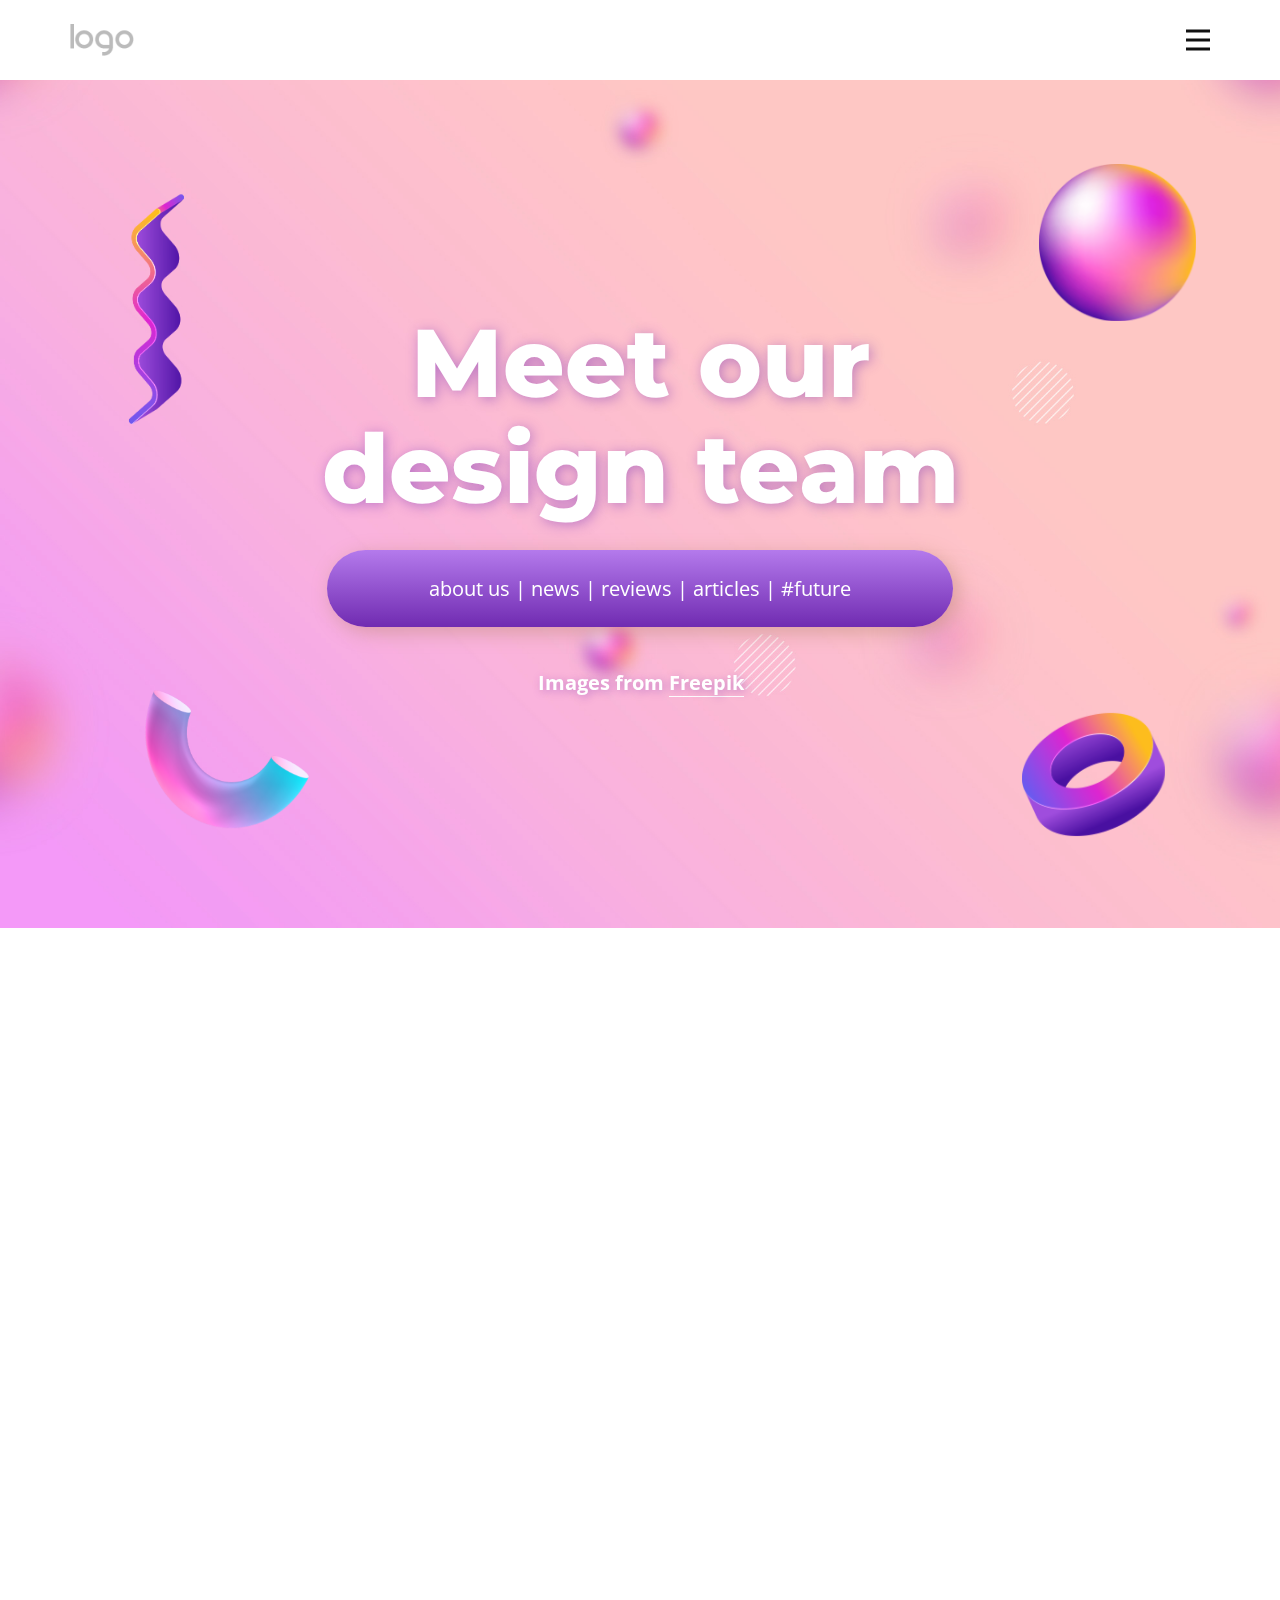
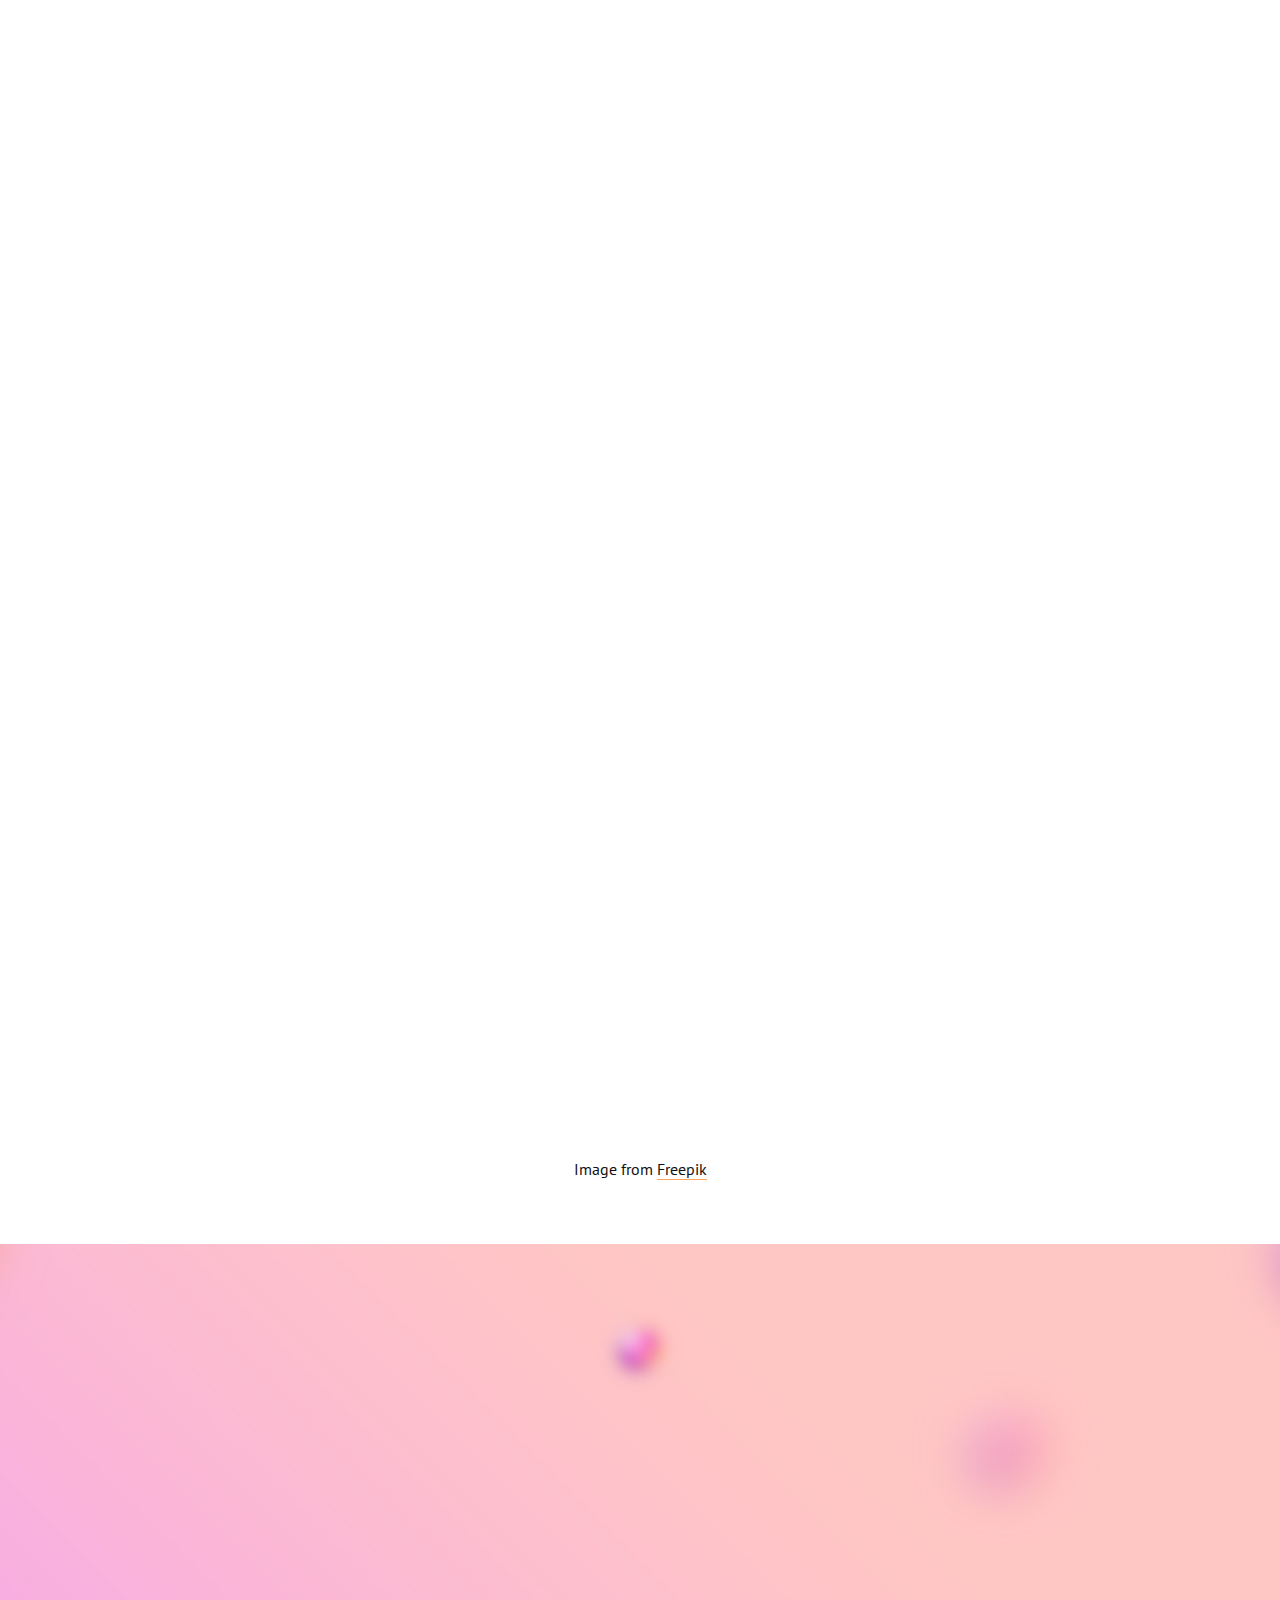
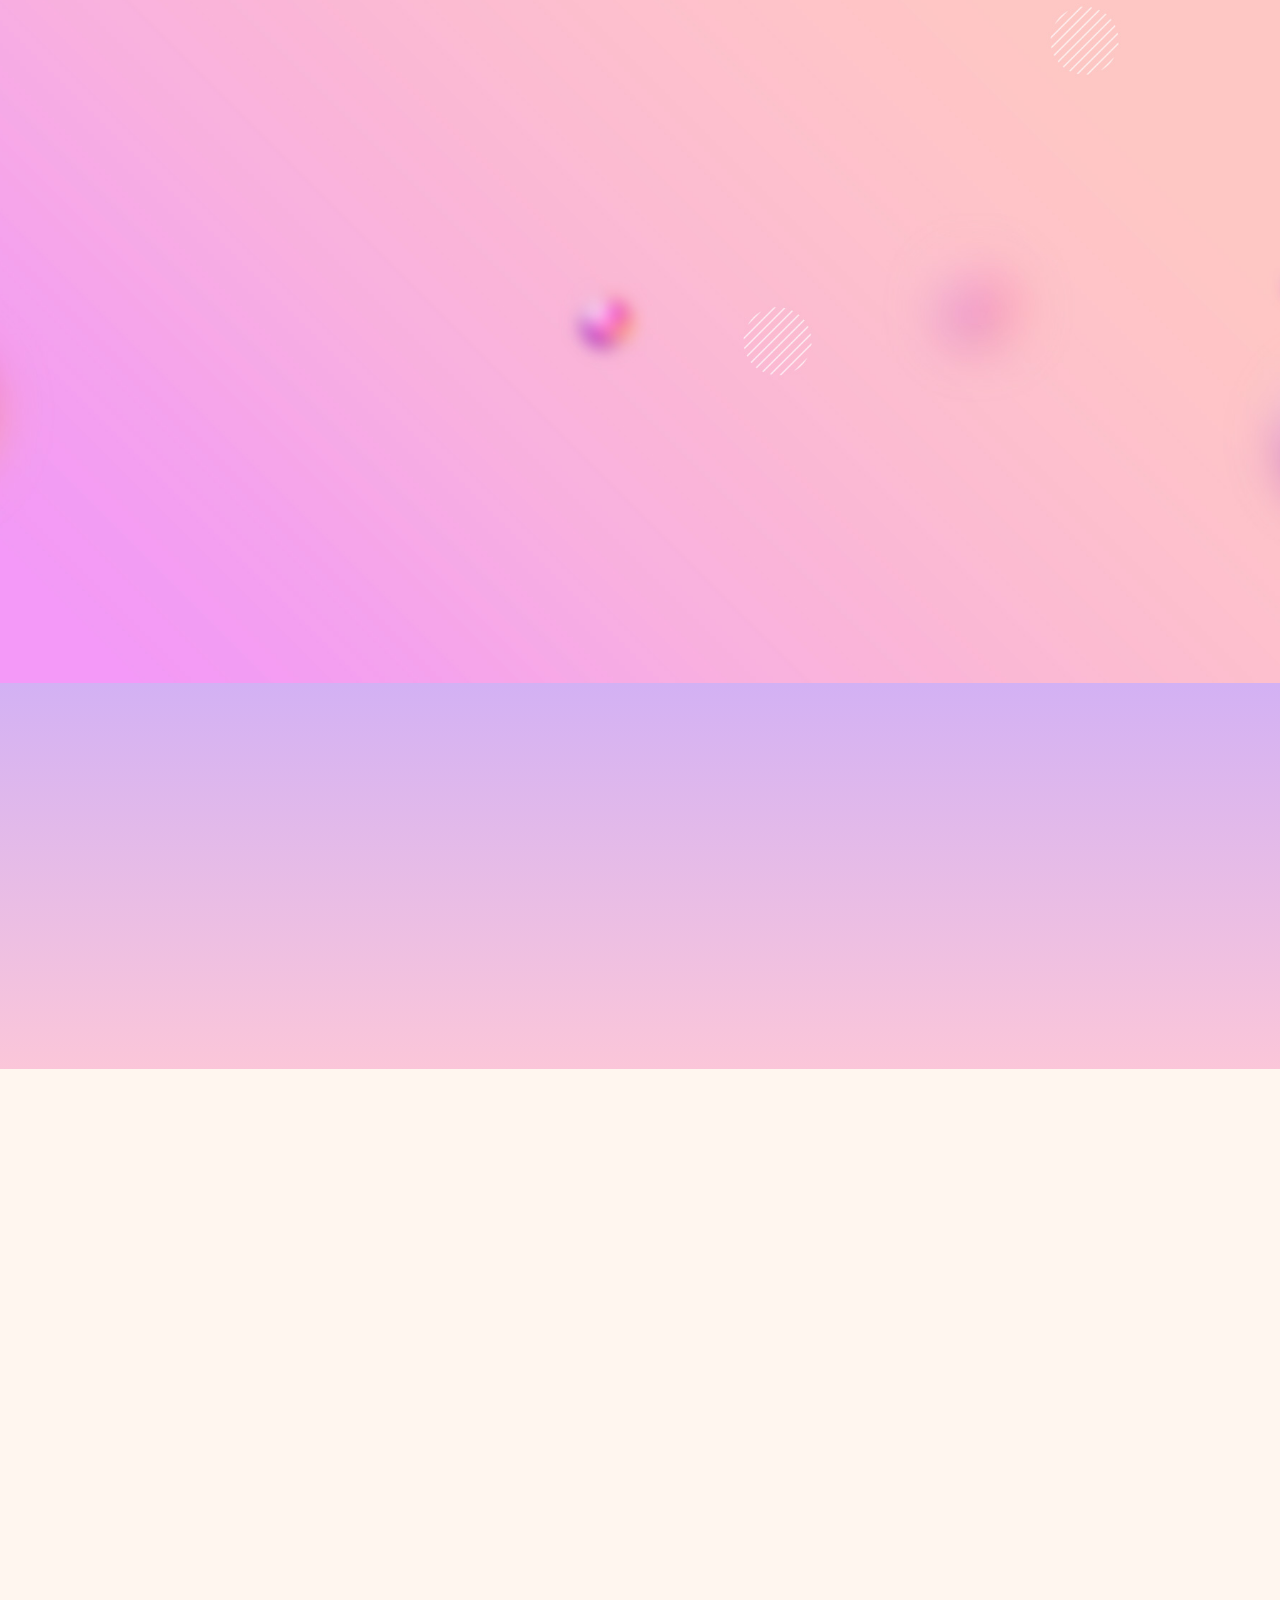
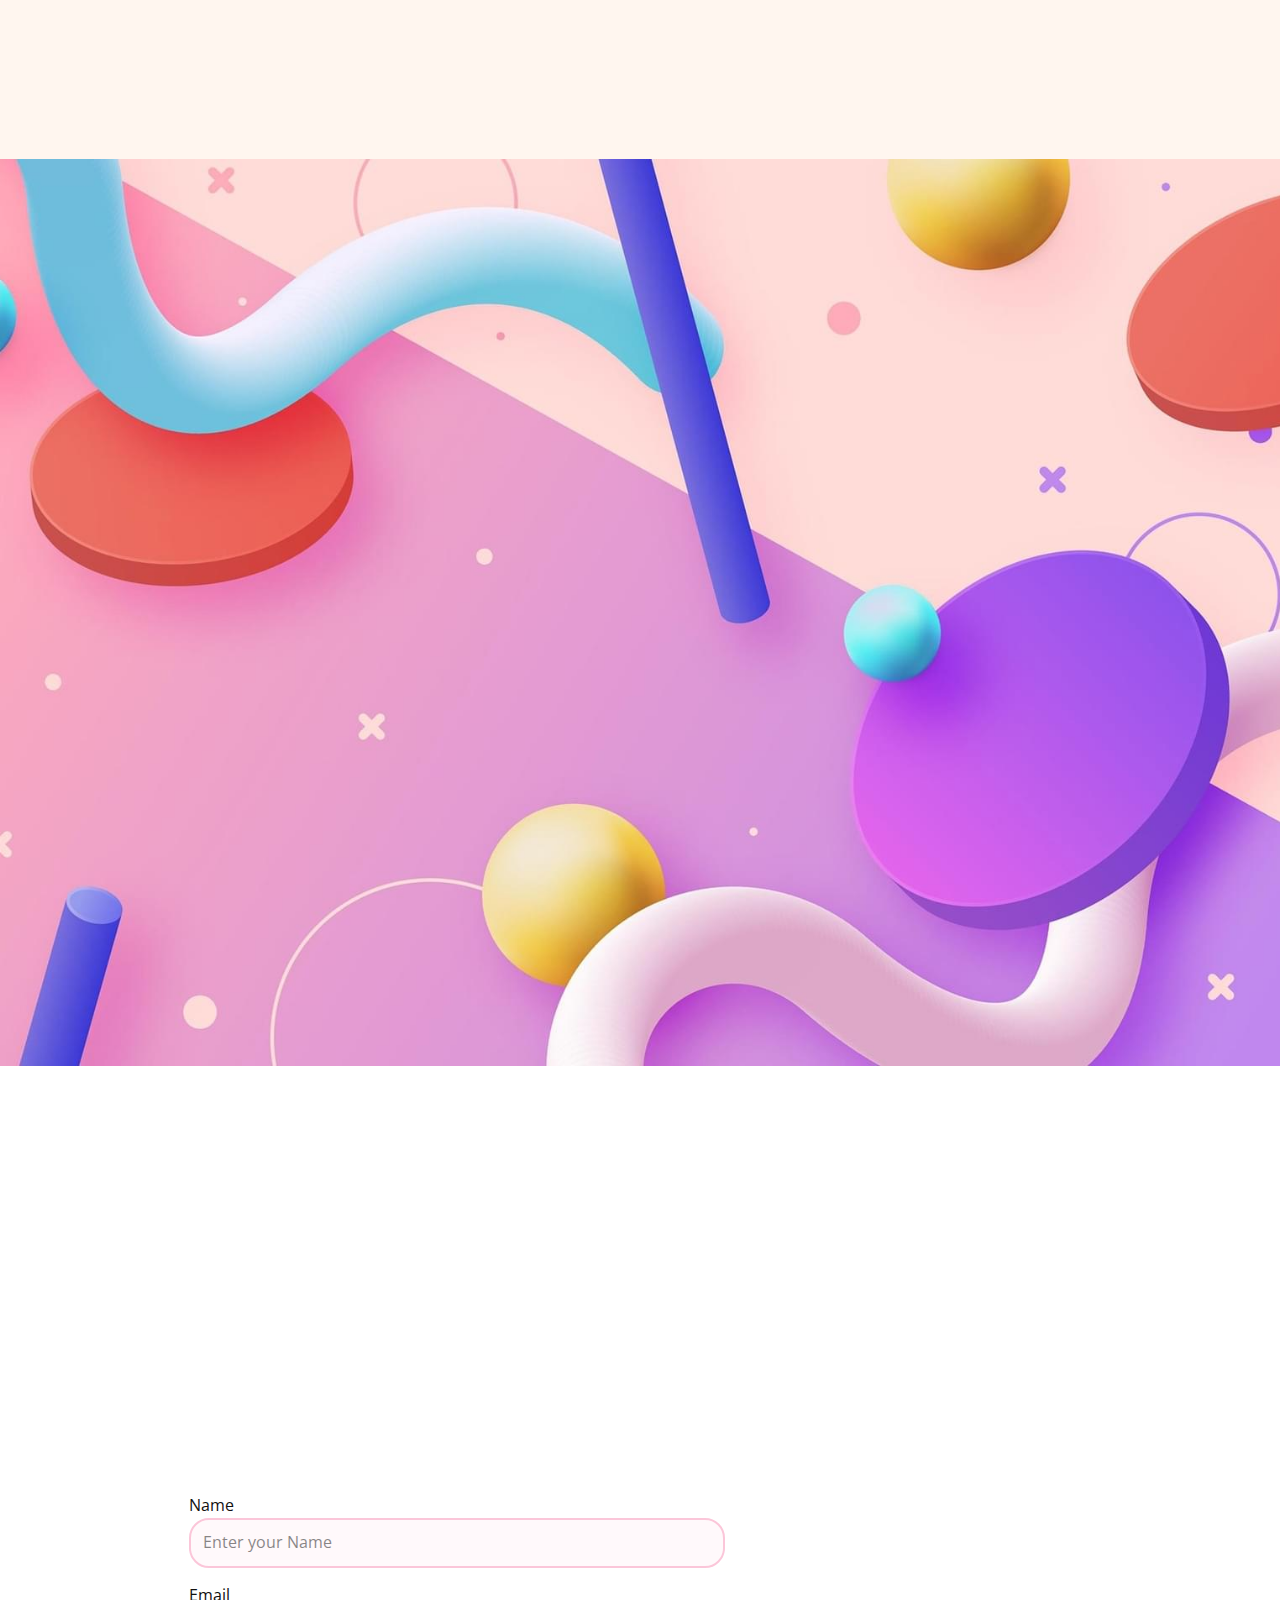
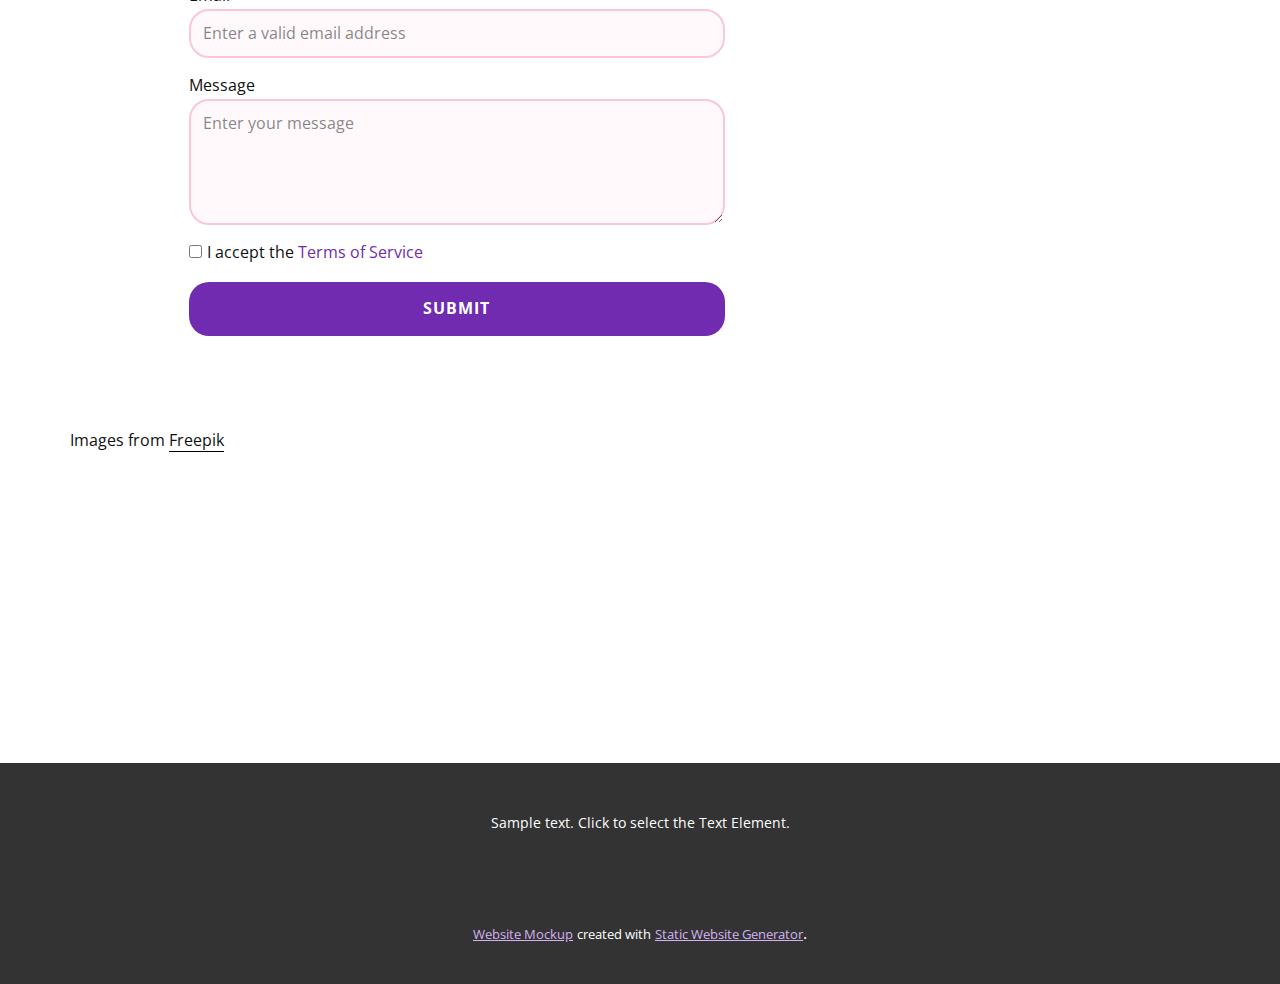
<file: index.html>
<!DOCTYPE html>
<html style="font-size: 16px;" lang="en"><head>
    <meta name="viewport" content="width=device-width, initial-scale=1.0">
    <meta charset="utf-8">
    <meta name="keywords" content="Meet our design team, Design and DevelopmentFor Your Business, ​Digital design, What We Do">
    <meta name="description" content="">
    <title>Home</title>
    <link rel="stylesheet" href="nicepage.css" media="screen">
<link rel="stylesheet" href="Home.css" media="screen">
    <script class="u-script" type="text/javascript" src="jquery.js" defer=""></script>
    <script class="u-script" type="text/javascript" src="nicepage.js" defer=""></script>
    <meta name="generator" content="Nicepage 4.21.5, nicepage.com">
    <link id="u-theme-google-font" rel="stylesheet" href="https://fonts.googleapis.com/css?family=Montserrat:100,100i,200,200i,300,300i,400,400i,500,500i,600,600i,700,700i,800,800i,900,900i|Open+Sans:300,300i,400,400i,500,500i,600,600i,700,700i,800,800i">
    <link id="u-page-google-font" rel="stylesheet" href="https://fonts.googleapis.com/css?family=Montserrat:100,100i,200,200i,300,300i,400,400i,500,500i,600,600i,700,700i,800,800i,900,900i|PT+Sans:400,400i,700,700i">
    
    
    
    
    
    
    
    
    <script type="application/ld+json">{
		"@context": "http://schema.org",
		"@type": "Organization",
		"name": "",
		"logo": "images/default-logo.png"
}</script>
    <meta name="theme-color" content="#702bb1">
    <meta property="og:title" content="Home">
    <meta property="og:type" content="website">
  </head>
  <body data-home-page="Home.html" data-home-page-title="Home" class="u-body u-xl-mode" data-lang="en"><header class="u-clearfix u-header u-header" id="sec-862d"><div class="u-clearfix u-sheet u-valign-middle u-sheet-1">
        <a href="https://nicepage.com" class="u-image u-logo u-image-1">
          <img src="images/default-logo.png" class="u-logo-image u-logo-image-1">
        </a>
        <nav class="u-menu u-menu-hamburger u-offcanvas u-menu-1" data-responsive-from="XL">
          <div class="menu-collapse" style="font-size: 1rem; letter-spacing: 0px; font-weight: 700;">
            <a class="u-button-style u-custom-border u-custom-border-color u-custom-borders u-custom-left-right-menu-spacing u-custom-padding-bottom u-custom-text-color u-custom-top-bottom-menu-spacing u-nav-link u-text-active-palette-1-base u-text-hover-palette-2-base" href="#">
              <svg class="u-svg-link" viewBox="0 0 24 24"><use xmlns:xlink="http://www.w3.org/1999/xlink" xlink:href="#menu-hamburger"></use></svg>
              <svg class="u-svg-content" version="1.1" id="menu-hamburger" viewBox="0 0 16 16" x="0px" y="0px" xmlns:xlink="http://www.w3.org/1999/xlink" xmlns="http://www.w3.org/2000/svg"><g><rect y="1" width="16" height="2"></rect><rect y="7" width="16" height="2"></rect><rect y="13" width="16" height="2"></rect>
</g></svg>
            </a>
          </div>
          <div class="u-nav-container">
            <ul class="u-nav u-spacing-20 u-unstyled u-nav-1"><li class="u-nav-item"><a class="u-button-style u-nav-link u-text-active-palette-1-base u-text-grey-90 u-text-hover-palette-2-base" href="Home.html" style="padding: 10px;">Home</a>
</li><li class="u-nav-item"><a class="u-button-style u-nav-link u-text-active-palette-1-base u-text-grey-90 u-text-hover-palette-2-base" href="About.html" style="padding: 10px;">About</a>
</li><li class="u-nav-item"><a class="u-button-style u-nav-link u-text-active-palette-1-base u-text-grey-90 u-text-hover-palette-2-base" href="Contact.html" style="padding: 10px;">Contact</a>
</li></ul>
          </div>
          <div class="u-nav-container-collapse">
            <div class="u-black u-container-style u-inner-container-layout u-opacity u-opacity-95 u-sidenav">
              <div class="u-inner-container-layout u-sidenav-overflow">
                <div class="u-menu-close"></div>
                <ul class="u-align-center u-nav u-popupmenu-items u-unstyled u-nav-2"><li class="u-nav-item"><a class="u-button-style u-nav-link" href="Home.html">Home</a>
</li><li class="u-nav-item"><a class="u-button-style u-nav-link" href="About.html">About</a>
</li><li class="u-nav-item"><a class="u-button-style u-nav-link" href="Contact.html">Contact</a>
</li></ul>
              </div>
            </div>
            <div class="u-black u-menu-overlay u-opacity u-opacity-70"></div>
          </div>
        </nav>
      </div></header> 
    <section class="u-align-center u-clearfix u-image u-section-1" id="carousel_cb7a" data-image-width="1980" data-image-height="1457">
      <div class="u-clearfix u-sheet u-sheet-1">
        <img class="u-image u-image-contain u-image-default u-image-1" src="images/vcvc.png" alt="" data-image-width="300" data-image-height="666" data-animation-name="customAnimationIn" data-animation-duration="1000" data-animation-direction="">
        <h1 class="u-text u-text-body-alt-color u-text-1" data-animation-name="customAnimationIn" data-animation-duration="1250" data-animation-delay="250">Meet our design team</h1>
        <img class="u-image u-image-default u-preserve-proportions u-image-2" src="images/aaaaa-min.png" alt="" data-image-width="709" data-image-height="709" data-animation-name="customAnimationIn" data-animation-duration="1000" data-animation-direction="" data-animation-delay="250">
        <div class="u-align-center u-container-style u-expanded-width-xs u-gradient u-group u-radius-50 u-shape-round u-group-1" data-animation-name="customAnimationIn" data-animation-duration="1000" data-animation-delay="250">
          <div class="u-container-layout u-valign-middle u-container-layout-1">
            <p class="u-large-text u-text u-text-body-alt-color u-text-font u-text-variant u-text-2">
              <a href="https://nicepage.one" class="u-active-none u-border-0 u-border-no-left u-border-no-right u-border-no-top u-btn u-button-link u-button-style u-hover-none u-none u-text-body-alt-color u-btn-1">about us</a> | <a href="https://nicepage.online" class="u-active-none u-border-none u-btn u-button-link u-button-style u-hover-none u-none u-text-body-alt-color u-btn-2">news</a> | <a href="https://nicepage.studio" class="u-active-none u-border-none u-btn u-button-link u-button-style u-hover-none u-none u-text-body-alt-color u-btn-3">reviews</a> | <a href="https://nicepage.review" class="u-active-none u-border-none u-btn u-button-link u-button-style u-hover-none u-none u-text-body-alt-color u-btn-4">articles</a> | <a href="https://nicepage.studio" class="u-active-none u-border-none u-btn u-button-link u-button-style u-hover-none u-none u-text-body-alt-color u-btn-5">#future</a>
            </p>
          </div>
        </div>
        <p class="u-text u-text-body-alt-color u-text-3" data-animation-name="customAnimationIn" data-animation-duration="1250" data-animation-delay="750">Images from <a href="https://www.freepik.com/vectors/color-flow" class="u-border-1 u-border-hover-white u-border-no-left u-border-no-right u-border-no-top u-border-white u-bottom-left-radius-0 u-bottom-right-radius-0 u-btn u-button-link u-button-style u-none u-radius-0 u-text-body-alt-color u-top-left-radius-0 u-top-right-radius-0 u-btn-6" target="_blank">Freepik</a>
        </p>
        <img class="u-image u-image-contain u-image-default u-image-3" src="images/fgfg5.png" alt="" data-image-width="623" data-image-height="536" data-animation-name="customAnimationIn" data-animation-duration="1250">
        <img class="u-image u-image-default u-preserve-proportions u-image-4" src="images/xxxx.png" alt="" data-image-width="1155" data-image-height="900" data-animation-name="customAnimationIn" data-animation-duration="1250">
      </div>
    </section>
    <section class="u-align-center u-clearfix u-section-2" id="carousel_440a">
      <div class="u-clearfix u-sheet u-valign-middle u-sheet-1">
        <h2 class="u-text u-text-1" data-animation-name="customAnimationIn" data-animation-duration="1250" data-animation-delay="500">Design and Development<br>For Your Business
        </h2>
        <div class="u-expanded-width u-list u-list-1">
          <div class="u-repeater u-repeater-1">
            <div class="u-container-style u-list-item u-repeater-item u-white u-list-item-1">
              <div class="u-container-layout u-similar-container u-valign-top-lg u-valign-top-md u-container-layout-1"><span class="u-file-icon u-icon u-icon-1" data-animation-name="customAnimationIn" data-animation-duration="1000" data-animation-direction=""><img src="images/yyy.png" alt=""></span>
                <div class="u-container-style u-expanded-width-md u-group u-group-1" data-animation-name="customAnimationIn" data-animation-duration="1250" data-animation-direction="" data-animation-delay="250">
                  <div class="u-container-layout u-container-layout-2">
                    <h5 class="u-text u-text-palette-1-base u-text-2">1. Strategy</h5>
                    <p class="u-text u-text-3">Sample text. Click to select the text box. Click again or double click to start editing the text.</p>
                  </div>
                </div>
              </div>
            </div>
            <div class="u-container-style u-list-item u-repeater-item u-white u-list-item-2">
              <div class="u-container-layout u-similar-container u-valign-top-lg u-valign-top-md u-container-layout-3"><span class="u-file-icon u-icon u-icon-2" data-animation-name="customAnimationIn" data-animation-duration="1000" data-animation-direction=""><img src="images/1.png" alt=""></span>
                <div class="u-container-style u-expanded-width-md u-group u-video-cover u-group-2" data-animation-name="customAnimationIn" data-animation-duration="1250" data-animation-direction="" data-animation-delay="250">
                  <div class="u-container-layout u-container-layout-4">
                    <h5 class="u-text u-text-palette-1-base u-text-4">2. Branding</h5>
                    <p class="u-text u-text-5">Sample text. Click to select the text box. Click again or double click to start editing the text.</p>
                  </div>
                </div>
              </div>
            </div>
            <div class="u-container-style u-list-item u-repeater-item u-white u-list-item-3">
              <div class="u-container-layout u-similar-container u-valign-top-lg u-valign-top-md u-container-layout-5"><span class="u-file-icon u-icon u-icon-3" data-animation-name="customAnimationIn" data-animation-duration="1000" data-animation-direction=""><img src="images/2.png" alt=""></span>
                <div class="u-container-style u-expanded-width-md u-group u-video-cover u-group-3" data-animation-name="customAnimationIn" data-animation-duration="1250" data-animation-direction="" data-animation-delay="250">
                  <div class="u-container-layout u-container-layout-6">
                    <h5 class="u-text u-text-palette-1-base u-text-6">3. DESIGN</h5>
                    <p class="u-text u-text-7">Sample text. Click to select the text box. Click again or double click to start editing the text.</p>
                  </div>
                </div>
              </div>
            </div>
            <div class="u-container-style u-list-item u-repeater-item u-white u-list-item-4">
              <div class="u-container-layout u-similar-container u-valign-top-lg u-valign-top-md u-container-layout-7"><span class="u-file-icon u-icon u-icon-4" data-animation-name="customAnimationIn" data-animation-duration="1000" data-animation-direction=""><img src="images/56.png" alt=""></span>
                <div class="u-container-style u-expanded-width-md u-group u-video-cover u-group-4" data-animation-name="customAnimationIn" data-animation-duration="1250" data-animation-direction="" data-animation-delay="250">
                  <div class="u-container-layout u-container-layout-8">
                    <h5 class="u-text u-text-palette-1-base u-text-8">4. Markeing</h5>
                    <p class="u-text u-text-9">Sample text. Click to select the text box. Click again or double click to start editing the text.</p>
                  </div>
                </div>
              </div>
            </div>
          </div>
        </div>
        <p class="u-custom-font u-font-pt-sans u-text u-text-default u-text-10" data-animation-name="customAnimationIn" data-animation-duration="1000" data-animation-delay="250">Image from <a href="https://www.freepik.com/vectors/3d-shapes" class="u-active-none u-border-1 u-border-active-palette-1-base u-border-hover-palette-1-base u-border-no-left u-border-no-right u-border-no-top u-border-palette-2-base u-btn u-button-link u-button-style u-hover-none u-none u-text-active-black u-text-body-color u-text-hover-black u-btn-1" target="_blank">Freepik</a>
        </p>
      </div>
    </section>
    <section class="u-align-center u-clearfix u-white u-section-3" id="sec-a899">
      <div class="u-clearfix u-sheet u-valign-middle u-sheet-1">
        <img class="u-expanded-width-sm u-expanded-width-xs u-image u-image-contain u-image-default u-image-1" src="images/aa.png" alt="" data-image-width="1100" data-image-height="999" data-animation-name="customAnimationIn" data-animation-duration="1250">
        <img class="u-align-left u-image u-image-contain u-image-default u-preserve-proportions u-image-2" alt="" data-image-width="900" data-image-height="873" src="images/gg-min.png" data-animation-name="customAnimationIn" data-animation-duration="1250">
        <div class="u-gradient u-shape u-shape-circle u-shape-1" data-animation-name="customAnimationIn" data-animation-duration="1250"></div>
        <div class="u-expanded-width u-list u-list-1">
          <div class="u-repeater u-repeater-1">
            <div class="u-align-center u-container-style u-custom-item u-grey-5 u-list-item u-radius-20 u-repeater-item u-shape-round u-list-item-1" data-animation-name="customAnimationIn" data-animation-duration="1500" data-animation-delay="500">
              <div class="u-container-layout u-similar-container u-valign-top u-container-layout-1">
                <h3 class="u-text u-text-default u-text-1">01</h3>
                <p class="u-custom-item u-text u-text-2">Duis aute irure dolor in reprehenderit in voluptate velit esse cillum dolore eu fugiat nulla pariatur. Excepteur sint occaecat cupidatat non proident, sunt in culpa qui officia deserunt mollit anim id est laborum.</p>
              </div>
            </div>
            <div class="u-align-center u-container-style u-custom-item u-gradient u-list-item u-radius-20 u-repeater-item u-shape-round u-list-item-2" data-animation-name="customAnimationIn" data-animation-duration="1500" data-animation-delay="500">
              <div class="u-container-layout u-similar-container u-valign-top u-container-layout-2">
                <h3 class="u-text u-text-default u-text-3">02</h3>
                <p class="u-custom-item u-text u-text-palette-1-base u-text-4">Duis aute irure dolor in reprehenderit in voluptate velit esse cillum dolore eu fugiat nulla pariatur. Excepteur sint occaecat cupidatat non proident, sunt in culpa qui officia deserunt mollit anim id est laborum.</p>
              </div>
            </div>
            <div class="u-align-center u-container-style u-custom-item u-grey-5 u-list-item u-radius-20 u-repeater-item u-shape-round u-list-item-3" data-animation-name="customAnimationIn" data-animation-duration="1500" data-animation-delay="750">
              <div class="u-container-layout u-similar-container u-valign-top u-container-layout-3">
                <h3 class="u-text u-text-default u-text-5">03</h3>
                <p class="u-custom-item u-text u-text-6">Duis aute irure dolor in reprehenderit in voluptate velit esse cillum dolore eu fugiat nulla pariatur. Excepteur sint occaecat cupidatat non proident, sunt in culpa qui officia deserunt mollit anim id est laborum.</p>
              </div>
            </div>
            <div class="u-align-center u-container-style u-custom-item u-gradient u-list-item u-radius-20 u-repeater-item u-shape-round u-list-item-4" data-animation-name="customAnimationIn" data-animation-duration="1500" data-animation-delay="750">
              <div class="u-container-layout u-similar-container u-valign-top u-container-layout-4">
                <h3 class="u-text u-text-default u-text-7">04</h3>
                <p class="u-custom-item u-text u-text-palette-1-base u-text-8">Duis aute irure dolor in reprehenderit in voluptate velit esse cillum dolore eu fugiat nulla pariatur. Excepteur sint occaecat cupidatat non proident, sunt in culpa qui officia deserunt mollit anim id est laborum.</p>
              </div>
            </div>
          </div>
        </div>
        <div class="u-gradient u-shape u-shape-circle u-shape-2" data-animation-name="customAnimationIn" data-animation-duration="1000" data-animation-direction=""></div>
        <p class="u-custom-font u-font-pt-sans u-text u-text-default u-text-9">Image from <a href="https://freepik.com/photos/woman" class="u-active-none u-border-1 u-border-active-palette-1-base u-border-hover-palette-1-base u-border-no-left u-border-no-right u-border-no-top u-border-palette-2-base u-bottom-left-radius-0 u-bottom-right-radius-0 u-btn u-button-link u-button-style u-hover-none u-none u-radius-0 u-text-active-black u-text-body-color u-text-hover-black u-top-left-radius-0 u-top-right-radius-0 u-btn-1">Freepik</a>
        </p>
      </div>
    </section>
    <section class="u-clearfix u-image u-section-4" id="sec-3c99" data-image-width="1980" data-image-height="1457">
      <div class="u-clearfix u-sheet u-valign-middle-sm u-sheet-1">
        <img class="u-image u-image-contain u-image-default u-preserve-proportions u-image-1" src="images/5269512.png" alt="" data-image-width="383" data-image-height="383" data-animation-name="customAnimationIn" data-animation-duration="1250">
        <img class="u-image u-image-contain u-image-default u-image-2" src="images/gfg.png" alt="" data-image-width="812" data-image-height="320" data-animation-name="customAnimationIn" data-animation-duration="1000" data-animation-delay="500">
        <img class="u-image u-image-contain u-image-default u-preserve-proportions u-image-3" alt="" data-image-width="791" data-image-height="681" src="images/s.png" data-animation-name="customAnimationIn" data-animation-duration="1250">
        <div class="u-align-left u-container-style u-group u-radius-20 u-shape-round u-white u-group-1" data-animation-name="customAnimationIn" data-animation-duration="1000">
          <div class="u-container-layout u-valign-middle-lg u-valign-middle-md u-valign-middle-sm u-valign-middle-xl u-valign-top-xs u-container-layout-1">
            <h2 class="u-text u-text-palette-1-base u-text-1"> Digital design </h2>
            <p class="u-text u-text-default u-text-2"> Lectus sit amet est placerat in egestas. Integer eget aliquet nibh praesent tristique magna sit. Congue quisque egestas diam in arcu cursus.</p>
            <p class="u-text u-text-3">Image from <a href="https://www.freepik.com/psd/live-show" class="u-active-none u-border-1 u-border-active-palette-3-base u-border-grey-75 u-border-hover-palette-3-base u-border-no-left u-border-no-right u-border-no-top u-btn u-button-style u-hover-none u-none u-text-body-color u-btn-1" target="_blank">Freepik</a>
            </p>
            <a href="https://nicepage.site" class="u-active-palette-3-base u-border-none u-btn u-btn-round u-button-style u-custom-font u-font-montserrat u-hover-palette-3-base u-palette-1-base u-radius-20 u-btn-2">read more</a>
          </div>
        </div>
        <img class="u-image u-image-contain u-image-default u-image-4" src="images/gffgf.png" alt="" data-image-width="600" data-image-height="492" data-animation-name="customAnimationIn" data-animation-duration="1250" data-animation-direction="" data-animation-delay="250">
        <img class="u-image u-image-contain u-image-default u-image-5" src="images/fgfg5.png" alt="" data-image-width="623" data-image-height="536" data-animation-name="customAnimationIn" data-animation-duration="1250">
      </div>
    </section>
    <section class="u-clearfix u-palette-2-light-3 u-valign-top-sm u-section-5" id="sec-a00b">
      <div class="u-expanded-width u-gradient u-shape u-shape-rectangle u-shape-1"></div>
      <img class="u-image u-image-contain u-image-default u-image-1" data-image-width="709" data-image-height="709" src="images/aaaaa-min.png" data-animation-name="customAnimationIn" data-animation-duration="1250">
      <div class="u-align-left u-container-style u-group u-radius-20 u-shape-round u-white u-group-1" data-animation-name="customAnimationIn" data-animation-duration="1250">
        <div class="u-container-layout u-container-layout-1">
          <img class="u-image u-image-contain u-image-default u-image-2" src="images/fddfdf.png" alt="" data-image-width="334" data-image-height="356" data-animation-name="customAnimationIn" data-animation-duration="1250">
          <h2 class="u-text u-text-1">What We Do</h2>
          <p class="u-text u-text-2">Habitant morbi tristique senectus et. Nec dui nunc mattis enim ut tellus. Semper auctor neque vitae tempus quam pellentesque nec nam aliquam.&nbsp;<br>
            <br>Images from <a href="https://www.freepik.com/vectors/liquid-design" class="u-active-none u-border-1 u-border-active-grey-60 u-border-black u-border-hover-grey-60 u-border-no-left u-border-no-right u-border-no-top u-btn u-button-link u-button-style u-hover-none u-none u-text-body-color u-btn-1" target="_blank">Freepik</a>
          </p>
          <a href="https://nicepage.best" class="u-active-palette-3-base u-btn u-btn-round u-button-style u-custom-font u-font-montserrat u-hover-palette-3-base u-palette-1-base u-radius-20 u-btn-2">learn more</a>
        </div>
      </div>
      <img class="u-image u-image-default u-preserve-proportions u-image-3" src="images/s.png" alt="" data-image-width="791" data-image-height="681" data-animation-name="customAnimationIn" data-animation-duration="1000">
      <img class="u-image u-image-default u-image-4" src="images/gfg.png" alt="" data-image-width="812" data-image-height="320" data-animation-name="customAnimationIn" data-animation-duration="1250">
    </section>
    <section class="u-align-left u-clearfix u-image u-section-6" id="carousel_aa75" data-image-width="1620" data-image-height="1080">
      <div class="u-clearfix u-sheet u-sheet-1">
        <div class="u-clearfix u-expanded-width u-layout-wrap u-layout-wrap-1">
          <div class="u-layout">
            <div class="u-layout-row">
              <div class="u-container-style u-layout-cell u-left-cell u-size-29-md u-size-29-sm u-size-29-xs u-size-30-xl u-size-33-lg u-white u-layout-cell-1" data-animation-name="customAnimationIn" data-animation-duration="1500">
                <div class="u-container-layout u-container-layout-1">
                  <h3 class="u-text u-text-1" data-animation-name="customAnimationIn" data-animation-duration="1500" data-animation-delay="250"> We're a team of makers, a nimble studio of designers and developers</h3>
                </div>
              </div>
              <div class="u-container-style u-layout-cell u-right-cell u-size-27-lg u-size-30-xl u-size-31-md u-size-31-sm u-size-31-xs u-white u-layout-cell-2" data-animation-name="customAnimationIn" data-animation-duration="1500">
                <div class="u-container-layout u-valign-top u-container-layout-2">
                  <p class="u-text u-text-2">Sample text. Lorem ipsum dolor sit amet, consectetur adipiscing elit nullam nunc justo sagittis suscipit ultrices.&nbsp;Pretium viverra suspendisse potenti nullam ac tortor vitae purus faucibus. Dui faucibus in ornare quam viverra orci sagittis eu volutpat. Rutrum tellus pellentesque eu tincidunt tortor aliquam.</p>
                  <p class="u-custom-font u-font-pt-sans u-text u-text-default u-text-3">Image from <a href="https://www.freepik.com/vectors/three-dimensional" class="u-active-none u-border-1 u-border-active-palette-1-base u-border-hover-palette-1-base u-border-no-left u-border-no-right u-border-no-top u-border-palette-2-base u-btn u-button-link u-button-style u-hover-none u-none u-text-active-black u-text-body-color u-text-hover-black u-btn-1" target="_blank">Freepik</a>
                  </p>
                  <div class="u-social-icons u-spacing-27 u-social-icons-1">
                    <a class="u-social-url" target="_blank" href=""><span class="u-icon u-icon-circle u-social-facebook u-social-icon u-text-palette-1-base u-icon-1"><svg class="u-svg-link" preserveAspectRatio="xMidYMin slice" viewBox="0 0 112 112" style=""><use xmlns:xlink="http://www.w3.org/1999/xlink" xlink:href="#svg-832d"></use></svg><svg class="u-svg-content" viewBox="0 0 112 112" x="0px" y="0px" id="svg-832d"><path d="M75.5,28.8H65.4c-1.5,0-4,0.9-4,4.3v9.4h13.9l-1.5,15.8H61.4v45.1H42.8V58.3h-8.8V42.4h8.8V32.2 c0-7.4,3.4-18.8,18.8-18.8h13.8v15.4H75.5z"></path></svg></span>
                    </a>
                    <a class="u-social-url" target="_blank" href=""><span class="u-icon u-icon-circle u-social-icon u-social-twitter u-text-palette-1-base u-icon-2"><svg class="u-svg-link" preserveAspectRatio="xMidYMin slice" viewBox="0 0 112 112" style=""><use xmlns:xlink="http://www.w3.org/1999/xlink" xlink:href="#svg-1d55"></use></svg><svg class="u-svg-content" viewBox="0 0 112 112" x="0px" y="0px" id="svg-1d55"><path d="M92.2,38.2c0,0.8,0,1.6,0,2.3c0,24.3-18.6,52.4-52.6,52.4c-10.6,0.1-20.2-2.9-28.5-8.2 c1.4,0.2,2.9,0.2,4.4,0.2c8.7,0,16.7-2.9,23-7.9c-8.1-0.2-14.9-5.5-17.3-12.8c1.1,0.2,2.4,0.2,3.4,0.2c1.6,0,3.3-0.2,4.8-0.7 c-8.4-1.6-14.9-9.2-14.9-18c0-0.2,0-0.2,0-0.2c2.5,1.4,5.4,2.2,8.4,2.3c-5-3.3-8.3-8.9-8.3-15.4c0-3.4,1-6.5,2.5-9.2 c9.1,11.1,22.7,18.5,38,19.2c-0.2-1.4-0.4-2.8-0.4-4.3c0.1-10,8.3-18.2,18.5-18.2c5.4,0,10.1,2.2,13.5,5.7c4.3-0.8,8.1-2.3,11.7-4.5 c-1.4,4.3-4.3,7.9-8.1,10.1c3.7-0.4,7.3-1.4,10.6-2.9C98.9,32.3,95.7,35.5,92.2,38.2z"></path></svg></span>
                    </a>
                    <a class="u-social-url" target="_blank" href=""><span class="u-icon u-icon-circle u-social-icon u-social-instagram u-text-palette-1-base u-icon-3"><svg class="u-svg-link" preserveAspectRatio="xMidYMin slice" viewBox="0 0 112 112" style=""><use xmlns:xlink="http://www.w3.org/1999/xlink" xlink:href="#svg-70aa"></use></svg><svg class="u-svg-content" viewBox="0 0 112 112" x="0px" y="0px" id="svg-70aa"><path d="M55.9,32.9c-12.8,0-23.2,10.4-23.2,23.2s10.4,23.2,23.2,23.2s23.2-10.4,23.2-23.2S68.7,32.9,55.9,32.9z M55.9,69.4c-7.4,0-13.3-6-13.3-13.3c-0.1-7.4,6-13.3,13.3-13.3s13.3,6,13.3,13.3C69.3,63.5,63.3,69.4,55.9,69.4z"></path><path d="M79.7,26.8c-3,0-5.4,2.5-5.4,5.4s2.5,5.4,5.4,5.4c3,0,5.4-2.5,5.4-5.4S82.7,26.8,79.7,26.8z"></path><path d="M78.2,11H33.5C21,11,10.8,21.3,10.8,33.7v44.7c0,12.6,10.2,22.8,22.7,22.8h44.7c12.6,0,22.7-10.2,22.7-22.7 V33.7C100.8,21.1,90.6,11,78.2,11z M91,78.4c0,7.1-5.8,12.8-12.8,12.8H33.5c-7.1,0-12.8-5.8-12.8-12.8V33.7 c0-7.1,5.8-12.8,12.8-12.8h44.7c7.1,0,12.8,5.8,12.8,12.8V78.4z"></path></svg></span>
                    </a>
                    <a class="u-social-url" target="_blank" href="#"><span class="u-icon u-icon-circle u-social-google u-social-icon u-text-palette-1-base u-icon-4"><svg class="u-svg-link" preserveAspectRatio="xMidYMin slice" viewBox="0 0 112 112" style=""><use xmlns:xlink="http://www.w3.org/1999/xlink" xlink:href="#svg-3a93"></use></svg><svg class="u-svg-content" viewBox="0 0 112 112" x="0px" y="0px" id="svg-3a93"><path d="M62.2,81.6c-8.6,11.2-24.6,14.4-37.6,10C10.9,87,0.8,73.2,1,58.5c-0.8-18,15.2-34.6,33.1-34.9 c9.2-0.8,18.2,2.7,25,8.6c-2.9,3.1-5.7,6.2-8.9,9.2c-6.2-3.8-13.5-6.5-20.6-4C18.1,40.7,11,54.2,15.4,65.6 c3.5,11.8,17.8,18.3,29.2,13.2c5.8-2.1,9.7-7.4,11.3-13.2c-6.6-0.1-13.2,0-20.1-0.3c0-3.9,0-7.9,0-11.9c11.2,0,22.2,0,33.3,0 C69.9,63.4,68.3,73.9,62.2,81.6z M110.9,63.7c-3.4,0-6.6,0-10,0c0,3.4,0,6.6,0,10c-3.4,0-6.6,0-10,0c0-3.4,0-6.6,0-10 c-3.4,0-6.6,0-10,0c0-3.4,0-6.6,0-10c3.4,0,6.6,0,10,0c0-3.4,0-6.6,0.1-10c3.4,0,6.6,0,10,0c0,3.4,0,6.6,0,10c3.4,0,6.6,0,10,0 C110.9,56.9,110.9,60.3,110.9,63.7z"></path></svg></span>
                    </a>
                  </div>
                </div>
              </div>
            </div>
          </div>
        </div>
      </div>
    </section>
    <section class="u-clearfix u-section-7" id="sec-22db">
      <div class="u-clearfix u-sheet u-valign-middle-lg u-valign-middle-md u-valign-middle-sm u-valign-middle-xl u-sheet-1">
        <div class="u-shape u-shape-svg u-text-palette-4-base u-shape-1" data-animation-name="customAnimationIn" data-animation-duration="1250">
          <svg class="u-svg-link" preserveAspectRatio="none" viewBox="0 0 160 150" style=""><use xmlns:xlink="http://www.w3.org/1999/xlink" xlink:href="#svg-1073"></use></svg>
          <svg xmlns="http://www.w3.org/2000/svg" xmlns:xlink="http://www.w3.org/1999/xlink" version="1.1" xml:space="preserve" class="u-svg-content" viewBox="0 0 160 150" x="0px" y="0px" id="svg-1073"><path d="M43.2,126.9c14.2,1.3,27.6,7,39.1,15.6c8.3,6.1,19.4,10.3,32.7,5.3c11.7-4.4,18.6-17.4,21-30.2c2.6-13.3,8.1-25.9,15.7-37.1
	c8.3-12.1,10.8-27.9,5.3-42.7C150.5,20.3,134.6,9,117,7.6C107.9,6.9,98.8,5,90.1,1.9C83-0.6,75-0.7,67.4,2.1
	c-9.9,3.7-17,11.6-20.1,21c-3.3,10.1-10.9,18-20.6,22.2c-0.1,0-0.1,0.1-0.2,0.1c-20.3,8.9-31,32-24.6,53.2
	C6.9,115.6,25.2,125.2,43.2,126.9z"></path></svg>
        </div>
        <img class="u-image u-image-contain u-image-default u-preserve-proportions u-image-1" src="images/fg5.png" alt="" data-image-width="315" data-image-height="371" data-animation-name="customAnimationIn" data-animation-duration="1250" data-animation-delay="250">
        <img class="u-align-left u-image u-image-contain u-image-default u-preserve-proportions u-image-2" data-image-width="334" data-image-height="356" src="images/fddfdf.png" data-animation-name="customAnimationIn" data-animation-duration="1250">
        <img class="u-align-left u-image u-image-contain u-image-default u-preserve-proportions u-image-3" data-image-width="709" data-image-height="709" src="images/aaaaa-min.png" data-animation-name="customAnimationIn" data-animation-duration="1500">
        <img class="u-image u-image-contain u-image-default u-image-4" src="images/fgfg5.png" alt="" data-image-width="623" data-image-height="536" data-animation-name="customAnimationIn" data-animation-duration="1250">
        <div class="u-expanded-width-xs u-form u-radius-10 u-white u-form-1">
          <form action="https://forms.nicepagesrv.com/Form/Process" class="u-clearfix u-form-spacing-15 u-form-vertical u-inner-form" source="email" name="form" style="padding: 28px;">
            <div class="u-form-group u-form-name">
              <label for="name-4c18" class="u-label">Name</label>
              <input type="text" placeholder="Enter your Name" id="name-4c18" name="name" class="u-border-2 u-border-palette-4-light-2 u-input u-input-rectangle u-palette-4-light-3 u-radius-20" required="">
            </div>
            <div class="u-form-email u-form-group">
              <label for="email-4c18" class="u-label">Email</label>
              <input type="email" placeholder="Enter a valid email address" id="email-4c18" name="email" class="u-border-2 u-border-palette-4-light-2 u-input u-input-rectangle u-palette-4-light-3 u-radius-20" required="">
            </div>
            <div class="u-form-group u-form-message">
              <label for="message-4c18" class="u-label">Message</label>
              <textarea placeholder="Enter your message" rows="4" cols="50" id="message-4c18" name="message" class="u-border-2 u-border-palette-4-light-2 u-input u-input-rectangle u-palette-4-light-3 u-radius-20" required=""></textarea>
            </div>
            <div class="u-form-agree u-form-group u-form-group-4">
              <input type="checkbox" id="agree-a472" name="agree" class="u-agree-checkbox" required="">
              <label for="agree-a472" class="u-agree-label u-label">I accept the <a href="#">Terms of Service</a>
              </label>
            </div>
            <div class="u-align-right u-form-group u-form-submit">
              <a href="#" class="u-active-palette-1-light-1 u-border-active-palette-1-light-1 u-border-hover-palette-1-light-1 u-border-none u-btn u-btn-round u-btn-submit u-button-style u-hover-palette-1-light-1 u-palette-1-base u-radius-20 u-text-active-palette-1-light-3 u-text-body-alt-color u-text-hover-palette-1-light-3 u-btn-1">Submit</a>
              <input type="submit" value="submit" class="u-form-control-hidden">
            </div>
            <div class="u-form-send-message u-form-send-success"> Thank you! Your message has been sent. </div>
            <div class="u-form-send-error u-form-send-message"> Unable to send your message. Please fix errors then try again. </div>
            <input type="hidden" value="" name="recaptchaResponse">
            <input type="hidden" name="formServices" value="041449624d7710263746382ea766543c">
          </form>
        </div>
        <p class="u-align-center-xs u-text u-text-1">Images from <a href="https://www.freepik.com/psd/live-show" class="u-active-none u-border-1 u-border-active-palette-1-base u-border-black u-border-hover-palette-1-base u-border-no-left u-border-no-right u-border-no-top u-btn u-button-link u-button-style u-hover-none u-none u-text-body-color u-btn-2" target="_blank">Freepik</a>
        </p>
        <img class="u-image u-image-contain u-image-default u-image-5" src="images/gfg.png" alt="" data-image-width="812" data-image-height="320" data-animation-name="customAnimationIn" data-animation-duration="750" data-animation-delay="500">
      </div>
    </section>
    
    
    <footer class="u-align-center u-clearfix u-footer u-grey-80 u-footer" id="sec-a077"><div class="u-clearfix u-sheet u-sheet-1">
        <p class="u-small-text u-text u-text-variant u-text-1">Sample text. Click to select the Text Element.</p>
      </div></footer>
    <section class="u-backlink u-clearfix u-grey-80">
      <a class="u-link" href="https://nicepage.com/website-mockup" target="_blank">
        <span>Website Mockup</span>
      </a>
      <p class="u-text">
        <span>created with</span>
      </p>
      <a class="u-link" href="https://nicepage.com/static-site-generator" target="_blank">
        <span>Static Website Generator</span>
      </a>. 
    </section>
  
</body></html>
</file>
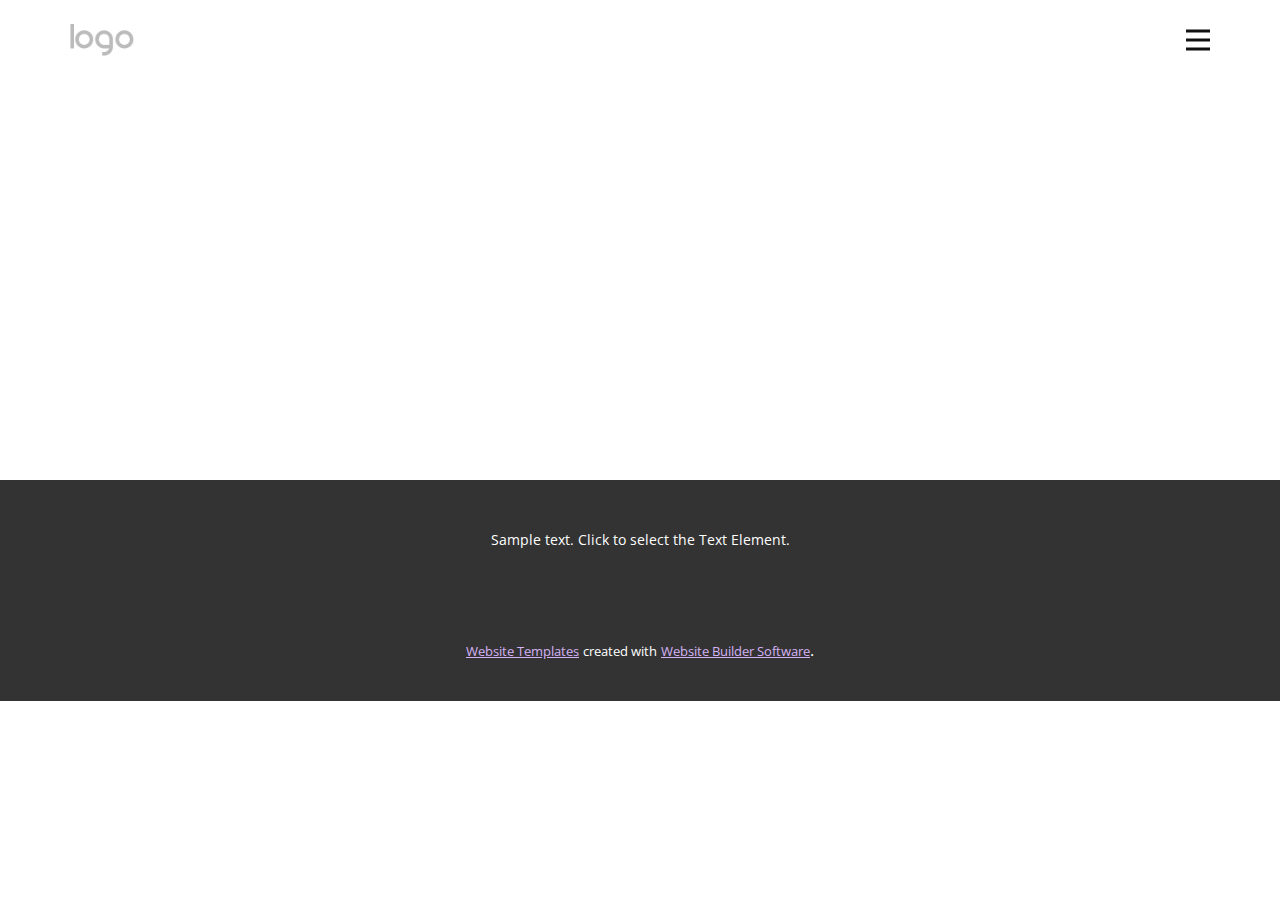
<file: About.html>
<!DOCTYPE html>
<html style="font-size: 16px;" lang="en"><head>
    <meta name="viewport" content="width=device-width, initial-scale=1.0">
    <meta charset="utf-8">
    <meta name="keywords" content="">
    <meta name="description" content="">
    <title>About</title>
    <link rel="stylesheet" href="nicepage.css" media="screen">
<link rel="stylesheet" href="About.css" media="screen">
    <script class="u-script" type="text/javascript" src="jquery.js" defer=""></script>
    <script class="u-script" type="text/javascript" src="nicepage.js" defer=""></script>
    <meta name="generator" content="Nicepage 4.21.5, nicepage.com">
    <link id="u-theme-google-font" rel="stylesheet" href="https://fonts.googleapis.com/css?family=Montserrat:100,100i,200,200i,300,300i,400,400i,500,500i,600,600i,700,700i,800,800i,900,900i|Open+Sans:300,300i,400,400i,500,500i,600,600i,700,700i,800,800i">
    
    
    <script type="application/ld+json">{
		"@context": "http://schema.org",
		"@type": "Organization",
		"name": "",
		"logo": "images/default-logo.png"
}</script>
    <meta name="theme-color" content="#702bb1">
    <meta property="og:title" content="About">
    <meta property="og:type" content="website">
  </head>
  <body class="u-body u-xl-mode" data-lang="en"><header class="u-clearfix u-header u-header" id="sec-862d"><div class="u-clearfix u-sheet u-valign-middle u-sheet-1">
        <a href="https://nicepage.com" class="u-image u-logo u-image-1">
          <img src="images/default-logo.png" class="u-logo-image u-logo-image-1">
        </a>
        <nav class="u-menu u-menu-hamburger u-offcanvas u-menu-1" data-responsive-from="XL">
          <div class="menu-collapse" style="font-size: 1rem; letter-spacing: 0px; font-weight: 700;">
            <a class="u-button-style u-custom-border u-custom-border-color u-custom-borders u-custom-left-right-menu-spacing u-custom-padding-bottom u-custom-text-color u-custom-top-bottom-menu-spacing u-nav-link u-text-active-palette-1-base u-text-hover-palette-2-base" href="#">
              <svg class="u-svg-link" viewBox="0 0 24 24"><use xmlns:xlink="http://www.w3.org/1999/xlink" xlink:href="#menu-hamburger"></use></svg>
              <svg class="u-svg-content" version="1.1" id="menu-hamburger" viewBox="0 0 16 16" x="0px" y="0px" xmlns:xlink="http://www.w3.org/1999/xlink" xmlns="http://www.w3.org/2000/svg"><g><rect y="1" width="16" height="2"></rect><rect y="7" width="16" height="2"></rect><rect y="13" width="16" height="2"></rect>
</g></svg>
            </a>
          </div>
          <div class="u-nav-container">
            <ul class="u-nav u-spacing-20 u-unstyled u-nav-1"><li class="u-nav-item"><a class="u-button-style u-nav-link u-text-active-palette-1-base u-text-grey-90 u-text-hover-palette-2-base" href="Home.html" style="padding: 10px;">Home</a>
</li><li class="u-nav-item"><a class="u-button-style u-nav-link u-text-active-palette-1-base u-text-grey-90 u-text-hover-palette-2-base" href="About.html" style="padding: 10px;">About</a>
</li><li class="u-nav-item"><a class="u-button-style u-nav-link u-text-active-palette-1-base u-text-grey-90 u-text-hover-palette-2-base" href="Contact.html" style="padding: 10px;">Contact</a>
</li></ul>
          </div>
          <div class="u-nav-container-collapse">
            <div class="u-black u-container-style u-inner-container-layout u-opacity u-opacity-95 u-sidenav">
              <div class="u-inner-container-layout u-sidenav-overflow">
                <div class="u-menu-close"></div>
                <ul class="u-align-center u-nav u-popupmenu-items u-unstyled u-nav-2"><li class="u-nav-item"><a class="u-button-style u-nav-link" href="Home.html">Home</a>
</li><li class="u-nav-item"><a class="u-button-style u-nav-link" href="About.html">About</a>
</li><li class="u-nav-item"><a class="u-button-style u-nav-link" href="Contact.html">Contact</a>
</li></ul>
              </div>
            </div>
            <div class="u-black u-menu-overlay u-opacity u-opacity-70"></div>
          </div>
        </nav>
      </div></header>
    <section class="u-clearfix u-section-1" id="sec-c9ce">
      <div class="u-clearfix u-sheet u-sheet-1"></div>
    </section>
    
    
    <footer class="u-align-center u-clearfix u-footer u-grey-80 u-footer" id="sec-a077"><div class="u-clearfix u-sheet u-sheet-1">
        <p class="u-small-text u-text u-text-variant u-text-1">Sample text. Click to select the Text Element.</p>
      </div></footer>
    <section class="u-backlink u-clearfix u-grey-80">
      <a class="u-link" href="https://nicepage.com/website-templates" target="_blank">
        <span>Website Templates</span>
      </a>
      <p class="u-text">
        <span>created with</span>
      </p>
      <a class="u-link" href="" target="_blank">
        <span>Website Builder Software</span>
      </a>. 
    </section>
  
</body></html>
</file>
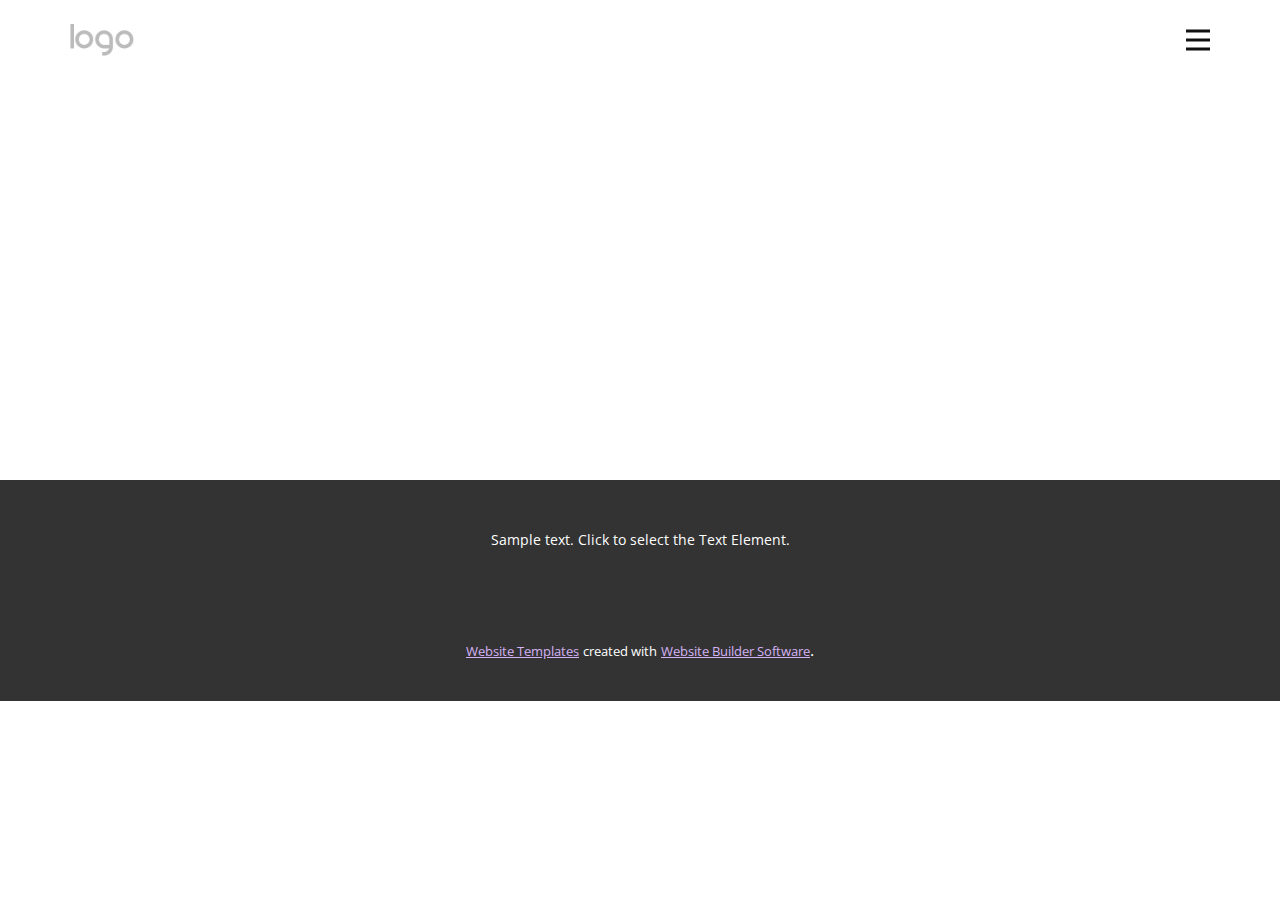
<file: Contact.html>
<!DOCTYPE html>
<html style="font-size: 16px;" lang="en"><head>
    <meta name="viewport" content="width=device-width, initial-scale=1.0">
    <meta charset="utf-8">
    <meta name="keywords" content="">
    <meta name="description" content="">
    <title>Contact</title>
    <link rel="stylesheet" href="nicepage.css" media="screen">
<link rel="stylesheet" href="Contact.css" media="screen">
    <script class="u-script" type="text/javascript" src="jquery.js" defer=""></script>
    <script class="u-script" type="text/javascript" src="nicepage.js" defer=""></script>
    <meta name="generator" content="Nicepage 4.21.5, nicepage.com">
    <link id="u-theme-google-font" rel="stylesheet" href="https://fonts.googleapis.com/css?family=Montserrat:100,100i,200,200i,300,300i,400,400i,500,500i,600,600i,700,700i,800,800i,900,900i|Open+Sans:300,300i,400,400i,500,500i,600,600i,700,700i,800,800i">
    
    
    <script type="application/ld+json">{
		"@context": "http://schema.org",
		"@type": "Organization",
		"name": "",
		"logo": "images/default-logo.png"
}</script>
    <meta name="theme-color" content="#702bb1">
    <meta property="og:title" content="Contact">
    <meta property="og:type" content="website">
  </head>
  <body class="u-body u-xl-mode" data-lang="en"><header class="u-clearfix u-header u-header" id="sec-862d"><div class="u-clearfix u-sheet u-valign-middle u-sheet-1">
        <a href="https://nicepage.com" class="u-image u-logo u-image-1">
          <img src="images/default-logo.png" class="u-logo-image u-logo-image-1">
        </a>
        <nav class="u-menu u-menu-hamburger u-offcanvas u-menu-1" data-responsive-from="XL">
          <div class="menu-collapse" style="font-size: 1rem; letter-spacing: 0px; font-weight: 700;">
            <a class="u-button-style u-custom-border u-custom-border-color u-custom-borders u-custom-left-right-menu-spacing u-custom-padding-bottom u-custom-text-color u-custom-top-bottom-menu-spacing u-nav-link u-text-active-palette-1-base u-text-hover-palette-2-base" href="#">
              <svg class="u-svg-link" viewBox="0 0 24 24"><use xmlns:xlink="http://www.w3.org/1999/xlink" xlink:href="#menu-hamburger"></use></svg>
              <svg class="u-svg-content" version="1.1" id="menu-hamburger" viewBox="0 0 16 16" x="0px" y="0px" xmlns:xlink="http://www.w3.org/1999/xlink" xmlns="http://www.w3.org/2000/svg"><g><rect y="1" width="16" height="2"></rect><rect y="7" width="16" height="2"></rect><rect y="13" width="16" height="2"></rect>
</g></svg>
            </a>
          </div>
          <div class="u-nav-container">
            <ul class="u-nav u-spacing-20 u-unstyled u-nav-1"><li class="u-nav-item"><a class="u-button-style u-nav-link u-text-active-palette-1-base u-text-grey-90 u-text-hover-palette-2-base" href="Home.html" style="padding: 10px;">Home</a>
</li><li class="u-nav-item"><a class="u-button-style u-nav-link u-text-active-palette-1-base u-text-grey-90 u-text-hover-palette-2-base" href="About.html" style="padding: 10px;">About</a>
</li><li class="u-nav-item"><a class="u-button-style u-nav-link u-text-active-palette-1-base u-text-grey-90 u-text-hover-palette-2-base" href="Contact.html" style="padding: 10px;">Contact</a>
</li></ul>
          </div>
          <div class="u-nav-container-collapse">
            <div class="u-black u-container-style u-inner-container-layout u-opacity u-opacity-95 u-sidenav">
              <div class="u-inner-container-layout u-sidenav-overflow">
                <div class="u-menu-close"></div>
                <ul class="u-align-center u-nav u-popupmenu-items u-unstyled u-nav-2"><li class="u-nav-item"><a class="u-button-style u-nav-link" href="Home.html">Home</a>
</li><li class="u-nav-item"><a class="u-button-style u-nav-link" href="About.html">About</a>
</li><li class="u-nav-item"><a class="u-button-style u-nav-link" href="Contact.html">Contact</a>
</li></ul>
              </div>
            </div>
            <div class="u-black u-menu-overlay u-opacity u-opacity-70"></div>
          </div>
        </nav>
      </div></header>
    <section class="u-clearfix u-section-1" id="sec-86cf">
      <div class="u-clearfix u-sheet u-sheet-1"></div>
    </section>
    
    
    <footer class="u-align-center u-clearfix u-footer u-grey-80 u-footer" id="sec-a077"><div class="u-clearfix u-sheet u-sheet-1">
        <p class="u-small-text u-text u-text-variant u-text-1">Sample text. Click to select the Text Element.</p>
      </div></footer>
    <section class="u-backlink u-clearfix u-grey-80">
      <a class="u-link" href="https://nicepage.com/website-templates" target="_blank">
        <span>Website Templates</span>
      </a>
      <p class="u-text">
        <span>created with</span>
      </p>
      <a class="u-link" href="" target="_blank">
        <span>Website Builder Software</span>
      </a>. 
    </section>
  
</body></html>
</file>
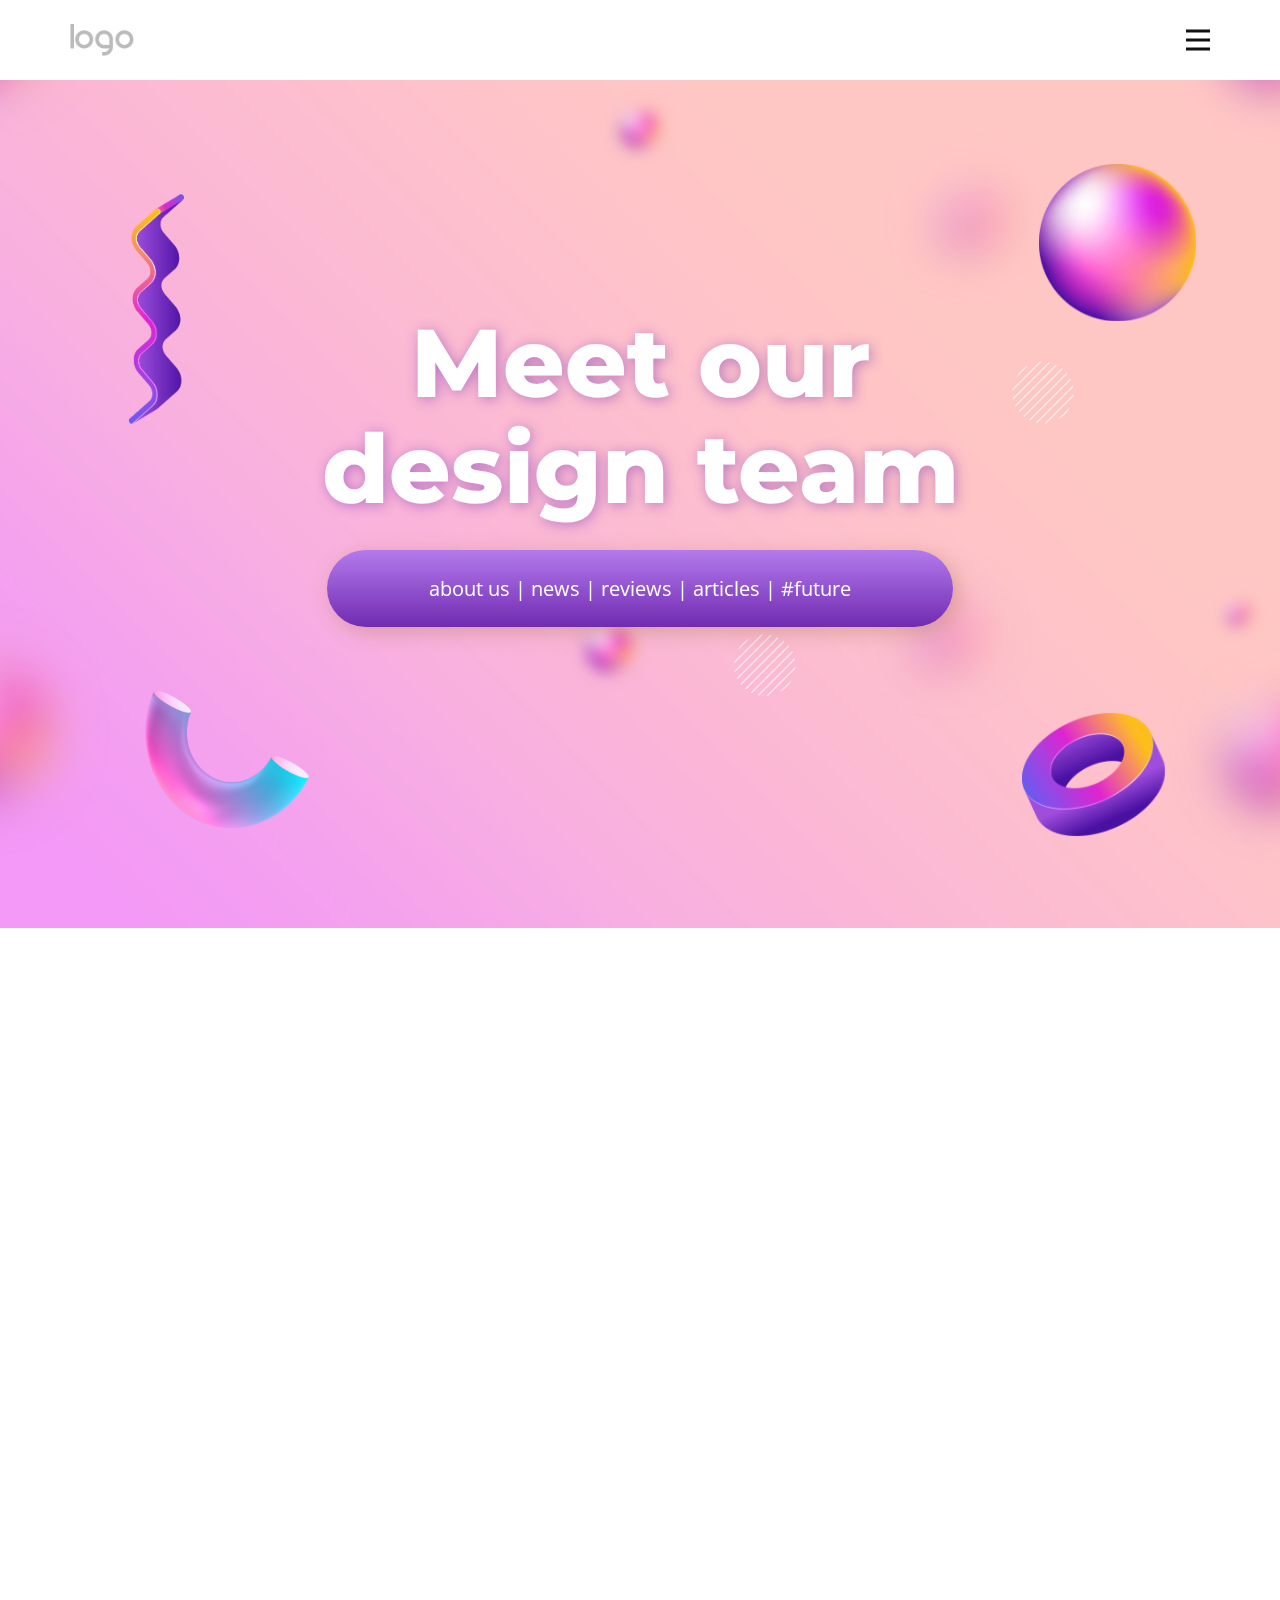
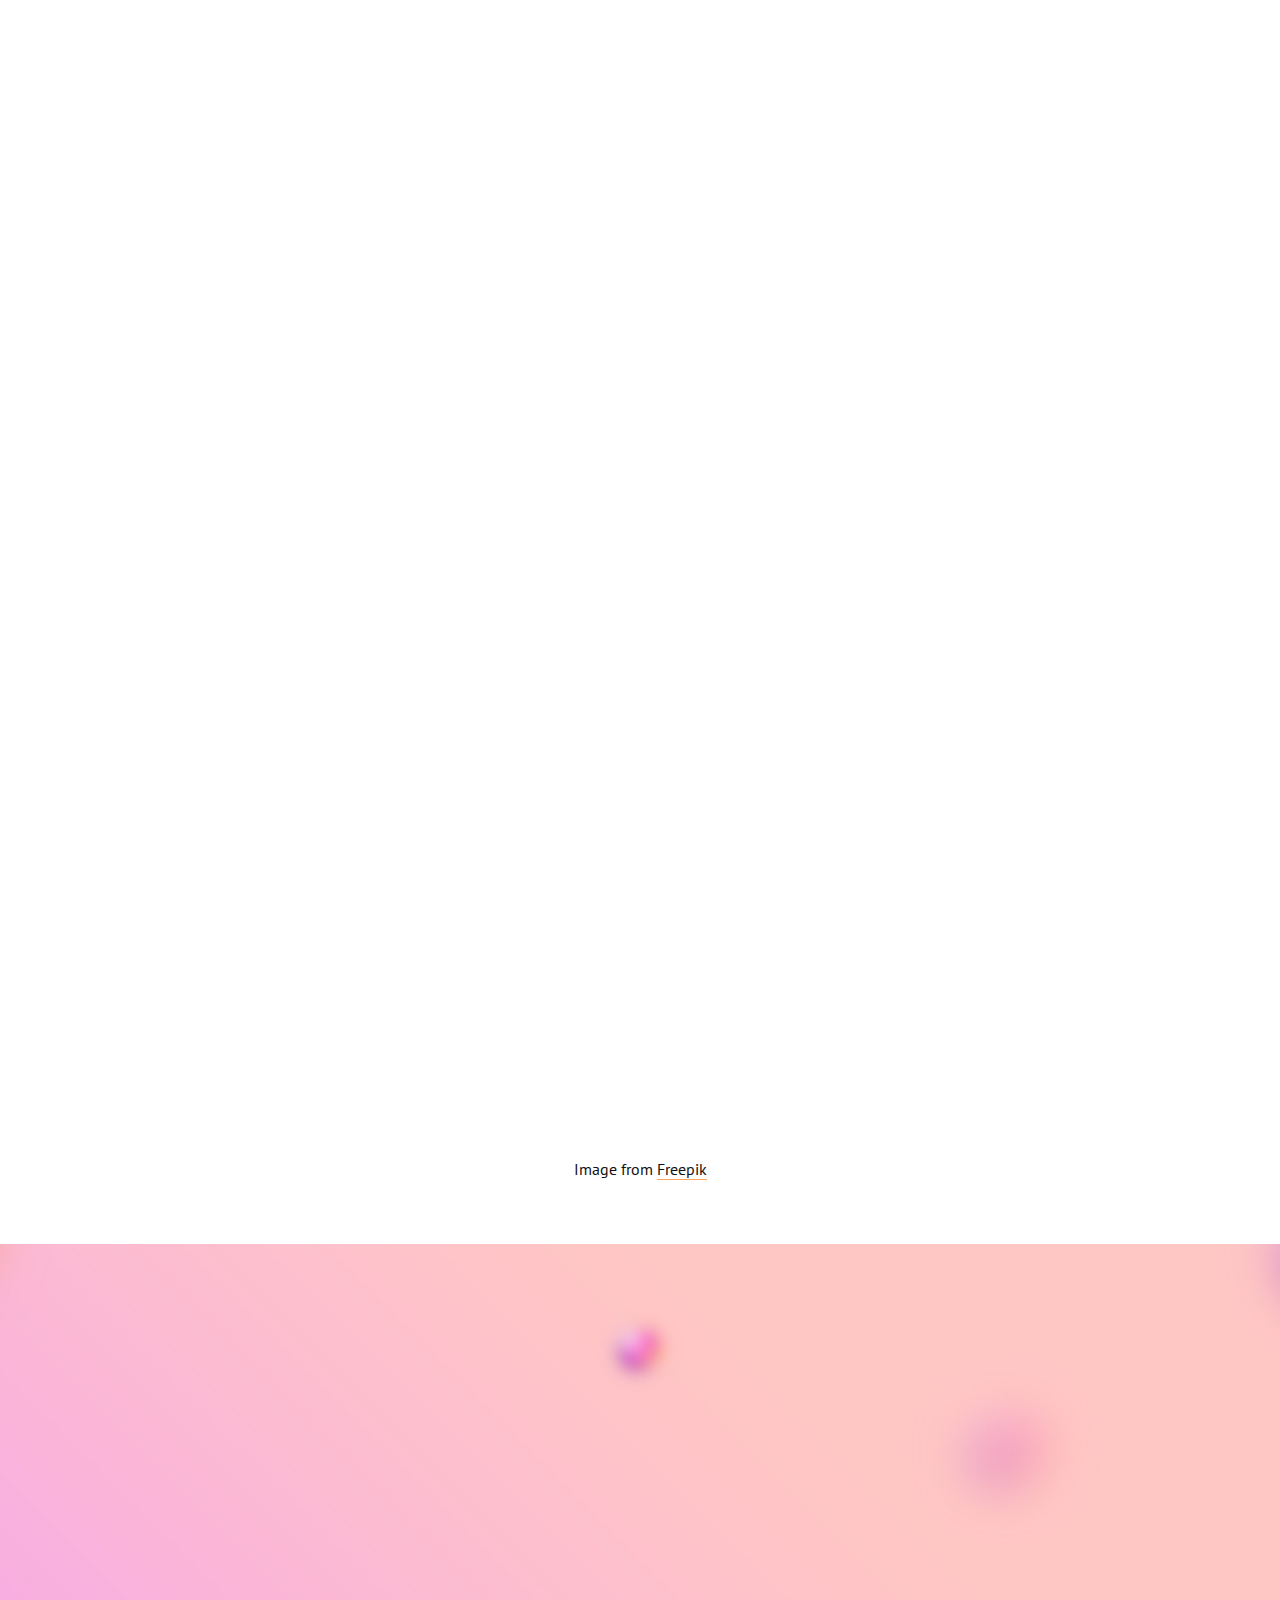
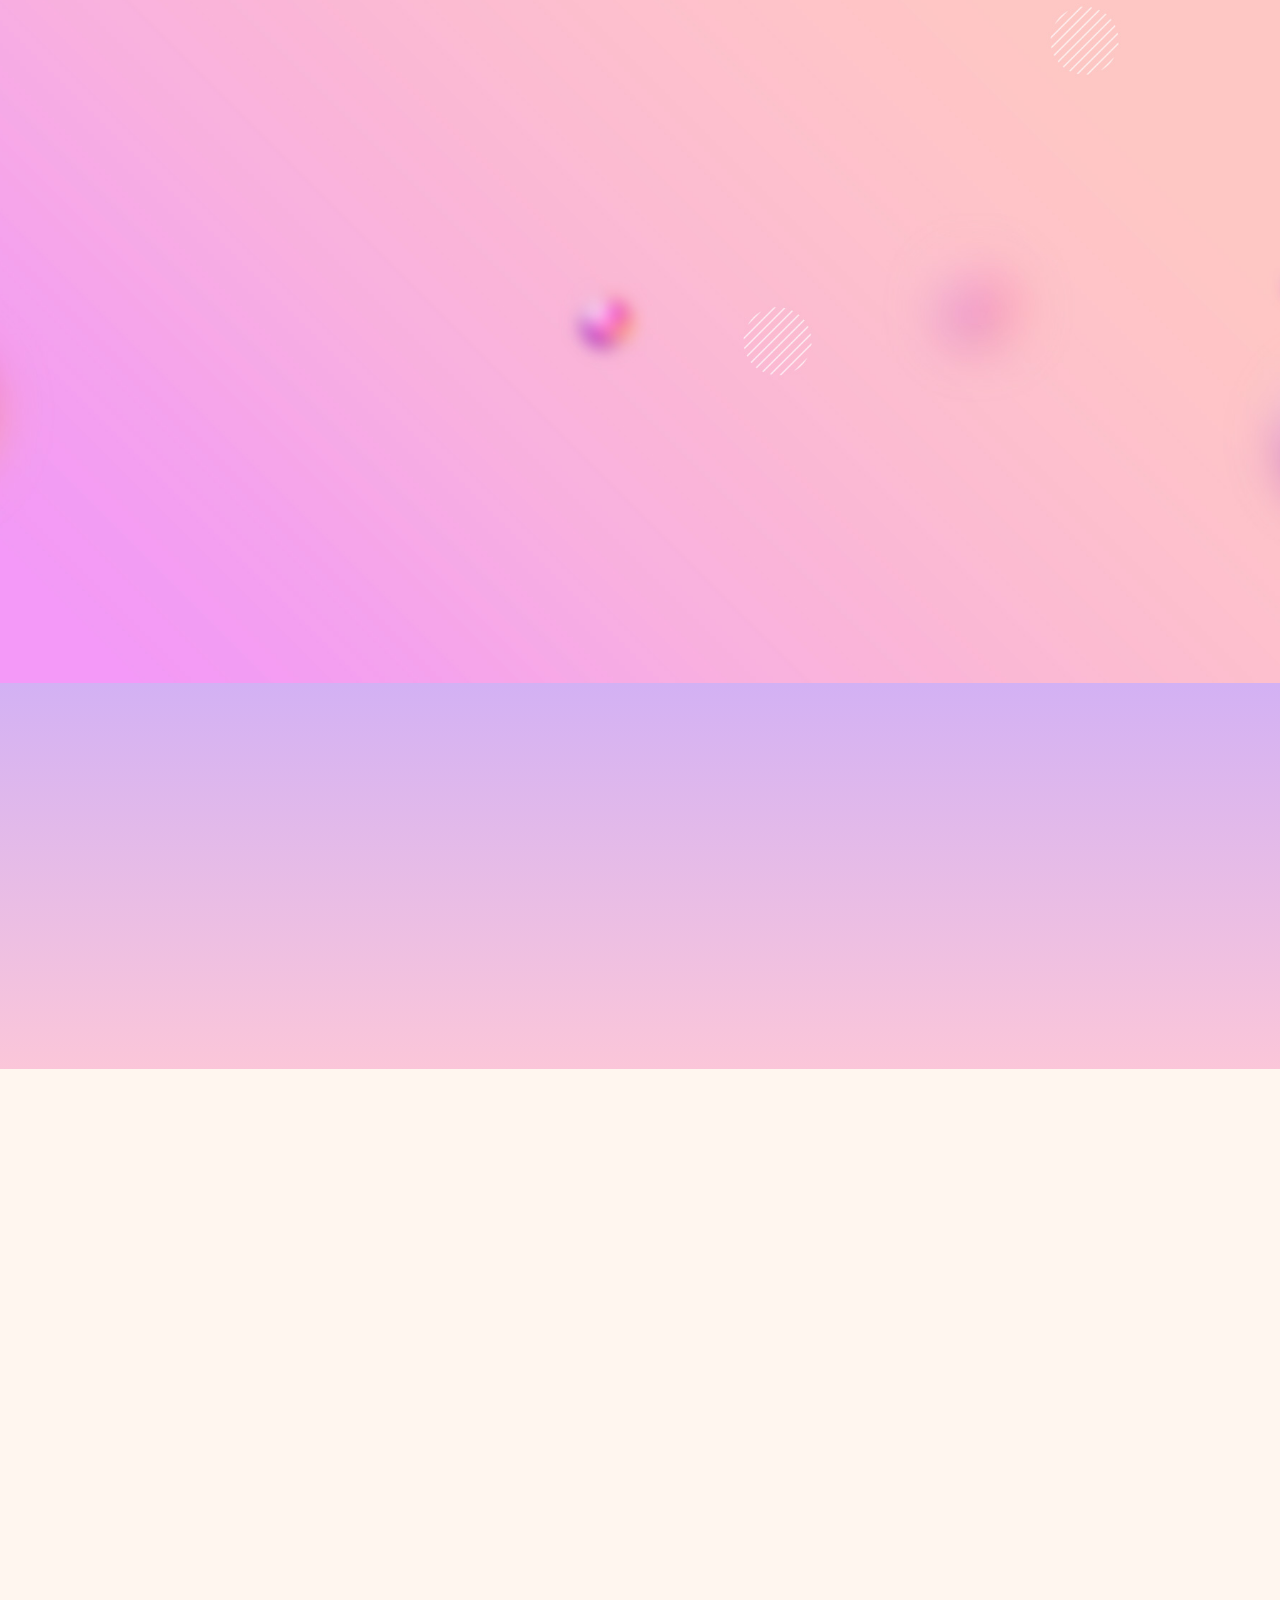
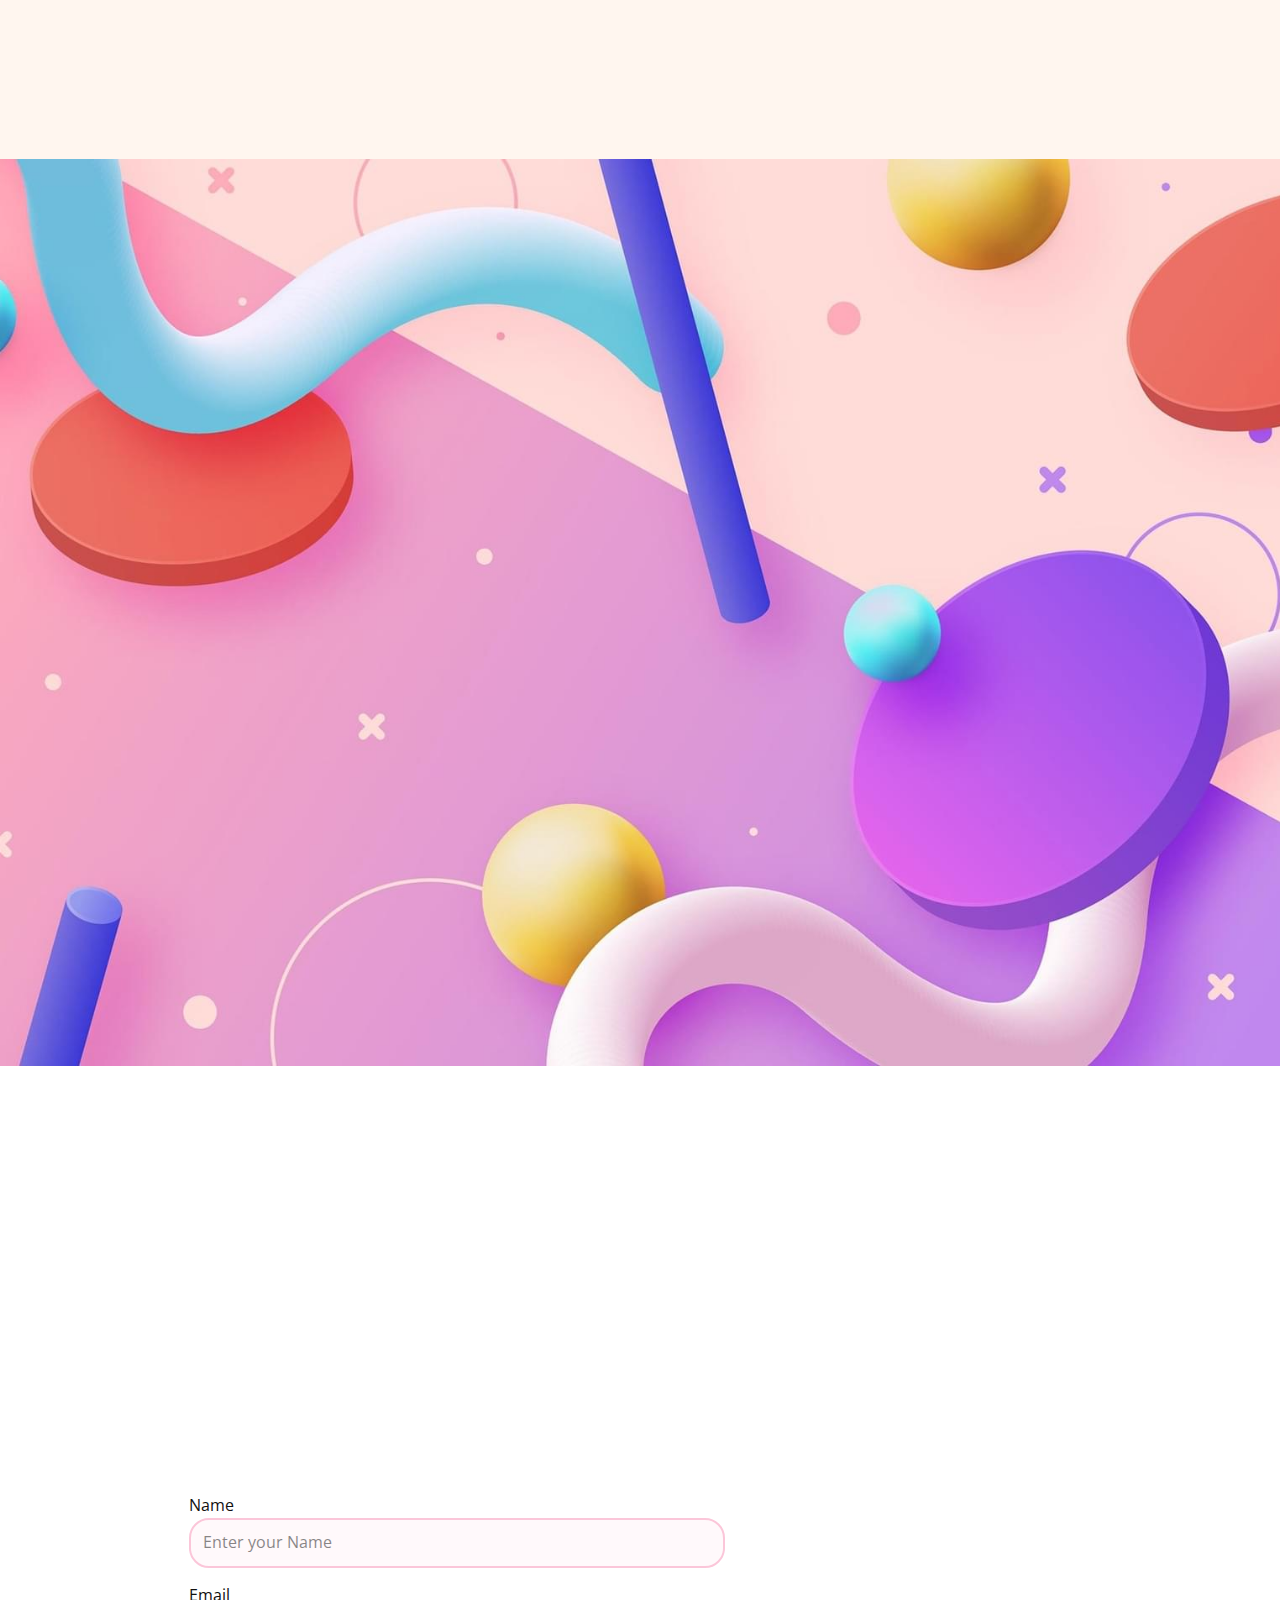
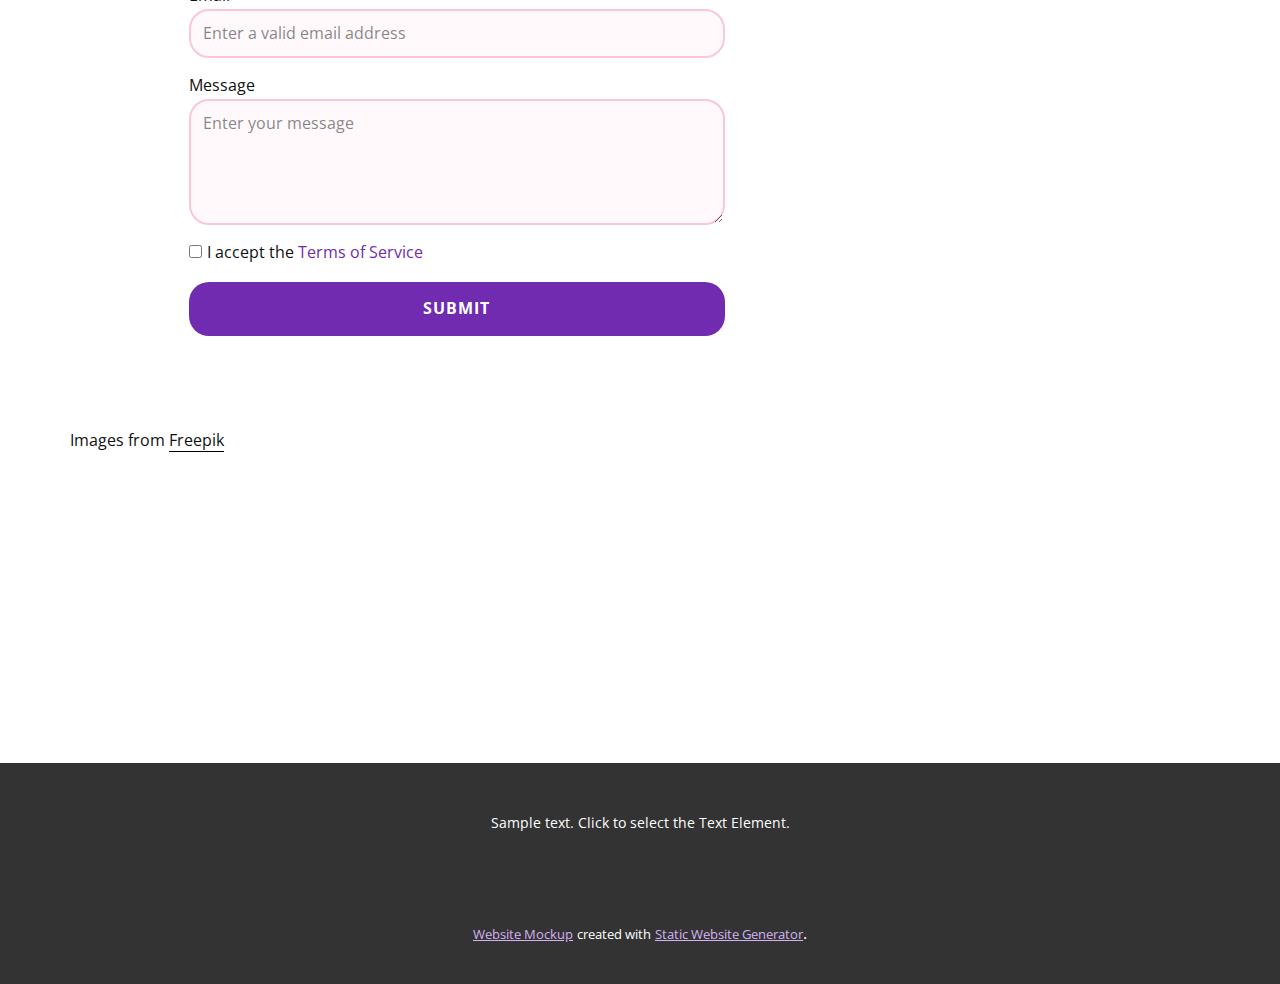
<file: Home.html>
<!DOCTYPE html>
<html style="font-size: 16px;" lang="en"><head>
    <meta name="viewport" content="width=device-width, initial-scale=1.0">
    <meta charset="utf-8">
    <meta name="keywords" content="Meet our design team, Design and DevelopmentFor Your Business, ​Digital design, What We Do">
    <meta name="description" content="">
    <title>Home</title>
    <link rel="stylesheet" href="nicepage.css" media="screen">
<link rel="stylesheet" href="Home.css" media="screen">
    <script class="u-script" type="text/javascript" src="jquery.js" defer=""></script>
    <script class="u-script" type="text/javascript" src="nicepage.js" defer=""></script>
    <meta name="generator" content="Nicepage 4.21.5, nicepage.com">
    <link id="u-theme-google-font" rel="stylesheet" href="https://fonts.googleapis.com/css?family=Montserrat:100,100i,200,200i,300,300i,400,400i,500,500i,600,600i,700,700i,800,800i,900,900i|Open+Sans:300,300i,400,400i,500,500i,600,600i,700,700i,800,800i">
    <link id="u-page-google-font" rel="stylesheet" href="https://fonts.googleapis.com/css?family=Montserrat:100,100i,200,200i,300,300i,400,400i,500,500i,600,600i,700,700i,800,800i,900,900i|PT+Sans:400,400i,700,700i">
    
    
    
    
    
    
    
    
    <script type="application/ld+json">{
		"@context": "http://schema.org",
		"@type": "Organization",
		"name": "",
		"logo": "images/default-logo.png"
}</script>
    <meta name="theme-color" content="#702bb1">
    <meta property="og:title" content="Home">
    <meta property="og:type" content="website">
  </head>
  <body class="u-body u-xl-mode" data-lang="en"><header class="u-clearfix u-header u-header" id="sec-862d"><div class="u-clearfix u-sheet u-valign-middle u-sheet-1">
        <a href="https://nicepage.com" class="u-image u-logo u-image-1">
          <img src="images/default-logo.png" class="u-logo-image u-logo-image-1">
        </a>
        <nav class="u-menu u-menu-hamburger u-offcanvas u-menu-1" data-responsive-from="XL">
          <div class="menu-collapse" style="font-size: 1rem; letter-spacing: 0px; font-weight: 700;">
            <a class="u-button-style u-custom-border u-custom-border-color u-custom-borders u-custom-left-right-menu-spacing u-custom-padding-bottom u-custom-text-color u-custom-top-bottom-menu-spacing u-nav-link u-text-active-palette-1-base u-text-hover-palette-2-base" href="#">
              <svg class="u-svg-link" viewBox="0 0 24 24"><use xmlns:xlink="http://www.w3.org/1999/xlink" xlink:href="#menu-hamburger"></use></svg>
              <svg class="u-svg-content" version="1.1" id="menu-hamburger" viewBox="0 0 16 16" x="0px" y="0px" xmlns:xlink="http://www.w3.org/1999/xlink" xmlns="http://www.w3.org/2000/svg"><g><rect y="1" width="16" height="2"></rect><rect y="7" width="16" height="2"></rect><rect y="13" width="16" height="2"></rect>
</g></svg>
            </a>
          </div>
          <div class="u-nav-container">
            <ul class="u-nav u-spacing-20 u-unstyled u-nav-1"><li class="u-nav-item"><a class="u-button-style u-nav-link u-text-active-palette-1-base u-text-grey-90 u-text-hover-palette-2-base" href="Home.html" style="padding: 10px;">Home</a>
</li><li class="u-nav-item"><a class="u-button-style u-nav-link u-text-active-palette-1-base u-text-grey-90 u-text-hover-palette-2-base" href="About.html" style="padding: 10px;">About</a>
</li><li class="u-nav-item"><a class="u-button-style u-nav-link u-text-active-palette-1-base u-text-grey-90 u-text-hover-palette-2-base" href="Contact.html" style="padding: 10px;">Contact</a>
</li></ul>
          </div>
          <div class="u-nav-container-collapse">
            <div class="u-black u-container-style u-inner-container-layout u-opacity u-opacity-95 u-sidenav">
              <div class="u-inner-container-layout u-sidenav-overflow">
                <div class="u-menu-close"></div>
                <ul class="u-align-center u-nav u-popupmenu-items u-unstyled u-nav-2"><li class="u-nav-item"><a class="u-button-style u-nav-link" href="Home.html">Home</a>
</li><li class="u-nav-item"><a class="u-button-style u-nav-link" href="About.html">About</a>
</li><li class="u-nav-item"><a class="u-button-style u-nav-link" href="Contact.html">Contact</a>
</li></ul>
              </div>
            </div>
            <div class="u-black u-menu-overlay u-opacity u-opacity-70"></div>
          </div>
        </nav>
      </div></header> 
    <section class="u-align-center u-clearfix u-image u-section-1" id="carousel_cb7a" data-image-width="1980" data-image-height="1457">
      <div class="u-clearfix u-sheet u-sheet-1">
        <img class="u-image u-image-contain u-image-default u-image-1" src="images/vcvc.png" alt="" data-image-width="300" data-image-height="666" data-animation-name="customAnimationIn" data-animation-duration="1000" data-animation-direction="">
        <h1 class="u-text u-text-body-alt-color u-text-1" data-animation-name="customAnimationIn" data-animation-duration="1250" data-animation-delay="250">Meet our design team</h1>
        <img class="u-image u-image-default u-preserve-proportions u-image-2" src="images/aaaaa-min.png" alt="" data-image-width="709" data-image-height="709" data-animation-name="customAnimationIn" data-animation-duration="1000" data-animation-direction="" data-animation-delay="250">
        <div class="u-align-center u-container-style u-expanded-width-xs u-gradient u-group u-radius-50 u-shape-round u-group-1" data-animation-name="customAnimationIn" data-animation-duration="1000" data-animation-delay="250">
          <div class="u-container-layout u-valign-middle u-container-layout-1">
            <p class="u-large-text u-text u-text-body-alt-color u-text-font u-text-variant u-text-2">
              <a href="https://nicepage.one" class="u-active-none u-border-0 u-border-no-left u-border-no-right u-border-no-top u-btn u-button-link u-button-style u-hover-none u-none u-text-body-alt-color u-btn-1">about us</a> | <a href="https://nicepage.online" class="u-active-none u-border-none u-btn u-button-link u-button-style u-hover-none u-none u-text-body-alt-color u-btn-2">news</a> | <a href="https://nicepage.studio" class="u-active-none u-border-none u-btn u-button-link u-button-style u-hover-none u-none u-text-body-alt-color u-btn-3">reviews</a> | <a href="https://nicepage.review" class="u-active-none u-border-none u-btn u-button-link u-button-style u-hover-none u-none u-text-body-alt-color u-btn-4">articles</a> | <a href="https://nicepage.studio" class="u-active-none u-border-none u-btn u-button-link u-button-style u-hover-none u-none u-text-body-alt-color u-btn-5">#future</a>
            </p>
          </div>
        </div>
        <p class="u-text u-text-body-alt-color u-text-3" data-animation-name="customAnimationIn" data-animation-duration="1250" data-animation-delay="750">Images from <a href="https://www.freepik.com/vectors/color-flow" class="u-border-1 u-border-hover-white u-border-no-left u-border-no-right u-border-no-top u-border-white u-bottom-left-radius-0 u-bottom-right-radius-0 u-btn u-button-link u-button-style u-none u-radius-0 u-text-body-alt-color u-top-left-radius-0 u-top-right-radius-0 u-btn-6" target="_blank">Freepik</a>
        </p>
        <img class="u-image u-image-contain u-image-default u-image-3" src="images/fgfg5.png" alt="" data-image-width="623" data-image-height="536" data-animation-name="customAnimationIn" data-animation-duration="1250">
        <img class="u-image u-image-default u-preserve-proportions u-image-4" src="images/xxxx.png" alt="" data-image-width="1155" data-image-height="900" data-animation-name="customAnimationIn" data-animation-duration="1250">
      </div>
    </section>
    <section class="u-align-center u-clearfix u-section-2" id="carousel_440a">
      <div class="u-clearfix u-sheet u-valign-middle u-sheet-1">
        <h2 class="u-text u-text-1" data-animation-name="customAnimationIn" data-animation-duration="1250" data-animation-delay="500">Design and Development<br>For Your Business
        </h2>
        <div class="u-expanded-width u-list u-list-1">
          <div class="u-repeater u-repeater-1">
            <div class="u-container-style u-list-item u-repeater-item u-white u-list-item-1">
              <div class="u-container-layout u-similar-container u-valign-top-lg u-valign-top-md u-container-layout-1"><span class="u-file-icon u-icon u-icon-1" data-animation-name="customAnimationIn" data-animation-duration="1000" data-animation-direction=""><img src="images/yyy.png" alt=""></span>
                <div class="u-container-style u-expanded-width-md u-group u-group-1" data-animation-name="customAnimationIn" data-animation-duration="1250" data-animation-direction="" data-animation-delay="250">
                  <div class="u-container-layout u-container-layout-2">
                    <h5 class="u-text u-text-palette-1-base u-text-2">1. Strategy</h5>
                    <p class="u-text u-text-3">Sample text. Click to select the text box. Click again or double click to start editing the text.</p>
                  </div>
                </div>
              </div>
            </div>
            <div class="u-container-style u-list-item u-repeater-item u-white u-list-item-2">
              <div class="u-container-layout u-similar-container u-valign-top-lg u-valign-top-md u-container-layout-3"><span class="u-file-icon u-icon u-icon-2" data-animation-name="customAnimationIn" data-animation-duration="1000" data-animation-direction=""><img src="images/1.png" alt=""></span>
                <div class="u-container-style u-expanded-width-md u-group u-video-cover u-group-2" data-animation-name="customAnimationIn" data-animation-duration="1250" data-animation-direction="" data-animation-delay="250">
                  <div class="u-container-layout u-container-layout-4">
                    <h5 class="u-text u-text-palette-1-base u-text-4">2. Branding</h5>
                    <p class="u-text u-text-5">Sample text. Click to select the text box. Click again or double click to start editing the text.</p>
                  </div>
                </div>
              </div>
            </div>
            <div class="u-container-style u-list-item u-repeater-item u-white u-list-item-3">
              <div class="u-container-layout u-similar-container u-valign-top-lg u-valign-top-md u-container-layout-5"><span class="u-file-icon u-icon u-icon-3" data-animation-name="customAnimationIn" data-animation-duration="1000" data-animation-direction=""><img src="images/2.png" alt=""></span>
                <div class="u-container-style u-expanded-width-md u-group u-video-cover u-group-3" data-animation-name="customAnimationIn" data-animation-duration="1250" data-animation-direction="" data-animation-delay="250">
                  <div class="u-container-layout u-container-layout-6">
                    <h5 class="u-text u-text-palette-1-base u-text-6">3. DESIGN</h5>
                    <p class="u-text u-text-7">Sample text. Click to select the text box. Click again or double click to start editing the text.</p>
                  </div>
                </div>
              </div>
            </div>
            <div class="u-container-style u-list-item u-repeater-item u-white u-list-item-4">
              <div class="u-container-layout u-similar-container u-valign-top-lg u-valign-top-md u-container-layout-7"><span class="u-file-icon u-icon u-icon-4" data-animation-name="customAnimationIn" data-animation-duration="1000" data-animation-direction=""><img src="images/56.png" alt=""></span>
                <div class="u-container-style u-expanded-width-md u-group u-video-cover u-group-4" data-animation-name="customAnimationIn" data-animation-duration="1250" data-animation-direction="" data-animation-delay="250">
                  <div class="u-container-layout u-container-layout-8">
                    <h5 class="u-text u-text-palette-1-base u-text-8">4. Markeing</h5>
                    <p class="u-text u-text-9">Sample text. Click to select the text box. Click again or double click to start editing the text.</p>
                  </div>
                </div>
              </div>
            </div>
          </div>
        </div>
        <p class="u-custom-font u-font-pt-sans u-text u-text-default u-text-10" data-animation-name="customAnimationIn" data-animation-duration="1000" data-animation-delay="250">Image from <a href="https://www.freepik.com/vectors/3d-shapes" class="u-active-none u-border-1 u-border-active-palette-1-base u-border-hover-palette-1-base u-border-no-left u-border-no-right u-border-no-top u-border-palette-2-base u-btn u-button-link u-button-style u-hover-none u-none u-text-active-black u-text-body-color u-text-hover-black u-btn-1" target="_blank">Freepik</a>
        </p>
      </div>
    </section>
    <section class="u-align-center u-clearfix u-white u-section-3" id="sec-a899">
      <div class="u-clearfix u-sheet u-valign-middle u-sheet-1">
        <img class="u-expanded-width-sm u-expanded-width-xs u-image u-image-contain u-image-default u-image-1" src="images/aa.png" alt="" data-image-width="1100" data-image-height="999" data-animation-name="customAnimationIn" data-animation-duration="1250">
        <img class="u-align-left u-image u-image-contain u-image-default u-preserve-proportions u-image-2" alt="" data-image-width="900" data-image-height="873" src="images/gg-min.png" data-animation-name="customAnimationIn" data-animation-duration="1250">
        <div class="u-gradient u-shape u-shape-circle u-shape-1" data-animation-name="customAnimationIn" data-animation-duration="1250"></div>
        <div class="u-expanded-width u-list u-list-1">
          <div class="u-repeater u-repeater-1">
            <div class="u-align-center u-container-style u-custom-item u-grey-5 u-list-item u-radius-20 u-repeater-item u-shape-round u-list-item-1" data-animation-name="customAnimationIn" data-animation-duration="1500" data-animation-delay="500">
              <div class="u-container-layout u-similar-container u-valign-top u-container-layout-1">
                <h3 class="u-text u-text-default u-text-1">01</h3>
                <p class="u-custom-item u-text u-text-2">Duis aute irure dolor in reprehenderit in voluptate velit esse cillum dolore eu fugiat nulla pariatur. Excepteur sint occaecat cupidatat non proident, sunt in culpa qui officia deserunt mollit anim id est laborum.</p>
              </div>
            </div>
            <div class="u-align-center u-container-style u-custom-item u-gradient u-list-item u-radius-20 u-repeater-item u-shape-round u-list-item-2" data-animation-name="customAnimationIn" data-animation-duration="1500" data-animation-delay="500">
              <div class="u-container-layout u-similar-container u-valign-top u-container-layout-2">
                <h3 class="u-text u-text-default u-text-3">02</h3>
                <p class="u-custom-item u-text u-text-palette-1-base u-text-4">Duis aute irure dolor in reprehenderit in voluptate velit esse cillum dolore eu fugiat nulla pariatur. Excepteur sint occaecat cupidatat non proident, sunt in culpa qui officia deserunt mollit anim id est laborum.</p>
              </div>
            </div>
            <div class="u-align-center u-container-style u-custom-item u-grey-5 u-list-item u-radius-20 u-repeater-item u-shape-round u-list-item-3" data-animation-name="customAnimationIn" data-animation-duration="1500" data-animation-delay="750">
              <div class="u-container-layout u-similar-container u-valign-top u-container-layout-3">
                <h3 class="u-text u-text-default u-text-5">03</h3>
                <p class="u-custom-item u-text u-text-6">Duis aute irure dolor in reprehenderit in voluptate velit esse cillum dolore eu fugiat nulla pariatur. Excepteur sint occaecat cupidatat non proident, sunt in culpa qui officia deserunt mollit anim id est laborum.</p>
              </div>
            </div>
            <div class="u-align-center u-container-style u-custom-item u-gradient u-list-item u-radius-20 u-repeater-item u-shape-round u-list-item-4" data-animation-name="customAnimationIn" data-animation-duration="1500" data-animation-delay="750">
              <div class="u-container-layout u-similar-container u-valign-top u-container-layout-4">
                <h3 class="u-text u-text-default u-text-7">04</h3>
                <p class="u-custom-item u-text u-text-palette-1-base u-text-8">Duis aute irure dolor in reprehenderit in voluptate velit esse cillum dolore eu fugiat nulla pariatur. Excepteur sint occaecat cupidatat non proident, sunt in culpa qui officia deserunt mollit anim id est laborum.</p>
              </div>
            </div>
          </div>
        </div>
        <div class="u-gradient u-shape u-shape-circle u-shape-2" data-animation-name="customAnimationIn" data-animation-duration="1000" data-animation-direction=""></div>
        <p class="u-custom-font u-font-pt-sans u-text u-text-default u-text-9">Image from <a href="https://freepik.com/photos/woman" class="u-active-none u-border-1 u-border-active-palette-1-base u-border-hover-palette-1-base u-border-no-left u-border-no-right u-border-no-top u-border-palette-2-base u-bottom-left-radius-0 u-bottom-right-radius-0 u-btn u-button-link u-button-style u-hover-none u-none u-radius-0 u-text-active-black u-text-body-color u-text-hover-black u-top-left-radius-0 u-top-right-radius-0 u-btn-1">Freepik</a>
        </p>
      </div>
    </section>
    <section class="u-clearfix u-image u-section-4" id="sec-3c99" data-image-width="1980" data-image-height="1457">
      <div class="u-clearfix u-sheet u-valign-middle-sm u-sheet-1">
        <img class="u-image u-image-contain u-image-default u-preserve-proportions u-image-1" src="images/5269512.png" alt="" data-image-width="383" data-image-height="383" data-animation-name="customAnimationIn" data-animation-duration="1250">
        <img class="u-image u-image-contain u-image-default u-image-2" src="images/gfg.png" alt="" data-image-width="812" data-image-height="320" data-animation-name="customAnimationIn" data-animation-duration="1000" data-animation-delay="500">
        <img class="u-image u-image-contain u-image-default u-preserve-proportions u-image-3" alt="" data-image-width="791" data-image-height="681" src="images/s.png" data-animation-name="customAnimationIn" data-animation-duration="1250">
        <div class="u-align-left u-container-style u-group u-radius-20 u-shape-round u-white u-group-1" data-animation-name="customAnimationIn" data-animation-duration="1000">
          <div class="u-container-layout u-valign-middle-lg u-valign-middle-md u-valign-middle-sm u-valign-middle-xl u-valign-top-xs u-container-layout-1">
            <h2 class="u-text u-text-palette-1-base u-text-1"> Digital design </h2>
            <p class="u-text u-text-default u-text-2"> Lectus sit amet est placerat in egestas. Integer eget aliquet nibh praesent tristique magna sit. Congue quisque egestas diam in arcu cursus.</p>
            <p class="u-text u-text-3">Image from <a href="https://www.freepik.com/psd/live-show" class="u-active-none u-border-1 u-border-active-palette-3-base u-border-grey-75 u-border-hover-palette-3-base u-border-no-left u-border-no-right u-border-no-top u-btn u-button-style u-hover-none u-none u-text-body-color u-btn-1" target="_blank">Freepik</a>
            </p>
            <a href="https://nicepage.site" class="u-active-palette-3-base u-border-none u-btn u-btn-round u-button-style u-custom-font u-font-montserrat u-hover-palette-3-base u-palette-1-base u-radius-20 u-btn-2">read more</a>
          </div>
        </div>
        <img class="u-image u-image-contain u-image-default u-image-4" src="images/gffgf.png" alt="" data-image-width="600" data-image-height="492" data-animation-name="customAnimationIn" data-animation-duration="1250" data-animation-direction="" data-animation-delay="250">
        <img class="u-image u-image-contain u-image-default u-image-5" src="images/fgfg5.png" alt="" data-image-width="623" data-image-height="536" data-animation-name="customAnimationIn" data-animation-duration="1250">
      </div>
    </section>
    <section class="u-clearfix u-palette-2-light-3 u-valign-top-sm u-section-5" id="sec-a00b">
      <div class="u-expanded-width u-gradient u-shape u-shape-rectangle u-shape-1"></div>
      <img class="u-image u-image-contain u-image-default u-image-1" data-image-width="709" data-image-height="709" src="images/aaaaa-min.png" data-animation-name="customAnimationIn" data-animation-duration="1250">
      <div class="u-align-left u-container-style u-group u-radius-20 u-shape-round u-white u-group-1" data-animation-name="customAnimationIn" data-animation-duration="1250">
        <div class="u-container-layout u-container-layout-1">
          <img class="u-image u-image-contain u-image-default u-image-2" src="images/fddfdf.png" alt="" data-image-width="334" data-image-height="356" data-animation-name="customAnimationIn" data-animation-duration="1250">
          <h2 class="u-text u-text-1">What We Do</h2>
          <p class="u-text u-text-2">Habitant morbi tristique senectus et. Nec dui nunc mattis enim ut tellus. Semper auctor neque vitae tempus quam pellentesque nec nam aliquam.&nbsp;<br>
            <br>Images from <a href="https://www.freepik.com/vectors/liquid-design" class="u-active-none u-border-1 u-border-active-grey-60 u-border-black u-border-hover-grey-60 u-border-no-left u-border-no-right u-border-no-top u-btn u-button-link u-button-style u-hover-none u-none u-text-body-color u-btn-1" target="_blank">Freepik</a>
          </p>
          <a href="https://nicepage.best" class="u-active-palette-3-base u-btn u-btn-round u-button-style u-custom-font u-font-montserrat u-hover-palette-3-base u-palette-1-base u-radius-20 u-btn-2">learn more</a>
        </div>
      </div>
      <img class="u-image u-image-default u-preserve-proportions u-image-3" src="images/s.png" alt="" data-image-width="791" data-image-height="681" data-animation-name="customAnimationIn" data-animation-duration="1000">
      <img class="u-image u-image-default u-image-4" src="images/gfg.png" alt="" data-image-width="812" data-image-height="320" data-animation-name="customAnimationIn" data-animation-duration="1250">
    </section>
    <section class="u-align-left u-clearfix u-image u-section-6" id="carousel_aa75" data-image-width="1620" data-image-height="1080">
      <div class="u-clearfix u-sheet u-sheet-1">
        <div class="u-clearfix u-expanded-width u-layout-wrap u-layout-wrap-1">
          <div class="u-layout">
            <div class="u-layout-row">
              <div class="u-container-style u-layout-cell u-left-cell u-size-29-md u-size-29-sm u-size-29-xs u-size-30-xl u-size-33-lg u-white u-layout-cell-1" data-animation-name="customAnimationIn" data-animation-duration="1500">
                <div class="u-container-layout u-container-layout-1">
                  <h3 class="u-text u-text-1" data-animation-name="customAnimationIn" data-animation-duration="1500" data-animation-delay="250"> We're a team of makers, a nimble studio of designers and developers</h3>
                </div>
              </div>
              <div class="u-container-style u-layout-cell u-right-cell u-size-27-lg u-size-30-xl u-size-31-md u-size-31-sm u-size-31-xs u-white u-layout-cell-2" data-animation-name="customAnimationIn" data-animation-duration="1500">
                <div class="u-container-layout u-valign-top u-container-layout-2">
                  <p class="u-text u-text-2">Sample text. Lorem ipsum dolor sit amet, consectetur adipiscing elit nullam nunc justo sagittis suscipit ultrices.&nbsp;Pretium viverra suspendisse potenti nullam ac tortor vitae purus faucibus. Dui faucibus in ornare quam viverra orci sagittis eu volutpat. Rutrum tellus pellentesque eu tincidunt tortor aliquam.</p>
                  <p class="u-custom-font u-font-pt-sans u-text u-text-default u-text-3">Image from <a href="https://www.freepik.com/vectors/three-dimensional" class="u-active-none u-border-1 u-border-active-palette-1-base u-border-hover-palette-1-base u-border-no-left u-border-no-right u-border-no-top u-border-palette-2-base u-btn u-button-link u-button-style u-hover-none u-none u-text-active-black u-text-body-color u-text-hover-black u-btn-1" target="_blank">Freepik</a>
                  </p>
                  <div class="u-social-icons u-spacing-27 u-social-icons-1">
                    <a class="u-social-url" target="_blank" href=""><span class="u-icon u-icon-circle u-social-facebook u-social-icon u-text-palette-1-base u-icon-1"><svg class="u-svg-link" preserveAspectRatio="xMidYMin slice" viewBox="0 0 112 112" style=""><use xmlns:xlink="http://www.w3.org/1999/xlink" xlink:href="#svg-832d"></use></svg><svg class="u-svg-content" viewBox="0 0 112 112" x="0px" y="0px" id="svg-832d"><path d="M75.5,28.8H65.4c-1.5,0-4,0.9-4,4.3v9.4h13.9l-1.5,15.8H61.4v45.1H42.8V58.3h-8.8V42.4h8.8V32.2 c0-7.4,3.4-18.8,18.8-18.8h13.8v15.4H75.5z"></path></svg></span>
                    </a>
                    <a class="u-social-url" target="_blank" href=""><span class="u-icon u-icon-circle u-social-icon u-social-twitter u-text-palette-1-base u-icon-2"><svg class="u-svg-link" preserveAspectRatio="xMidYMin slice" viewBox="0 0 112 112" style=""><use xmlns:xlink="http://www.w3.org/1999/xlink" xlink:href="#svg-1d55"></use></svg><svg class="u-svg-content" viewBox="0 0 112 112" x="0px" y="0px" id="svg-1d55"><path d="M92.2,38.2c0,0.8,0,1.6,0,2.3c0,24.3-18.6,52.4-52.6,52.4c-10.6,0.1-20.2-2.9-28.5-8.2 c1.4,0.2,2.9,0.2,4.4,0.2c8.7,0,16.7-2.9,23-7.9c-8.1-0.2-14.9-5.5-17.3-12.8c1.1,0.2,2.4,0.2,3.4,0.2c1.6,0,3.3-0.2,4.8-0.7 c-8.4-1.6-14.9-9.2-14.9-18c0-0.2,0-0.2,0-0.2c2.5,1.4,5.4,2.2,8.4,2.3c-5-3.3-8.3-8.9-8.3-15.4c0-3.4,1-6.5,2.5-9.2 c9.1,11.1,22.7,18.5,38,19.2c-0.2-1.4-0.4-2.8-0.4-4.3c0.1-10,8.3-18.2,18.5-18.2c5.4,0,10.1,2.2,13.5,5.7c4.3-0.8,8.1-2.3,11.7-4.5 c-1.4,4.3-4.3,7.9-8.1,10.1c3.7-0.4,7.3-1.4,10.6-2.9C98.9,32.3,95.7,35.5,92.2,38.2z"></path></svg></span>
                    </a>
                    <a class="u-social-url" target="_blank" href=""><span class="u-icon u-icon-circle u-social-icon u-social-instagram u-text-palette-1-base u-icon-3"><svg class="u-svg-link" preserveAspectRatio="xMidYMin slice" viewBox="0 0 112 112" style=""><use xmlns:xlink="http://www.w3.org/1999/xlink" xlink:href="#svg-70aa"></use></svg><svg class="u-svg-content" viewBox="0 0 112 112" x="0px" y="0px" id="svg-70aa"><path d="M55.9,32.9c-12.8,0-23.2,10.4-23.2,23.2s10.4,23.2,23.2,23.2s23.2-10.4,23.2-23.2S68.7,32.9,55.9,32.9z M55.9,69.4c-7.4,0-13.3-6-13.3-13.3c-0.1-7.4,6-13.3,13.3-13.3s13.3,6,13.3,13.3C69.3,63.5,63.3,69.4,55.9,69.4z"></path><path d="M79.7,26.8c-3,0-5.4,2.5-5.4,5.4s2.5,5.4,5.4,5.4c3,0,5.4-2.5,5.4-5.4S82.7,26.8,79.7,26.8z"></path><path d="M78.2,11H33.5C21,11,10.8,21.3,10.8,33.7v44.7c0,12.6,10.2,22.8,22.7,22.8h44.7c12.6,0,22.7-10.2,22.7-22.7 V33.7C100.8,21.1,90.6,11,78.2,11z M91,78.4c0,7.1-5.8,12.8-12.8,12.8H33.5c-7.1,0-12.8-5.8-12.8-12.8V33.7 c0-7.1,5.8-12.8,12.8-12.8h44.7c7.1,0,12.8,5.8,12.8,12.8V78.4z"></path></svg></span>
                    </a>
                    <a class="u-social-url" target="_blank" href="#"><span class="u-icon u-icon-circle u-social-google u-social-icon u-text-palette-1-base u-icon-4"><svg class="u-svg-link" preserveAspectRatio="xMidYMin slice" viewBox="0 0 112 112" style=""><use xmlns:xlink="http://www.w3.org/1999/xlink" xlink:href="#svg-3a93"></use></svg><svg class="u-svg-content" viewBox="0 0 112 112" x="0px" y="0px" id="svg-3a93"><path d="M62.2,81.6c-8.6,11.2-24.6,14.4-37.6,10C10.9,87,0.8,73.2,1,58.5c-0.8-18,15.2-34.6,33.1-34.9 c9.2-0.8,18.2,2.7,25,8.6c-2.9,3.1-5.7,6.2-8.9,9.2c-6.2-3.8-13.5-6.5-20.6-4C18.1,40.7,11,54.2,15.4,65.6 c3.5,11.8,17.8,18.3,29.2,13.2c5.8-2.1,9.7-7.4,11.3-13.2c-6.6-0.1-13.2,0-20.1-0.3c0-3.9,0-7.9,0-11.9c11.2,0,22.2,0,33.3,0 C69.9,63.4,68.3,73.9,62.2,81.6z M110.9,63.7c-3.4,0-6.6,0-10,0c0,3.4,0,6.6,0,10c-3.4,0-6.6,0-10,0c0-3.4,0-6.6,0-10 c-3.4,0-6.6,0-10,0c0-3.4,0-6.6,0-10c3.4,0,6.6,0,10,0c0-3.4,0-6.6,0.1-10c3.4,0,6.6,0,10,0c0,3.4,0,6.6,0,10c3.4,0,6.6,0,10,0 C110.9,56.9,110.9,60.3,110.9,63.7z"></path></svg></span>
                    </a>
                  </div>
                </div>
              </div>
            </div>
          </div>
        </div>
      </div>
    </section>
    <section class="u-clearfix u-section-7" id="sec-22db">
      <div class="u-clearfix u-sheet u-valign-middle-lg u-valign-middle-md u-valign-middle-sm u-valign-middle-xl u-sheet-1">
        <div class="u-shape u-shape-svg u-text-palette-4-base u-shape-1" data-animation-name="customAnimationIn" data-animation-duration="1250">
          <svg class="u-svg-link" preserveAspectRatio="none" viewBox="0 0 160 150" style=""><use xmlns:xlink="http://www.w3.org/1999/xlink" xlink:href="#svg-1073"></use></svg>
          <svg xmlns="http://www.w3.org/2000/svg" xmlns:xlink="http://www.w3.org/1999/xlink" version="1.1" xml:space="preserve" class="u-svg-content" viewBox="0 0 160 150" x="0px" y="0px" id="svg-1073"><path d="M43.2,126.9c14.2,1.3,27.6,7,39.1,15.6c8.3,6.1,19.4,10.3,32.7,5.3c11.7-4.4,18.6-17.4,21-30.2c2.6-13.3,8.1-25.9,15.7-37.1
	c8.3-12.1,10.8-27.9,5.3-42.7C150.5,20.3,134.6,9,117,7.6C107.9,6.9,98.8,5,90.1,1.9C83-0.6,75-0.7,67.4,2.1
	c-9.9,3.7-17,11.6-20.1,21c-3.3,10.1-10.9,18-20.6,22.2c-0.1,0-0.1,0.1-0.2,0.1c-20.3,8.9-31,32-24.6,53.2
	C6.9,115.6,25.2,125.2,43.2,126.9z"></path></svg>
        </div>
        <img class="u-image u-image-contain u-image-default u-preserve-proportions u-image-1" src="images/fg5.png" alt="" data-image-width="315" data-image-height="371" data-animation-name="customAnimationIn" data-animation-duration="1250" data-animation-delay="250">
        <img class="u-align-left u-image u-image-contain u-image-default u-preserve-proportions u-image-2" data-image-width="334" data-image-height="356" src="images/fddfdf.png" data-animation-name="customAnimationIn" data-animation-duration="1250">
        <img class="u-align-left u-image u-image-contain u-image-default u-preserve-proportions u-image-3" data-image-width="709" data-image-height="709" src="images/aaaaa-min.png" data-animation-name="customAnimationIn" data-animation-duration="1500">
        <img class="u-image u-image-contain u-image-default u-image-4" src="images/fgfg5.png" alt="" data-image-width="623" data-image-height="536" data-animation-name="customAnimationIn" data-animation-duration="1250">
        <div class="u-expanded-width-xs u-form u-radius-10 u-white u-form-1">
          <form action="https://forms.nicepagesrv.com/Form/Process" class="u-clearfix u-form-spacing-15 u-form-vertical u-inner-form" source="email" name="form" style="padding: 28px;">
            <div class="u-form-group u-form-name">
              <label for="name-4c18" class="u-label">Name</label>
              <input type="text" placeholder="Enter your Name" id="name-4c18" name="name" class="u-border-2 u-border-palette-4-light-2 u-input u-input-rectangle u-palette-4-light-3 u-radius-20" required="">
            </div>
            <div class="u-form-email u-form-group">
              <label for="email-4c18" class="u-label">Email</label>
              <input type="email" placeholder="Enter a valid email address" id="email-4c18" name="email" class="u-border-2 u-border-palette-4-light-2 u-input u-input-rectangle u-palette-4-light-3 u-radius-20" required="">
            </div>
            <div class="u-form-group u-form-message">
              <label for="message-4c18" class="u-label">Message</label>
              <textarea placeholder="Enter your message" rows="4" cols="50" id="message-4c18" name="message" class="u-border-2 u-border-palette-4-light-2 u-input u-input-rectangle u-palette-4-light-3 u-radius-20" required=""></textarea>
            </div>
            <div class="u-form-agree u-form-group u-form-group-4">
              <input type="checkbox" id="agree-a472" name="agree" class="u-agree-checkbox" required="">
              <label for="agree-a472" class="u-agree-label u-label">I accept the <a href="#">Terms of Service</a>
              </label>
            </div>
            <div class="u-align-right u-form-group u-form-submit">
              <a href="#" class="u-active-palette-1-light-1 u-border-active-palette-1-light-1 u-border-hover-palette-1-light-1 u-border-none u-btn u-btn-round u-btn-submit u-button-style u-hover-palette-1-light-1 u-palette-1-base u-radius-20 u-text-active-palette-1-light-3 u-text-body-alt-color u-text-hover-palette-1-light-3 u-btn-1">Submit</a>
              <input type="submit" value="submit" class="u-form-control-hidden">
            </div>
            <div class="u-form-send-message u-form-send-success"> Thank you! Your message has been sent. </div>
            <div class="u-form-send-error u-form-send-message"> Unable to send your message. Please fix errors then try again. </div>
            <input type="hidden" value="" name="recaptchaResponse">
            <input type="hidden" name="formServices" value="041449624d7710263746382ea766543c">
          </form>
        </div>
        <p class="u-align-center-xs u-text u-text-1">Images from <a href="https://www.freepik.com/psd/live-show" class="u-active-none u-border-1 u-border-active-palette-1-base u-border-black u-border-hover-palette-1-base u-border-no-left u-border-no-right u-border-no-top u-btn u-button-link u-button-style u-hover-none u-none u-text-body-color u-btn-2" target="_blank">Freepik</a>
        </p>
        <img class="u-image u-image-contain u-image-default u-image-5" src="images/gfg.png" alt="" data-image-width="812" data-image-height="320" data-animation-name="customAnimationIn" data-animation-duration="750" data-animation-delay="500">
      </div>
    </section>
    
    
    <footer class="u-align-center u-clearfix u-footer u-grey-80 u-footer" id="sec-a077"><div class="u-clearfix u-sheet u-sheet-1">
        <p class="u-small-text u-text u-text-variant u-text-1">Sample text. Click to select the Text Element.</p>
      </div></footer>
    <section class="u-backlink u-clearfix u-grey-80">
      <a class="u-link" href="https://nicepage.com/website-mockup" target="_blank">
        <span>Website Mockup</span>
      </a>
      <p class="u-text">
        <span>created with</span>
      </p>
      <a class="u-link" href="https://nicepage.com/static-site-generator" target="_blank">
        <span>Static Website Generator</span>
      </a>. 
    </section>
  
</body></html>
</file>
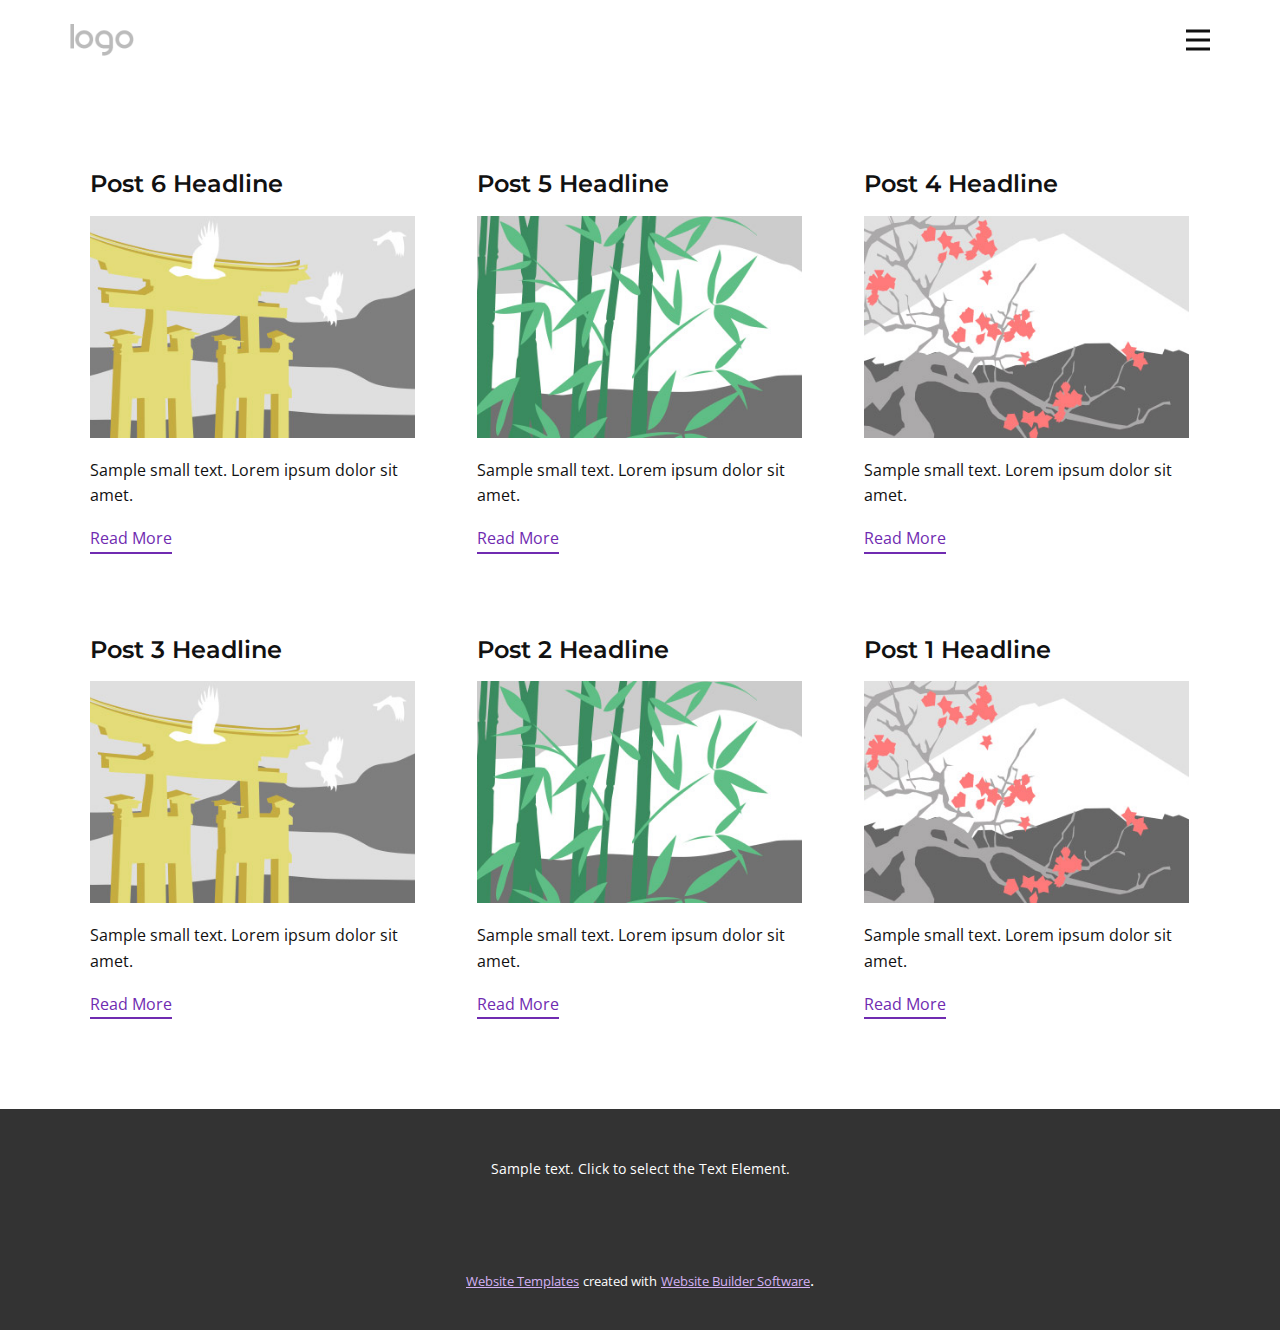
<file: blog/blog.html>
<!DOCTYPE html>
<html style="font-size: 16px;" lang="en"><head>
    <meta name="viewport" content="width=device-width, initial-scale=1.0">
    <meta charset="utf-8">
    <meta name="keywords" content="">
    <meta name="description" content="">
    <title>Blog Template</title>
    <link rel="stylesheet" href="../nicepage.css" media="screen">
<link rel="stylesheet" href="../Blog-Template.css" media="screen">
    <script class="u-script" type="text/javascript" src="../jquery.js" defer=""></script>
    <script class="u-script" type="text/javascript" src="../nicepage.js" defer=""></script>
    <meta name="generator" content="Nicepage 4.21.5, nicepage.com">
    <link id="u-theme-google-font" rel="stylesheet" href="https://fonts.googleapis.com/css?family=Montserrat:100,100i,200,200i,300,300i,400,400i,500,500i,600,600i,700,700i,800,800i,900,900i|Open+Sans:300,300i,400,400i,500,500i,600,600i,700,700i,800,800i">
    
    
    <script type="application/ld+json">{
		"@context": "http://schema.org",
		"@type": "Organization",
		"name": "",
		"logo": "images/default-logo.png"
}</script>
    <meta name="theme-color" content="#702bb1">
  </head>
  <body class="u-body u-xl-mode" data-lang="en"><header class="u-clearfix u-header u-header" id="sec-862d"><div class="u-clearfix u-sheet u-valign-middle u-sheet-1">
        <a href="https://nicepage.com" class="u-image u-logo u-image-1">
          <img src="../images/default-logo.png" class="u-logo-image u-logo-image-1">
        </a>
        <nav class="u-menu u-menu-hamburger u-offcanvas u-menu-1" data-responsive-from="XL">
          <div class="menu-collapse" style="font-size: 1rem; letter-spacing: 0px; font-weight: 700;">
            <a class="u-button-style u-custom-border u-custom-border-color u-custom-borders u-custom-left-right-menu-spacing u-custom-padding-bottom u-custom-text-color u-custom-top-bottom-menu-spacing u-nav-link u-text-active-palette-1-base u-text-hover-palette-2-base" href="#">
              <svg class="u-svg-link" viewBox="0 0 24 24"><use xmlns:xlink="http://www.w3.org/1999/xlink" xlink:href="#menu-hamburger"></use></svg>
              <svg class="u-svg-content" version="1.1" id="menu-hamburger" viewBox="0 0 16 16" x="0px" y="0px" xmlns:xlink="http://www.w3.org/1999/xlink" xmlns="http://www.w3.org/2000/svg"><g><rect y="1" width="16" height="2"></rect><rect y="7" width="16" height="2"></rect><rect y="13" width="16" height="2"></rect>
</g></svg>
            </a>
          </div>
          <div class="u-nav-container">
            <ul class="u-nav u-spacing-20 u-unstyled u-nav-1"><li class="u-nav-item"><a class="u-button-style u-nav-link u-text-active-palette-1-base u-text-grey-90 u-text-hover-palette-2-base" href="../Home.html" style="padding: 10px;">Home</a>
</li><li class="u-nav-item"><a class="u-button-style u-nav-link u-text-active-palette-1-base u-text-grey-90 u-text-hover-palette-2-base" href="../About.html" style="padding: 10px;">About</a>
</li><li class="u-nav-item"><a class="u-button-style u-nav-link u-text-active-palette-1-base u-text-grey-90 u-text-hover-palette-2-base" href="../Contact.html" style="padding: 10px;">Contact</a>
</li></ul>
          </div>
          <div class="u-nav-container-collapse">
            <div class="u-black u-container-style u-inner-container-layout u-opacity u-opacity-95 u-sidenav">
              <div class="u-inner-container-layout u-sidenav-overflow">
                <div class="u-menu-close"></div>
                <ul class="u-align-center u-nav u-popupmenu-items u-unstyled u-nav-2"><li class="u-nav-item"><a class="u-button-style u-nav-link" href="../Home.html">Home</a>
</li><li class="u-nav-item"><a class="u-button-style u-nav-link" href="../About.html">About</a>
</li><li class="u-nav-item"><a class="u-button-style u-nav-link" href="../Contact.html">Contact</a>
</li></ul>
              </div>
            </div>
            <div class="u-black u-menu-overlay u-opacity u-opacity-70"></div>
          </div>
        </nav>
      </div></header>
    <section class="u-clearfix u-section-1" id="sec-227e">
      <div class="u-clearfix u-sheet u-valign-middle u-sheet-1"><!--blog--><!--blog_options_json--><!--{"type":"Recent","source":"","tags":"","count":""}--><!--/blog_options_json-->
        <div class="u-blog u-expanded-width u-repeater u-repeater-1"><!--blog_post-->
          <div class="u-blog-post u-container-style u-repeater-item u-white u-repeater-item-1">
            <div class="u-container-layout u-similar-container u-valign-top u-container-layout-1"><!--blog_post_header-->
              <h4 class="u-blog-control u-text u-text-1">
                <a class="u-post-header-link" href="../blog/post-5.html">Post 6 Headline</a>
              </h4><!--/blog_post_header--><!--blog_post_image-->
              <a class="u-post-header-link" href="../blog/post-5.html"><img alt="" class="u-blog-control u-expanded-width u-image u-image-default u-image-1" src="../images/8ad73f3c.jpeg"></a><!--/blog_post_image--><!--blog_post_content-->
              <div class="u-blog-control u-post-content u-text u-text-2 fr-view">Sample small text. Lorem ipsum dolor sit amet.</div><!--/blog_post_content--><!--blog_post_readmore-->
              <a href="../blog/post-5.html" class="u-blog-control u-border-2 u-border-palette-1-base u-btn u-btn-rectangle u-button-style u-none u-btn-1"><!--blog_post_readmore_content--><!--options_json--><!--{"content":"","defaultValue":"Read More"}--><!--/options_json-->Read More<!--/blog_post_readmore_content--></a><!--/blog_post_readmore-->
            </div>
          </div><div class="u-blog-post u-container-style u-repeater-item u-video-cover u-white">
            <div class="u-container-layout u-similar-container u-valign-top u-container-layout-2"><!--blog_post_header-->
              <h4 class="u-blog-control u-text u-text-3">
                <a class="u-post-header-link" href="../blog/post-4.html">Post 5 Headline</a>
              </h4><!--/blog_post_header--><!--blog_post_image-->
              <a class="u-post-header-link" href="../blog/post-4.html"><img alt="" class="u-blog-control u-expanded-width u-image u-image-default u-image-2" src="../images/68f64b9d.jpeg"></a><!--/blog_post_image--><!--blog_post_content-->
              <div class="u-blog-control u-post-content u-text u-text-4 fr-view">Sample small text. Lorem ipsum dolor sit amet.</div><!--/blog_post_content--><!--blog_post_readmore-->
              <a href="../blog/post-4.html" class="u-blog-control u-border-2 u-border-palette-1-base u-btn u-btn-rectangle u-button-style u-none u-btn-2"><!--blog_post_readmore_content--><!--options_json--><!--{"content":"","defaultValue":"Read More"}--><!--/options_json-->Read More<!--/blog_post_readmore_content--></a><!--/blog_post_readmore-->
            </div>
          </div><div class="u-blog-post u-container-style u-repeater-item u-video-cover u-white">
            <div class="u-container-layout u-similar-container u-valign-top u-container-layout-3"><!--blog_post_header-->
              <h4 class="u-blog-control u-text u-text-5">
                <a class="u-post-header-link" href="../blog/post-3.html">Post 4 Headline</a>
              </h4><!--/blog_post_header--><!--blog_post_image-->
              <a class="u-post-header-link" href="../blog/post-3.html"><img alt="" class="u-blog-control u-expanded-width u-image u-image-default u-image-3" src="../images/0fd3416c.jpeg"></a><!--/blog_post_image--><!--blog_post_content-->
              <div class="u-blog-control u-post-content u-text u-text-6 fr-view">Sample small text. Lorem ipsum dolor sit amet.</div><!--/blog_post_content--><!--blog_post_readmore-->
              <a href="../blog/post-3.html" class="u-blog-control u-border-2 u-border-palette-1-base u-btn u-btn-rectangle u-button-style u-none u-btn-3"><!--blog_post_readmore_content--><!--options_json--><!--{"content":"","defaultValue":"Read More"}--><!--/options_json-->Read More<!--/blog_post_readmore_content--></a><!--/blog_post_readmore-->
            </div>
          </div><div class="u-blog-post u-container-style u-repeater-item u-white u-repeater-item-1">
            <div class="u-container-layout u-similar-container u-valign-top u-container-layout-1"><!--blog_post_header-->
              <h4 class="u-blog-control u-text u-text-1">
                <a class="u-post-header-link" href="../blog/post-2.html">Post 3 Headline</a>
              </h4><!--/blog_post_header--><!--blog_post_image-->
              <a class="u-post-header-link" href="../blog/post-2.html"><img alt="" class="u-blog-control u-expanded-width u-image u-image-default u-image-1" src="../images/8ad73f3c.jpeg"></a><!--/blog_post_image--><!--blog_post_content-->
              <div class="u-blog-control u-post-content u-text u-text-2 fr-view">Sample small text. Lorem ipsum dolor sit amet.</div><!--/blog_post_content--><!--blog_post_readmore-->
              <a href="../blog/post-2.html" class="u-blog-control u-border-2 u-border-palette-1-base u-btn u-btn-rectangle u-button-style u-none u-btn-1"><!--blog_post_readmore_content--><!--options_json--><!--{"content":"","defaultValue":"Read More"}--><!--/options_json-->Read More<!--/blog_post_readmore_content--></a><!--/blog_post_readmore-->
            </div>
          </div><div class="u-blog-post u-container-style u-repeater-item u-video-cover u-white">
            <div class="u-container-layout u-similar-container u-valign-top u-container-layout-2"><!--blog_post_header-->
              <h4 class="u-blog-control u-text u-text-3">
                <a class="u-post-header-link" href="../blog/post-1.html">Post 2 Headline</a>
              </h4><!--/blog_post_header--><!--blog_post_image-->
              <a class="u-post-header-link" href="../blog/post-1.html"><img alt="" class="u-blog-control u-expanded-width u-image u-image-default u-image-2" src="../images/68f64b9d.jpeg"></a><!--/blog_post_image--><!--blog_post_content-->
              <div class="u-blog-control u-post-content u-text u-text-4 fr-view">Sample small text. Lorem ipsum dolor sit amet.</div><!--/blog_post_content--><!--blog_post_readmore-->
              <a href="../blog/post-1.html" class="u-blog-control u-border-2 u-border-palette-1-base u-btn u-btn-rectangle u-button-style u-none u-btn-2"><!--blog_post_readmore_content--><!--options_json--><!--{"content":"","defaultValue":"Read More"}--><!--/options_json-->Read More<!--/blog_post_readmore_content--></a><!--/blog_post_readmore-->
            </div>
          </div><div class="u-blog-post u-container-style u-repeater-item u-video-cover u-white">
            <div class="u-container-layout u-similar-container u-valign-top u-container-layout-3"><!--blog_post_header-->
              <h4 class="u-blog-control u-text u-text-5">
                <a class="u-post-header-link" href="../blog/post.html">Post 1 Headline</a>
              </h4><!--/blog_post_header--><!--blog_post_image-->
              <a class="u-post-header-link" href="../blog/post.html"><img alt="" class="u-blog-control u-expanded-width u-image u-image-default u-image-3" src="../images/0fd3416c.jpeg"></a><!--/blog_post_image--><!--blog_post_content-->
              <div class="u-blog-control u-post-content u-text u-text-6 fr-view">Sample small text. Lorem ipsum dolor sit amet.</div><!--/blog_post_content--><!--blog_post_readmore-->
              <a href="../blog/post.html" class="u-blog-control u-border-2 u-border-palette-1-base u-btn u-btn-rectangle u-button-style u-none u-btn-3"><!--blog_post_readmore_content--><!--options_json--><!--{"content":"","defaultValue":"Read More"}--><!--/options_json-->Read More<!--/blog_post_readmore_content--></a><!--/blog_post_readmore-->
            </div>
          </div><!--/blog_post--><!--blog_post-->
          <!--/blog_post--><!--blog_post-->
          <!--/blog_post-->
        </div><!--/blog-->
      </div>
    </section>
    
    
    <footer class="u-align-center u-clearfix u-footer u-grey-80 u-footer" id="sec-a077"><div class="u-clearfix u-sheet u-sheet-1">
        <p class="u-small-text u-text u-text-variant u-text-1">Sample text. Click to select the Text Element.</p>
      </div></footer>
    <section class="u-backlink u-clearfix u-grey-80">
      <a class="u-link" href="https://nicepage.com/website-templates" target="_blank">
        <span>Website Templates</span>
      </a>
      <p class="u-text">
        <span>created with</span>
      </p>
      <a class="u-link" href="" target="_blank">
        <span>Website Builder Software</span>
      </a>. 
    </section>
  
</body></html>
</file>
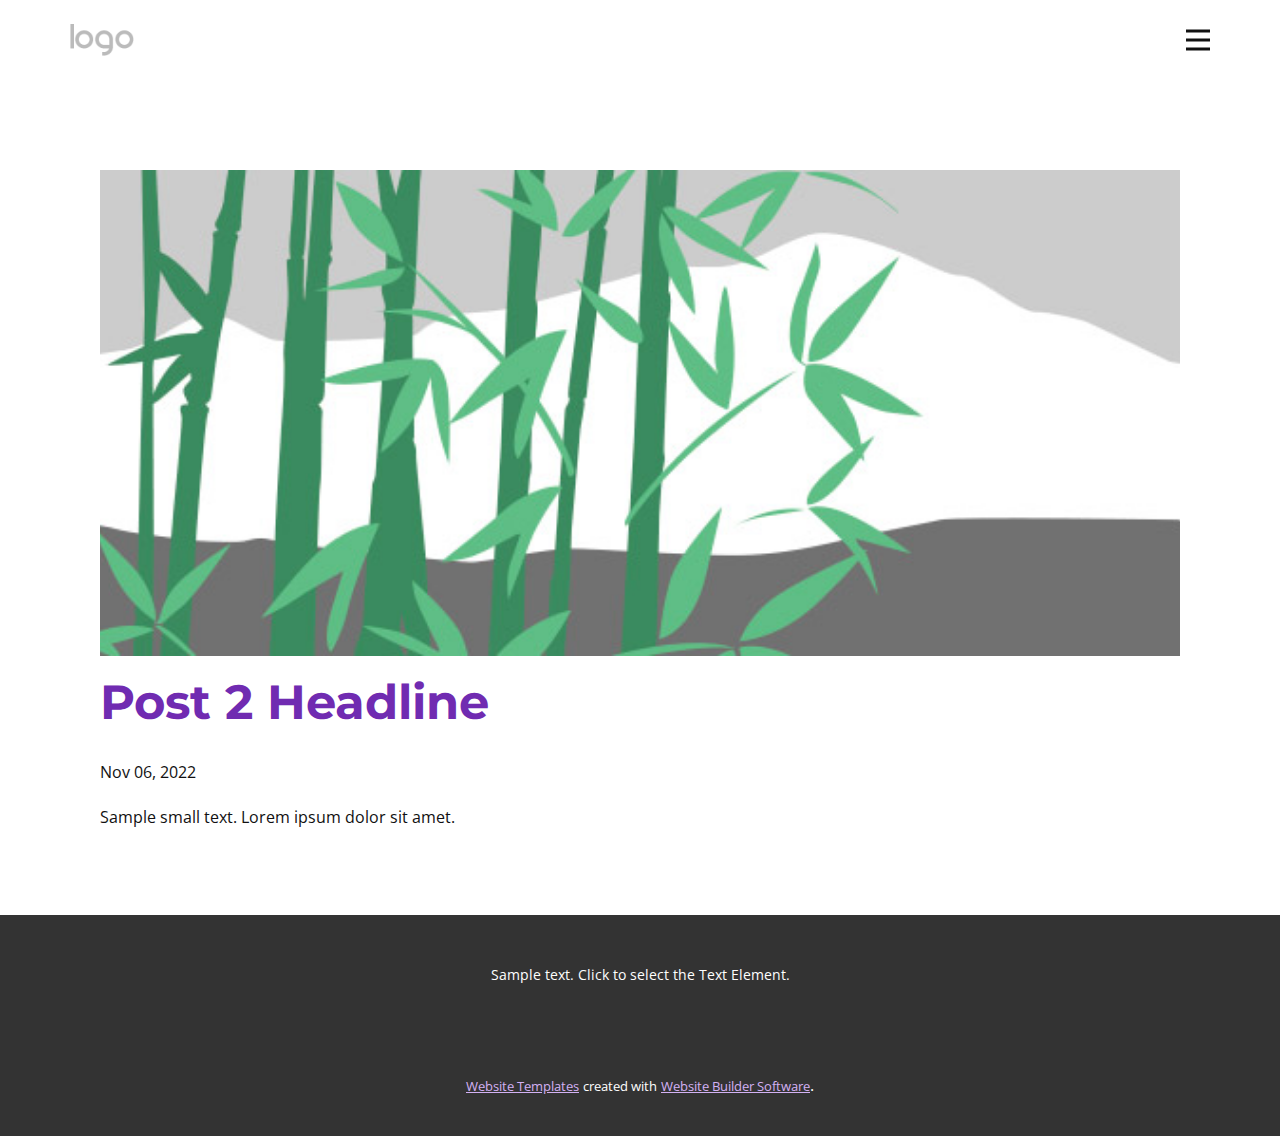
<file: blog/post-1.html>
<!DOCTYPE html>
<html style="font-size: 16px;" lang="en"><head>
    <meta name="viewport" content="width=device-width, initial-scale=1.0">
    <meta charset="utf-8">
    <meta name="keywords" content="Post 1 Headline">
    <meta name="description" content="">
    <title>Post 2 Headline</title>
    <link rel="stylesheet" href="../nicepage.css" media="screen">
<link rel="stylesheet" href="../Post-Template.css" media="screen">
    <script class="u-script" type="text/javascript" src="../jquery.js" defer=""></script>
    <script class="u-script" type="text/javascript" src="../nicepage.js" defer=""></script>
    <meta name="generator" content="Nicepage 4.21.5, nicepage.com">
    <link id="u-theme-google-font" rel="stylesheet" href="https://fonts.googleapis.com/css?family=Montserrat:100,100i,200,200i,300,300i,400,400i,500,500i,600,600i,700,700i,800,800i,900,900i|Open+Sans:300,300i,400,400i,500,500i,600,600i,700,700i,800,800i">
    <link id="u-page-google-font" rel="stylesheet" href="https://fonts.googleapis.com/css?family=Montserrat:100,100i,200,200i,300,300i,400,400i,500,500i,600,600i,700,700i,800,800i,900,900i">
    
    
    <script type="application/ld+json">{
		"@context": "http://schema.org",
		"@type": "Organization",
		"name": "",
		"logo": "images/default-logo.png"
}</script>
    <meta name="theme-color" content="#702bb1">
  </head>
  <body class="u-body u-xl-mode" data-lang="en"><header class="u-clearfix u-header u-header" id="sec-862d"><div class="u-clearfix u-sheet u-valign-middle u-sheet-1">
        <a href="https://nicepage.com" class="u-image u-logo u-image-1">
          <img src="../images/default-logo.png" class="u-logo-image u-logo-image-1">
        </a>
        <nav class="u-menu u-menu-hamburger u-offcanvas u-menu-1" data-responsive-from="XL">
          <div class="menu-collapse" style="font-size: 1rem; letter-spacing: 0px; font-weight: 700;">
            <a class="u-button-style u-custom-border u-custom-border-color u-custom-borders u-custom-left-right-menu-spacing u-custom-padding-bottom u-custom-text-color u-custom-top-bottom-menu-spacing u-nav-link u-text-active-palette-1-base u-text-hover-palette-2-base" href="#">
              <svg class="u-svg-link" viewBox="0 0 24 24"><use xmlns:xlink="http://www.w3.org/1999/xlink" xlink:href="#menu-hamburger"></use></svg>
              <svg class="u-svg-content" version="1.1" id="menu-hamburger" viewBox="0 0 16 16" x="0px" y="0px" xmlns:xlink="http://www.w3.org/1999/xlink" xmlns="http://www.w3.org/2000/svg"><g><rect y="1" width="16" height="2"></rect><rect y="7" width="16" height="2"></rect><rect y="13" width="16" height="2"></rect>
</g></svg>
            </a>
          </div>
          <div class="u-nav-container">
            <ul class="u-nav u-spacing-20 u-unstyled u-nav-1"><li class="u-nav-item"><a class="u-button-style u-nav-link u-text-active-palette-1-base u-text-grey-90 u-text-hover-palette-2-base" href="../Home.html" style="padding: 10px;">Home</a>
</li><li class="u-nav-item"><a class="u-button-style u-nav-link u-text-active-palette-1-base u-text-grey-90 u-text-hover-palette-2-base" href="../About.html" style="padding: 10px;">About</a>
</li><li class="u-nav-item"><a class="u-button-style u-nav-link u-text-active-palette-1-base u-text-grey-90 u-text-hover-palette-2-base" href="../Contact.html" style="padding: 10px;">Contact</a>
</li></ul>
          </div>
          <div class="u-nav-container-collapse">
            <div class="u-black u-container-style u-inner-container-layout u-opacity u-opacity-95 u-sidenav">
              <div class="u-inner-container-layout u-sidenav-overflow">
                <div class="u-menu-close"></div>
                <ul class="u-align-center u-nav u-popupmenu-items u-unstyled u-nav-2"><li class="u-nav-item"><a class="u-button-style u-nav-link" href="../Home.html">Home</a>
</li><li class="u-nav-item"><a class="u-button-style u-nav-link" href="../About.html">About</a>
</li><li class="u-nav-item"><a class="u-button-style u-nav-link" href="../Contact.html">Contact</a>
</li></ul>
              </div>
            </div>
            <div class="u-black u-menu-overlay u-opacity u-opacity-70"></div>
          </div>
        </nav>
      </div></header>
    <section class="u-align-center u-clearfix u-section-1" id="sec-69cf">
      <div class="u-clearfix u-sheet u-valign-middle-md u-valign-middle-sm u-valign-middle-xs u-sheet-1"><!--post_details--><!--post_details_options_json--><!--{"source":""}--><!--/post_details_options_json--><!--blog_post-->
        <div class="u-container-style u-expanded-width u-post-details u-post-details-1">
          <div class="u-container-layout u-valign-middle u-container-layout-1"><!--blog_post_image-->
            <img alt="" class="u-blog-control u-expanded-width u-image u-image-default u-image-1" src="../images/68f64b9d.jpeg"><!--/blog_post_image--><!--blog_post_header-->
            <h2 class="u-blog-control u-text u-text-1">Post 2 Headline</h2><!--/blog_post_header--><!--blog_post_metadata-->
            <div class="u-blog-control u-metadata u-metadata-1"><!--blog_post_metadata_date-->
              <span class="u-meta-date u-meta-icon">Nov 06, 2022</span><!--/blog_post_metadata_date--><!--blog_post_metadata_category-->
              <!--/blog_post_metadata_category--><!--blog_post_metadata_comments-->
              <!--/blog_post_metadata_comments-->
            </div><!--/blog_post_metadata--><!--blog_post_content-->
            <div class="u-align-justify u-blog-control u-post-content u-text u-text-2 fr-view">
  Sample small text. Lorem ipsum dolor sit amet.
  </div><!--/blog_post_content-->
          </div>
        </div><!--/blog_post--><!--/post_details-->
      </div>
    </section>
    
    
    <footer class="u-align-center u-clearfix u-footer u-grey-80 u-footer" id="sec-a077"><div class="u-clearfix u-sheet u-sheet-1">
        <p class="u-small-text u-text u-text-variant u-text-1">Sample text. Click to select the Text Element.</p>
      </div></footer>
    <section class="u-backlink u-clearfix u-grey-80">
      <a class="u-link" href="https://nicepage.com/website-templates" target="_blank">
        <span>Website Templates</span>
      </a>
      <p class="u-text">
        <span>created with</span>
      </p>
      <a class="u-link" href="" target="_blank">
        <span>Website Builder Software</span>
      </a>. 
    </section>
  
</body></html>
</file>
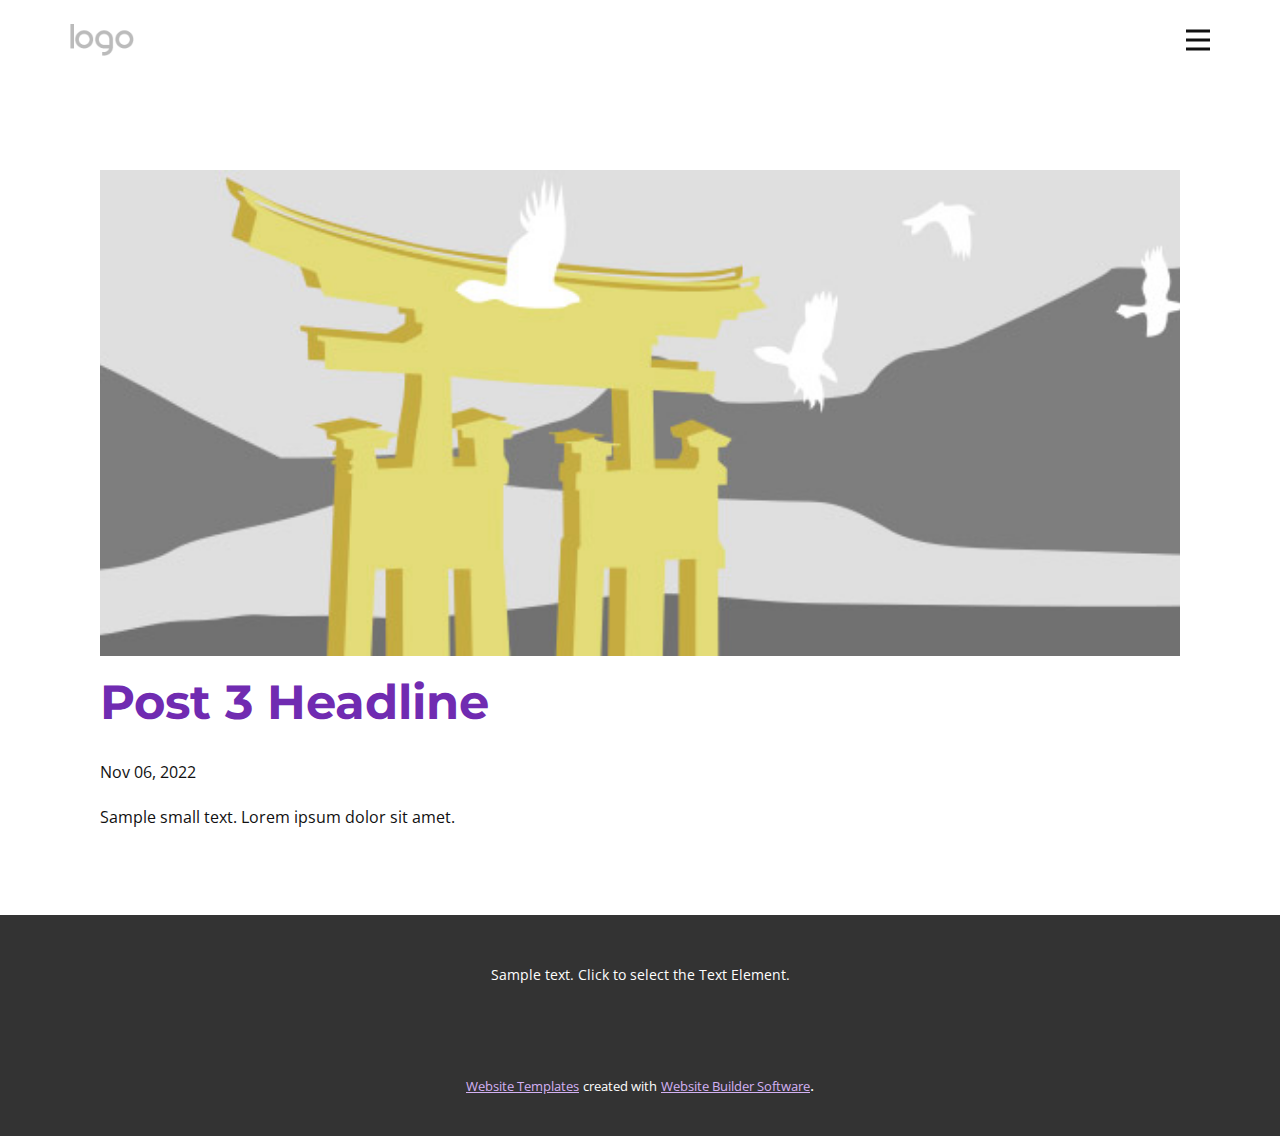
<file: blog/post-2.html>
<!DOCTYPE html>
<html style="font-size: 16px;" lang="en"><head>
    <meta name="viewport" content="width=device-width, initial-scale=1.0">
    <meta charset="utf-8">
    <meta name="keywords" content="Post 1 Headline">
    <meta name="description" content="">
    <title>Post 3 Headline</title>
    <link rel="stylesheet" href="../nicepage.css" media="screen">
<link rel="stylesheet" href="../Post-Template.css" media="screen">
    <script class="u-script" type="text/javascript" src="../jquery.js" defer=""></script>
    <script class="u-script" type="text/javascript" src="../nicepage.js" defer=""></script>
    <meta name="generator" content="Nicepage 4.21.5, nicepage.com">
    <link id="u-theme-google-font" rel="stylesheet" href="https://fonts.googleapis.com/css?family=Montserrat:100,100i,200,200i,300,300i,400,400i,500,500i,600,600i,700,700i,800,800i,900,900i|Open+Sans:300,300i,400,400i,500,500i,600,600i,700,700i,800,800i">
    <link id="u-page-google-font" rel="stylesheet" href="https://fonts.googleapis.com/css?family=Montserrat:100,100i,200,200i,300,300i,400,400i,500,500i,600,600i,700,700i,800,800i,900,900i">
    
    
    <script type="application/ld+json">{
		"@context": "http://schema.org",
		"@type": "Organization",
		"name": "",
		"logo": "images/default-logo.png"
}</script>
    <meta name="theme-color" content="#702bb1">
  </head>
  <body class="u-body u-xl-mode" data-lang="en"><header class="u-clearfix u-header u-header" id="sec-862d"><div class="u-clearfix u-sheet u-valign-middle u-sheet-1">
        <a href="https://nicepage.com" class="u-image u-logo u-image-1">
          <img src="../images/default-logo.png" class="u-logo-image u-logo-image-1">
        </a>
        <nav class="u-menu u-menu-hamburger u-offcanvas u-menu-1" data-responsive-from="XL">
          <div class="menu-collapse" style="font-size: 1rem; letter-spacing: 0px; font-weight: 700;">
            <a class="u-button-style u-custom-border u-custom-border-color u-custom-borders u-custom-left-right-menu-spacing u-custom-padding-bottom u-custom-text-color u-custom-top-bottom-menu-spacing u-nav-link u-text-active-palette-1-base u-text-hover-palette-2-base" href="#">
              <svg class="u-svg-link" viewBox="0 0 24 24"><use xmlns:xlink="http://www.w3.org/1999/xlink" xlink:href="#menu-hamburger"></use></svg>
              <svg class="u-svg-content" version="1.1" id="menu-hamburger" viewBox="0 0 16 16" x="0px" y="0px" xmlns:xlink="http://www.w3.org/1999/xlink" xmlns="http://www.w3.org/2000/svg"><g><rect y="1" width="16" height="2"></rect><rect y="7" width="16" height="2"></rect><rect y="13" width="16" height="2"></rect>
</g></svg>
            </a>
          </div>
          <div class="u-nav-container">
            <ul class="u-nav u-spacing-20 u-unstyled u-nav-1"><li class="u-nav-item"><a class="u-button-style u-nav-link u-text-active-palette-1-base u-text-grey-90 u-text-hover-palette-2-base" href="../Home.html" style="padding: 10px;">Home</a>
</li><li class="u-nav-item"><a class="u-button-style u-nav-link u-text-active-palette-1-base u-text-grey-90 u-text-hover-palette-2-base" href="../About.html" style="padding: 10px;">About</a>
</li><li class="u-nav-item"><a class="u-button-style u-nav-link u-text-active-palette-1-base u-text-grey-90 u-text-hover-palette-2-base" href="../Contact.html" style="padding: 10px;">Contact</a>
</li></ul>
          </div>
          <div class="u-nav-container-collapse">
            <div class="u-black u-container-style u-inner-container-layout u-opacity u-opacity-95 u-sidenav">
              <div class="u-inner-container-layout u-sidenav-overflow">
                <div class="u-menu-close"></div>
                <ul class="u-align-center u-nav u-popupmenu-items u-unstyled u-nav-2"><li class="u-nav-item"><a class="u-button-style u-nav-link" href="../Home.html">Home</a>
</li><li class="u-nav-item"><a class="u-button-style u-nav-link" href="../About.html">About</a>
</li><li class="u-nav-item"><a class="u-button-style u-nav-link" href="../Contact.html">Contact</a>
</li></ul>
              </div>
            </div>
            <div class="u-black u-menu-overlay u-opacity u-opacity-70"></div>
          </div>
        </nav>
      </div></header>
    <section class="u-align-center u-clearfix u-section-1" id="sec-69cf">
      <div class="u-clearfix u-sheet u-valign-middle-md u-valign-middle-sm u-valign-middle-xs u-sheet-1"><!--post_details--><!--post_details_options_json--><!--{"source":""}--><!--/post_details_options_json--><!--blog_post-->
        <div class="u-container-style u-expanded-width u-post-details u-post-details-1">
          <div class="u-container-layout u-valign-middle u-container-layout-1"><!--blog_post_image-->
            <img alt="" class="u-blog-control u-expanded-width u-image u-image-default u-image-1" src="../images/8ad73f3c.jpeg"><!--/blog_post_image--><!--blog_post_header-->
            <h2 class="u-blog-control u-text u-text-1">Post 3 Headline</h2><!--/blog_post_header--><!--blog_post_metadata-->
            <div class="u-blog-control u-metadata u-metadata-1"><!--blog_post_metadata_date-->
              <span class="u-meta-date u-meta-icon">Nov 06, 2022</span><!--/blog_post_metadata_date--><!--blog_post_metadata_category-->
              <!--/blog_post_metadata_category--><!--blog_post_metadata_comments-->
              <!--/blog_post_metadata_comments-->
            </div><!--/blog_post_metadata--><!--blog_post_content-->
            <div class="u-align-justify u-blog-control u-post-content u-text u-text-2 fr-view">
  Sample small text. Lorem ipsum dolor sit amet.
  </div><!--/blog_post_content-->
          </div>
        </div><!--/blog_post--><!--/post_details-->
      </div>
    </section>
    
    
    <footer class="u-align-center u-clearfix u-footer u-grey-80 u-footer" id="sec-a077"><div class="u-clearfix u-sheet u-sheet-1">
        <p class="u-small-text u-text u-text-variant u-text-1">Sample text. Click to select the Text Element.</p>
      </div></footer>
    <section class="u-backlink u-clearfix u-grey-80">
      <a class="u-link" href="https://nicepage.com/website-templates" target="_blank">
        <span>Website Templates</span>
      </a>
      <p class="u-text">
        <span>created with</span>
      </p>
      <a class="u-link" href="" target="_blank">
        <span>Website Builder Software</span>
      </a>. 
    </section>
  
</body></html>
</file>
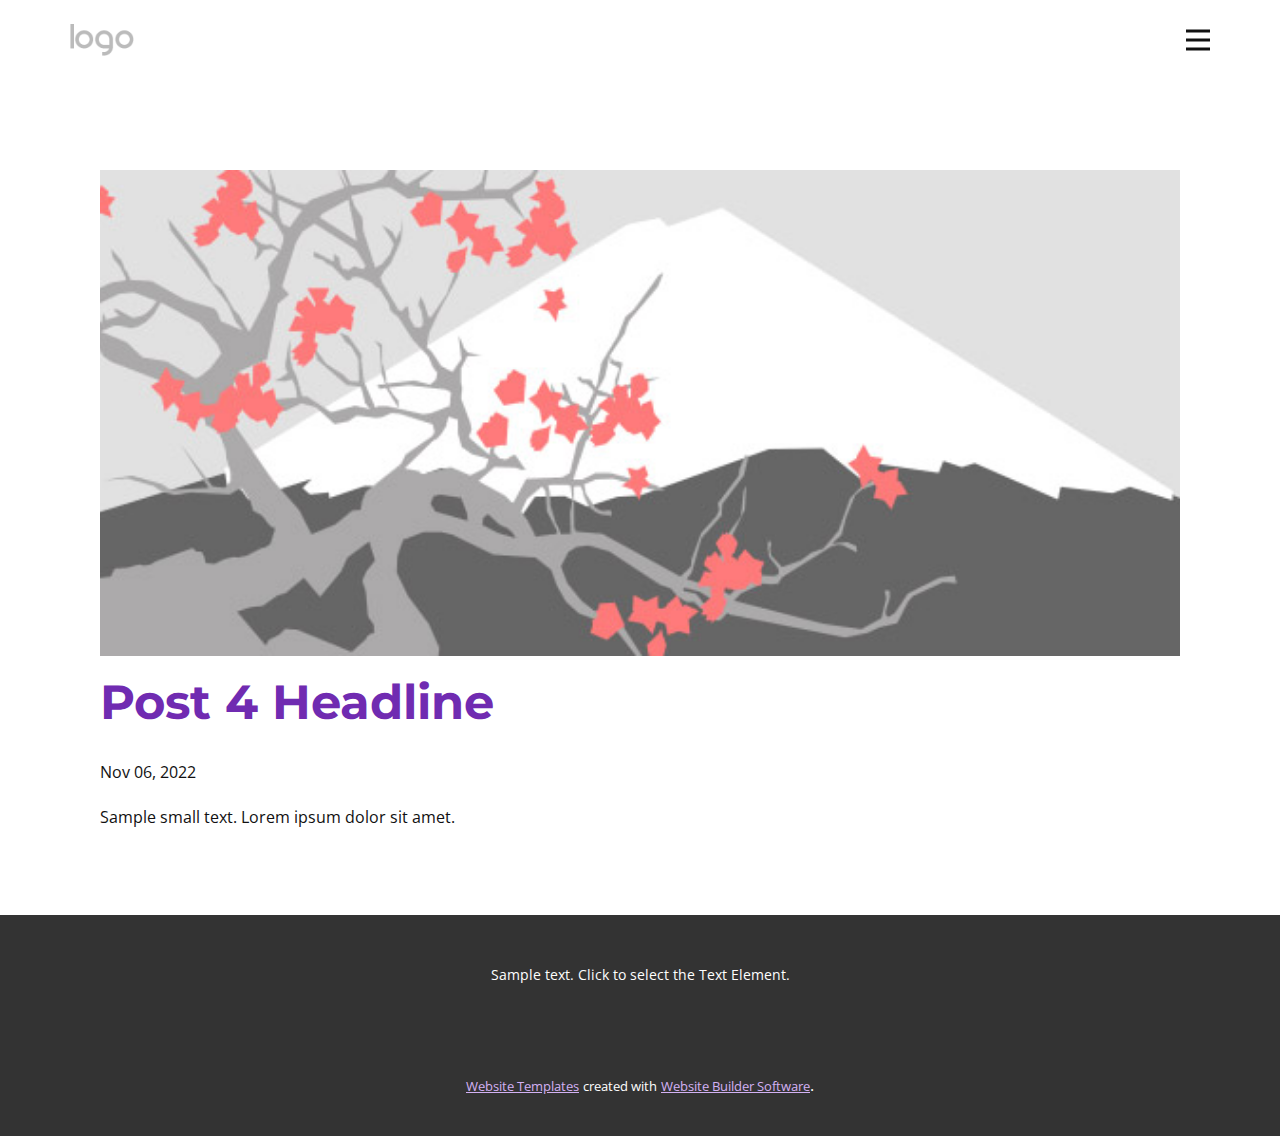
<file: blog/post-3.html>
<!DOCTYPE html>
<html style="font-size: 16px;" lang="en"><head>
    <meta name="viewport" content="width=device-width, initial-scale=1.0">
    <meta charset="utf-8">
    <meta name="keywords" content="Post 1 Headline">
    <meta name="description" content="">
    <title>Post 4 Headline</title>
    <link rel="stylesheet" href="../nicepage.css" media="screen">
<link rel="stylesheet" href="../Post-Template.css" media="screen">
    <script class="u-script" type="text/javascript" src="../jquery.js" defer=""></script>
    <script class="u-script" type="text/javascript" src="../nicepage.js" defer=""></script>
    <meta name="generator" content="Nicepage 4.21.5, nicepage.com">
    <link id="u-theme-google-font" rel="stylesheet" href="https://fonts.googleapis.com/css?family=Montserrat:100,100i,200,200i,300,300i,400,400i,500,500i,600,600i,700,700i,800,800i,900,900i|Open+Sans:300,300i,400,400i,500,500i,600,600i,700,700i,800,800i">
    <link id="u-page-google-font" rel="stylesheet" href="https://fonts.googleapis.com/css?family=Montserrat:100,100i,200,200i,300,300i,400,400i,500,500i,600,600i,700,700i,800,800i,900,900i">
    
    
    <script type="application/ld+json">{
		"@context": "http://schema.org",
		"@type": "Organization",
		"name": "",
		"logo": "images/default-logo.png"
}</script>
    <meta name="theme-color" content="#702bb1">
  </head>
  <body class="u-body u-xl-mode" data-lang="en"><header class="u-clearfix u-header u-header" id="sec-862d"><div class="u-clearfix u-sheet u-valign-middle u-sheet-1">
        <a href="https://nicepage.com" class="u-image u-logo u-image-1">
          <img src="../images/default-logo.png" class="u-logo-image u-logo-image-1">
        </a>
        <nav class="u-menu u-menu-hamburger u-offcanvas u-menu-1" data-responsive-from="XL">
          <div class="menu-collapse" style="font-size: 1rem; letter-spacing: 0px; font-weight: 700;">
            <a class="u-button-style u-custom-border u-custom-border-color u-custom-borders u-custom-left-right-menu-spacing u-custom-padding-bottom u-custom-text-color u-custom-top-bottom-menu-spacing u-nav-link u-text-active-palette-1-base u-text-hover-palette-2-base" href="#">
              <svg class="u-svg-link" viewBox="0 0 24 24"><use xmlns:xlink="http://www.w3.org/1999/xlink" xlink:href="#menu-hamburger"></use></svg>
              <svg class="u-svg-content" version="1.1" id="menu-hamburger" viewBox="0 0 16 16" x="0px" y="0px" xmlns:xlink="http://www.w3.org/1999/xlink" xmlns="http://www.w3.org/2000/svg"><g><rect y="1" width="16" height="2"></rect><rect y="7" width="16" height="2"></rect><rect y="13" width="16" height="2"></rect>
</g></svg>
            </a>
          </div>
          <div class="u-nav-container">
            <ul class="u-nav u-spacing-20 u-unstyled u-nav-1"><li class="u-nav-item"><a class="u-button-style u-nav-link u-text-active-palette-1-base u-text-grey-90 u-text-hover-palette-2-base" href="../Home.html" style="padding: 10px;">Home</a>
</li><li class="u-nav-item"><a class="u-button-style u-nav-link u-text-active-palette-1-base u-text-grey-90 u-text-hover-palette-2-base" href="../About.html" style="padding: 10px;">About</a>
</li><li class="u-nav-item"><a class="u-button-style u-nav-link u-text-active-palette-1-base u-text-grey-90 u-text-hover-palette-2-base" href="../Contact.html" style="padding: 10px;">Contact</a>
</li></ul>
          </div>
          <div class="u-nav-container-collapse">
            <div class="u-black u-container-style u-inner-container-layout u-opacity u-opacity-95 u-sidenav">
              <div class="u-inner-container-layout u-sidenav-overflow">
                <div class="u-menu-close"></div>
                <ul class="u-align-center u-nav u-popupmenu-items u-unstyled u-nav-2"><li class="u-nav-item"><a class="u-button-style u-nav-link" href="../Home.html">Home</a>
</li><li class="u-nav-item"><a class="u-button-style u-nav-link" href="../About.html">About</a>
</li><li class="u-nav-item"><a class="u-button-style u-nav-link" href="../Contact.html">Contact</a>
</li></ul>
              </div>
            </div>
            <div class="u-black u-menu-overlay u-opacity u-opacity-70"></div>
          </div>
        </nav>
      </div></header>
    <section class="u-align-center u-clearfix u-section-1" id="sec-69cf">
      <div class="u-clearfix u-sheet u-valign-middle-md u-valign-middle-sm u-valign-middle-xs u-sheet-1"><!--post_details--><!--post_details_options_json--><!--{"source":""}--><!--/post_details_options_json--><!--blog_post-->
        <div class="u-container-style u-expanded-width u-post-details u-post-details-1">
          <div class="u-container-layout u-valign-middle u-container-layout-1"><!--blog_post_image-->
            <img alt="" class="u-blog-control u-expanded-width u-image u-image-default u-image-1" src="../images/0fd3416c.jpeg"><!--/blog_post_image--><!--blog_post_header-->
            <h2 class="u-blog-control u-text u-text-1">Post 4 Headline</h2><!--/blog_post_header--><!--blog_post_metadata-->
            <div class="u-blog-control u-metadata u-metadata-1"><!--blog_post_metadata_date-->
              <span class="u-meta-date u-meta-icon">Nov 06, 2022</span><!--/blog_post_metadata_date--><!--blog_post_metadata_category-->
              <!--/blog_post_metadata_category--><!--blog_post_metadata_comments-->
              <!--/blog_post_metadata_comments-->
            </div><!--/blog_post_metadata--><!--blog_post_content-->
            <div class="u-align-justify u-blog-control u-post-content u-text u-text-2 fr-view">
  Sample small text. Lorem ipsum dolor sit amet.
  </div><!--/blog_post_content-->
          </div>
        </div><!--/blog_post--><!--/post_details-->
      </div>
    </section>
    
    
    <footer class="u-align-center u-clearfix u-footer u-grey-80 u-footer" id="sec-a077"><div class="u-clearfix u-sheet u-sheet-1">
        <p class="u-small-text u-text u-text-variant u-text-1">Sample text. Click to select the Text Element.</p>
      </div></footer>
    <section class="u-backlink u-clearfix u-grey-80">
      <a class="u-link" href="https://nicepage.com/website-templates" target="_blank">
        <span>Website Templates</span>
      </a>
      <p class="u-text">
        <span>created with</span>
      </p>
      <a class="u-link" href="" target="_blank">
        <span>Website Builder Software</span>
      </a>. 
    </section>
  
</body></html>
</file>
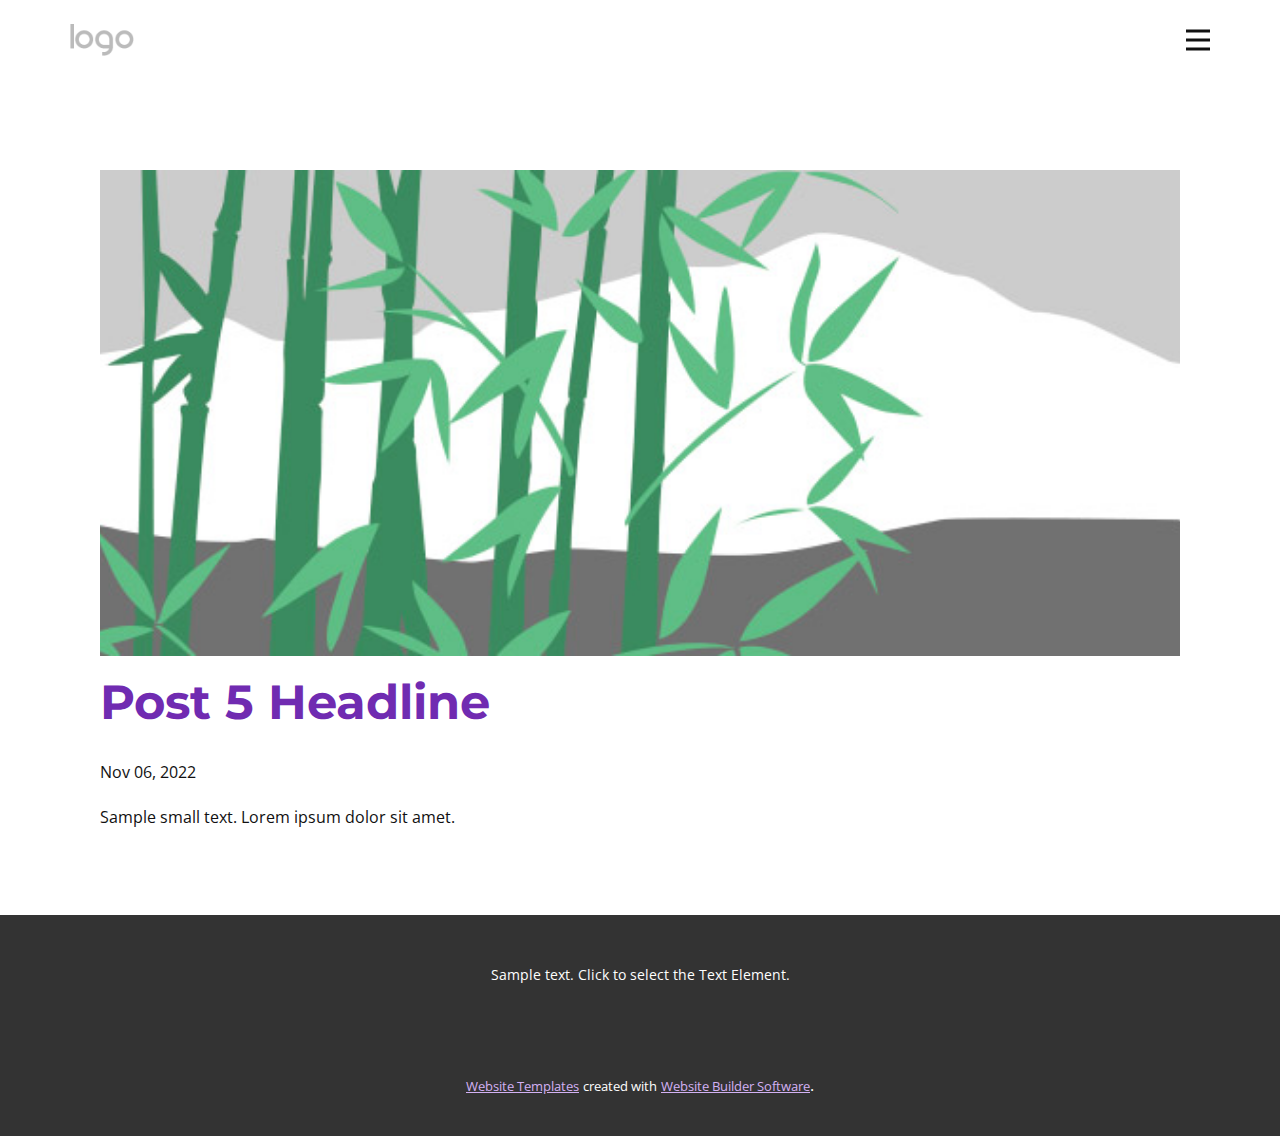
<file: blog/post-4.html>
<!DOCTYPE html>
<html style="font-size: 16px;" lang="en"><head>
    <meta name="viewport" content="width=device-width, initial-scale=1.0">
    <meta charset="utf-8">
    <meta name="keywords" content="Post 1 Headline">
    <meta name="description" content="">
    <title>Post 5 Headline</title>
    <link rel="stylesheet" href="../nicepage.css" media="screen">
<link rel="stylesheet" href="../Post-Template.css" media="screen">
    <script class="u-script" type="text/javascript" src="../jquery.js" defer=""></script>
    <script class="u-script" type="text/javascript" src="../nicepage.js" defer=""></script>
    <meta name="generator" content="Nicepage 4.21.5, nicepage.com">
    <link id="u-theme-google-font" rel="stylesheet" href="https://fonts.googleapis.com/css?family=Montserrat:100,100i,200,200i,300,300i,400,400i,500,500i,600,600i,700,700i,800,800i,900,900i|Open+Sans:300,300i,400,400i,500,500i,600,600i,700,700i,800,800i">
    <link id="u-page-google-font" rel="stylesheet" href="https://fonts.googleapis.com/css?family=Montserrat:100,100i,200,200i,300,300i,400,400i,500,500i,600,600i,700,700i,800,800i,900,900i">
    
    
    <script type="application/ld+json">{
		"@context": "http://schema.org",
		"@type": "Organization",
		"name": "",
		"logo": "images/default-logo.png"
}</script>
    <meta name="theme-color" content="#702bb1">
  </head>
  <body class="u-body u-xl-mode" data-lang="en"><header class="u-clearfix u-header u-header" id="sec-862d"><div class="u-clearfix u-sheet u-valign-middle u-sheet-1">
        <a href="https://nicepage.com" class="u-image u-logo u-image-1">
          <img src="../images/default-logo.png" class="u-logo-image u-logo-image-1">
        </a>
        <nav class="u-menu u-menu-hamburger u-offcanvas u-menu-1" data-responsive-from="XL">
          <div class="menu-collapse" style="font-size: 1rem; letter-spacing: 0px; font-weight: 700;">
            <a class="u-button-style u-custom-border u-custom-border-color u-custom-borders u-custom-left-right-menu-spacing u-custom-padding-bottom u-custom-text-color u-custom-top-bottom-menu-spacing u-nav-link u-text-active-palette-1-base u-text-hover-palette-2-base" href="#">
              <svg class="u-svg-link" viewBox="0 0 24 24"><use xmlns:xlink="http://www.w3.org/1999/xlink" xlink:href="#menu-hamburger"></use></svg>
              <svg class="u-svg-content" version="1.1" id="menu-hamburger" viewBox="0 0 16 16" x="0px" y="0px" xmlns:xlink="http://www.w3.org/1999/xlink" xmlns="http://www.w3.org/2000/svg"><g><rect y="1" width="16" height="2"></rect><rect y="7" width="16" height="2"></rect><rect y="13" width="16" height="2"></rect>
</g></svg>
            </a>
          </div>
          <div class="u-nav-container">
            <ul class="u-nav u-spacing-20 u-unstyled u-nav-1"><li class="u-nav-item"><a class="u-button-style u-nav-link u-text-active-palette-1-base u-text-grey-90 u-text-hover-palette-2-base" href="../Home.html" style="padding: 10px;">Home</a>
</li><li class="u-nav-item"><a class="u-button-style u-nav-link u-text-active-palette-1-base u-text-grey-90 u-text-hover-palette-2-base" href="../About.html" style="padding: 10px;">About</a>
</li><li class="u-nav-item"><a class="u-button-style u-nav-link u-text-active-palette-1-base u-text-grey-90 u-text-hover-palette-2-base" href="../Contact.html" style="padding: 10px;">Contact</a>
</li></ul>
          </div>
          <div class="u-nav-container-collapse">
            <div class="u-black u-container-style u-inner-container-layout u-opacity u-opacity-95 u-sidenav">
              <div class="u-inner-container-layout u-sidenav-overflow">
                <div class="u-menu-close"></div>
                <ul class="u-align-center u-nav u-popupmenu-items u-unstyled u-nav-2"><li class="u-nav-item"><a class="u-button-style u-nav-link" href="../Home.html">Home</a>
</li><li class="u-nav-item"><a class="u-button-style u-nav-link" href="../About.html">About</a>
</li><li class="u-nav-item"><a class="u-button-style u-nav-link" href="../Contact.html">Contact</a>
</li></ul>
              </div>
            </div>
            <div class="u-black u-menu-overlay u-opacity u-opacity-70"></div>
          </div>
        </nav>
      </div></header>
    <section class="u-align-center u-clearfix u-section-1" id="sec-69cf">
      <div class="u-clearfix u-sheet u-valign-middle-md u-valign-middle-sm u-valign-middle-xs u-sheet-1"><!--post_details--><!--post_details_options_json--><!--{"source":""}--><!--/post_details_options_json--><!--blog_post-->
        <div class="u-container-style u-expanded-width u-post-details u-post-details-1">
          <div class="u-container-layout u-valign-middle u-container-layout-1"><!--blog_post_image-->
            <img alt="" class="u-blog-control u-expanded-width u-image u-image-default u-image-1" src="../images/68f64b9d.jpeg"><!--/blog_post_image--><!--blog_post_header-->
            <h2 class="u-blog-control u-text u-text-1">Post 5 Headline</h2><!--/blog_post_header--><!--blog_post_metadata-->
            <div class="u-blog-control u-metadata u-metadata-1"><!--blog_post_metadata_date-->
              <span class="u-meta-date u-meta-icon">Nov 06, 2022</span><!--/blog_post_metadata_date--><!--blog_post_metadata_category-->
              <!--/blog_post_metadata_category--><!--blog_post_metadata_comments-->
              <!--/blog_post_metadata_comments-->
            </div><!--/blog_post_metadata--><!--blog_post_content-->
            <div class="u-align-justify u-blog-control u-post-content u-text u-text-2 fr-view">
  Sample small text. Lorem ipsum dolor sit amet.
  </div><!--/blog_post_content-->
          </div>
        </div><!--/blog_post--><!--/post_details-->
      </div>
    </section>
    
    
    <footer class="u-align-center u-clearfix u-footer u-grey-80 u-footer" id="sec-a077"><div class="u-clearfix u-sheet u-sheet-1">
        <p class="u-small-text u-text u-text-variant u-text-1">Sample text. Click to select the Text Element.</p>
      </div></footer>
    <section class="u-backlink u-clearfix u-grey-80">
      <a class="u-link" href="https://nicepage.com/website-templates" target="_blank">
        <span>Website Templates</span>
      </a>
      <p class="u-text">
        <span>created with</span>
      </p>
      <a class="u-link" href="" target="_blank">
        <span>Website Builder Software</span>
      </a>. 
    </section>
  
</body></html>
</file>
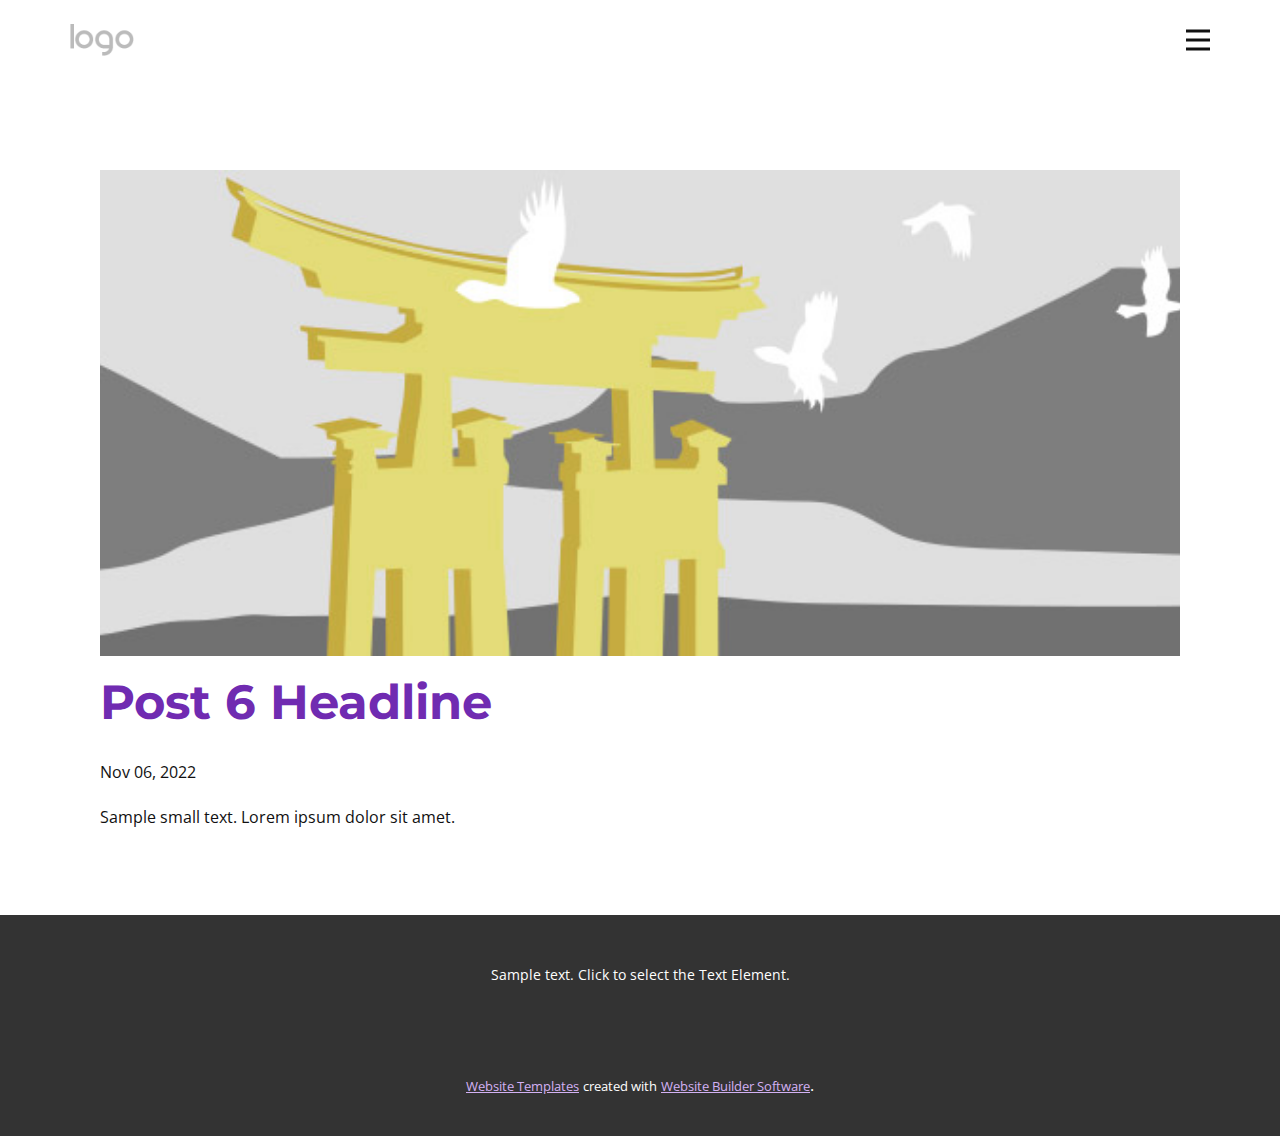
<file: blog/post-5.html>
<!DOCTYPE html>
<html style="font-size: 16px;" lang="en"><head>
    <meta name="viewport" content="width=device-width, initial-scale=1.0">
    <meta charset="utf-8">
    <meta name="keywords" content="Post 1 Headline">
    <meta name="description" content="">
    <title>Post 6 Headline</title>
    <link rel="stylesheet" href="../nicepage.css" media="screen">
<link rel="stylesheet" href="../Post-Template.css" media="screen">
    <script class="u-script" type="text/javascript" src="../jquery.js" defer=""></script>
    <script class="u-script" type="text/javascript" src="../nicepage.js" defer=""></script>
    <meta name="generator" content="Nicepage 4.21.5, nicepage.com">
    <link id="u-theme-google-font" rel="stylesheet" href="https://fonts.googleapis.com/css?family=Montserrat:100,100i,200,200i,300,300i,400,400i,500,500i,600,600i,700,700i,800,800i,900,900i|Open+Sans:300,300i,400,400i,500,500i,600,600i,700,700i,800,800i">
    <link id="u-page-google-font" rel="stylesheet" href="https://fonts.googleapis.com/css?family=Montserrat:100,100i,200,200i,300,300i,400,400i,500,500i,600,600i,700,700i,800,800i,900,900i">
    
    
    <script type="application/ld+json">{
		"@context": "http://schema.org",
		"@type": "Organization",
		"name": "",
		"logo": "images/default-logo.png"
}</script>
    <meta name="theme-color" content="#702bb1">
  </head>
  <body class="u-body u-xl-mode" data-lang="en"><header class="u-clearfix u-header u-header" id="sec-862d"><div class="u-clearfix u-sheet u-valign-middle u-sheet-1">
        <a href="https://nicepage.com" class="u-image u-logo u-image-1">
          <img src="../images/default-logo.png" class="u-logo-image u-logo-image-1">
        </a>
        <nav class="u-menu u-menu-hamburger u-offcanvas u-menu-1" data-responsive-from="XL">
          <div class="menu-collapse" style="font-size: 1rem; letter-spacing: 0px; font-weight: 700;">
            <a class="u-button-style u-custom-border u-custom-border-color u-custom-borders u-custom-left-right-menu-spacing u-custom-padding-bottom u-custom-text-color u-custom-top-bottom-menu-spacing u-nav-link u-text-active-palette-1-base u-text-hover-palette-2-base" href="#">
              <svg class="u-svg-link" viewBox="0 0 24 24"><use xmlns:xlink="http://www.w3.org/1999/xlink" xlink:href="#menu-hamburger"></use></svg>
              <svg class="u-svg-content" version="1.1" id="menu-hamburger" viewBox="0 0 16 16" x="0px" y="0px" xmlns:xlink="http://www.w3.org/1999/xlink" xmlns="http://www.w3.org/2000/svg"><g><rect y="1" width="16" height="2"></rect><rect y="7" width="16" height="2"></rect><rect y="13" width="16" height="2"></rect>
</g></svg>
            </a>
          </div>
          <div class="u-nav-container">
            <ul class="u-nav u-spacing-20 u-unstyled u-nav-1"><li class="u-nav-item"><a class="u-button-style u-nav-link u-text-active-palette-1-base u-text-grey-90 u-text-hover-palette-2-base" href="../Home.html" style="padding: 10px;">Home</a>
</li><li class="u-nav-item"><a class="u-button-style u-nav-link u-text-active-palette-1-base u-text-grey-90 u-text-hover-palette-2-base" href="../About.html" style="padding: 10px;">About</a>
</li><li class="u-nav-item"><a class="u-button-style u-nav-link u-text-active-palette-1-base u-text-grey-90 u-text-hover-palette-2-base" href="../Contact.html" style="padding: 10px;">Contact</a>
</li></ul>
          </div>
          <div class="u-nav-container-collapse">
            <div class="u-black u-container-style u-inner-container-layout u-opacity u-opacity-95 u-sidenav">
              <div class="u-inner-container-layout u-sidenav-overflow">
                <div class="u-menu-close"></div>
                <ul class="u-align-center u-nav u-popupmenu-items u-unstyled u-nav-2"><li class="u-nav-item"><a class="u-button-style u-nav-link" href="../Home.html">Home</a>
</li><li class="u-nav-item"><a class="u-button-style u-nav-link" href="../About.html">About</a>
</li><li class="u-nav-item"><a class="u-button-style u-nav-link" href="../Contact.html">Contact</a>
</li></ul>
              </div>
            </div>
            <div class="u-black u-menu-overlay u-opacity u-opacity-70"></div>
          </div>
        </nav>
      </div></header>
    <section class="u-align-center u-clearfix u-section-1" id="sec-69cf">
      <div class="u-clearfix u-sheet u-valign-middle-md u-valign-middle-sm u-valign-middle-xs u-sheet-1"><!--post_details--><!--post_details_options_json--><!--{"source":""}--><!--/post_details_options_json--><!--blog_post-->
        <div class="u-container-style u-expanded-width u-post-details u-post-details-1">
          <div class="u-container-layout u-valign-middle u-container-layout-1"><!--blog_post_image-->
            <img alt="" class="u-blog-control u-expanded-width u-image u-image-default u-image-1" src="../images/8ad73f3c.jpeg"><!--/blog_post_image--><!--blog_post_header-->
            <h2 class="u-blog-control u-text u-text-1">Post 6 Headline</h2><!--/blog_post_header--><!--blog_post_metadata-->
            <div class="u-blog-control u-metadata u-metadata-1"><!--blog_post_metadata_date-->
              <span class="u-meta-date u-meta-icon">Nov 06, 2022</span><!--/blog_post_metadata_date--><!--blog_post_metadata_category-->
              <!--/blog_post_metadata_category--><!--blog_post_metadata_comments-->
              <!--/blog_post_metadata_comments-->
            </div><!--/blog_post_metadata--><!--blog_post_content-->
            <div class="u-align-justify u-blog-control u-post-content u-text u-text-2 fr-view">
  Sample small text. Lorem ipsum dolor sit amet.
  </div><!--/blog_post_content-->
          </div>
        </div><!--/blog_post--><!--/post_details-->
      </div>
    </section>
    
    
    <footer class="u-align-center u-clearfix u-footer u-grey-80 u-footer" id="sec-a077"><div class="u-clearfix u-sheet u-sheet-1">
        <p class="u-small-text u-text u-text-variant u-text-1">Sample text. Click to select the Text Element.</p>
      </div></footer>
    <section class="u-backlink u-clearfix u-grey-80">
      <a class="u-link" href="https://nicepage.com/website-templates" target="_blank">
        <span>Website Templates</span>
      </a>
      <p class="u-text">
        <span>created with</span>
      </p>
      <a class="u-link" href="" target="_blank">
        <span>Website Builder Software</span>
      </a>. 
    </section>
  
</body></html>
</file>
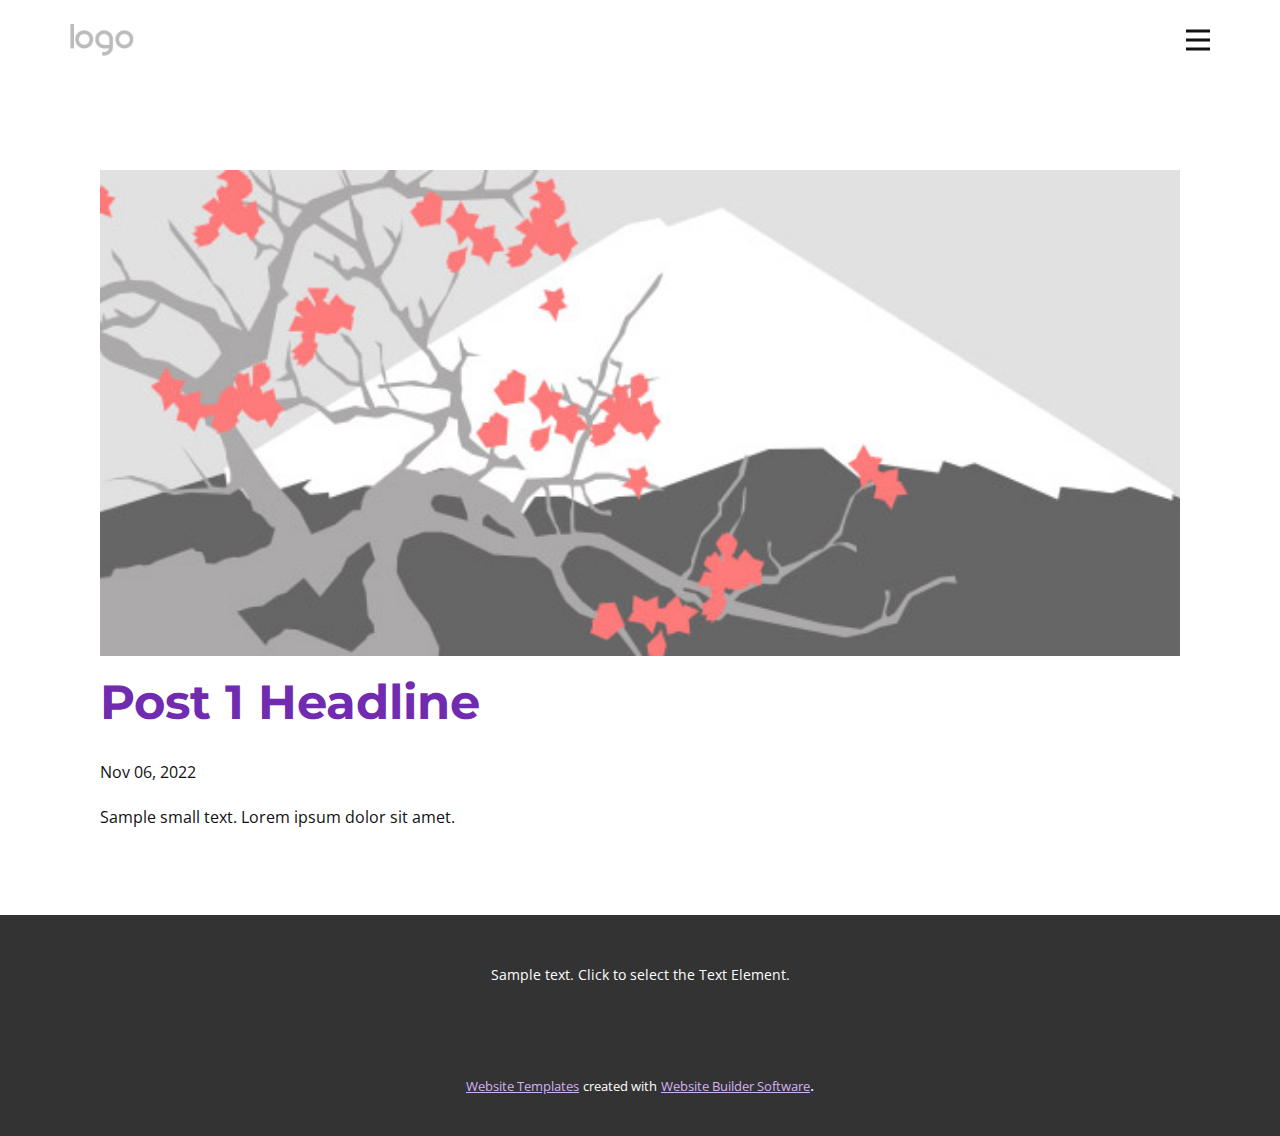
<file: blog/post.html>
<!DOCTYPE html>
<html style="font-size: 16px;" lang="en"><head>
    <meta name="viewport" content="width=device-width, initial-scale=1.0">
    <meta charset="utf-8">
    <meta name="keywords" content="Post 1 Headline">
    <meta name="description" content="">
    <title>Post 1 Headline</title>
    <link rel="stylesheet" href="../nicepage.css" media="screen">
<link rel="stylesheet" href="../Post-Template.css" media="screen">
    <script class="u-script" type="text/javascript" src="../jquery.js" defer=""></script>
    <script class="u-script" type="text/javascript" src="../nicepage.js" defer=""></script>
    <meta name="generator" content="Nicepage 4.21.5, nicepage.com">
    <link id="u-theme-google-font" rel="stylesheet" href="https://fonts.googleapis.com/css?family=Montserrat:100,100i,200,200i,300,300i,400,400i,500,500i,600,600i,700,700i,800,800i,900,900i|Open+Sans:300,300i,400,400i,500,500i,600,600i,700,700i,800,800i">
    <link id="u-page-google-font" rel="stylesheet" href="https://fonts.googleapis.com/css?family=Montserrat:100,100i,200,200i,300,300i,400,400i,500,500i,600,600i,700,700i,800,800i,900,900i">
    
    
    <script type="application/ld+json">{
		"@context": "http://schema.org",
		"@type": "Organization",
		"name": "",
		"logo": "images/default-logo.png"
}</script>
    <meta name="theme-color" content="#702bb1">
  </head>
  <body class="u-body u-xl-mode" data-lang="en"><header class="u-clearfix u-header u-header" id="sec-862d"><div class="u-clearfix u-sheet u-valign-middle u-sheet-1">
        <a href="https://nicepage.com" class="u-image u-logo u-image-1">
          <img src="../images/default-logo.png" class="u-logo-image u-logo-image-1">
        </a>
        <nav class="u-menu u-menu-hamburger u-offcanvas u-menu-1" data-responsive-from="XL">
          <div class="menu-collapse" style="font-size: 1rem; letter-spacing: 0px; font-weight: 700;">
            <a class="u-button-style u-custom-border u-custom-border-color u-custom-borders u-custom-left-right-menu-spacing u-custom-padding-bottom u-custom-text-color u-custom-top-bottom-menu-spacing u-nav-link u-text-active-palette-1-base u-text-hover-palette-2-base" href="#">
              <svg class="u-svg-link" viewBox="0 0 24 24"><use xmlns:xlink="http://www.w3.org/1999/xlink" xlink:href="#menu-hamburger"></use></svg>
              <svg class="u-svg-content" version="1.1" id="menu-hamburger" viewBox="0 0 16 16" x="0px" y="0px" xmlns:xlink="http://www.w3.org/1999/xlink" xmlns="http://www.w3.org/2000/svg"><g><rect y="1" width="16" height="2"></rect><rect y="7" width="16" height="2"></rect><rect y="13" width="16" height="2"></rect>
</g></svg>
            </a>
          </div>
          <div class="u-nav-container">
            <ul class="u-nav u-spacing-20 u-unstyled u-nav-1"><li class="u-nav-item"><a class="u-button-style u-nav-link u-text-active-palette-1-base u-text-grey-90 u-text-hover-palette-2-base" href="../Home.html" style="padding: 10px;">Home</a>
</li><li class="u-nav-item"><a class="u-button-style u-nav-link u-text-active-palette-1-base u-text-grey-90 u-text-hover-palette-2-base" href="../About.html" style="padding: 10px;">About</a>
</li><li class="u-nav-item"><a class="u-button-style u-nav-link u-text-active-palette-1-base u-text-grey-90 u-text-hover-palette-2-base" href="../Contact.html" style="padding: 10px;">Contact</a>
</li></ul>
          </div>
          <div class="u-nav-container-collapse">
            <div class="u-black u-container-style u-inner-container-layout u-opacity u-opacity-95 u-sidenav">
              <div class="u-inner-container-layout u-sidenav-overflow">
                <div class="u-menu-close"></div>
                <ul class="u-align-center u-nav u-popupmenu-items u-unstyled u-nav-2"><li class="u-nav-item"><a class="u-button-style u-nav-link" href="../Home.html">Home</a>
</li><li class="u-nav-item"><a class="u-button-style u-nav-link" href="../About.html">About</a>
</li><li class="u-nav-item"><a class="u-button-style u-nav-link" href="../Contact.html">Contact</a>
</li></ul>
              </div>
            </div>
            <div class="u-black u-menu-overlay u-opacity u-opacity-70"></div>
          </div>
        </nav>
      </div></header>
    <section class="u-align-center u-clearfix u-section-1" id="sec-69cf">
      <div class="u-clearfix u-sheet u-valign-middle-md u-valign-middle-sm u-valign-middle-xs u-sheet-1"><!--post_details--><!--post_details_options_json--><!--{"source":""}--><!--/post_details_options_json--><!--blog_post-->
        <div class="u-container-style u-expanded-width u-post-details u-post-details-1">
          <div class="u-container-layout u-valign-middle u-container-layout-1"><!--blog_post_image-->
            <img alt="" class="u-blog-control u-expanded-width u-image u-image-default u-image-1" src="../images/0fd3416c.jpeg"><!--/blog_post_image--><!--blog_post_header-->
            <h2 class="u-blog-control u-text u-text-1">Post 1 Headline</h2><!--/blog_post_header--><!--blog_post_metadata-->
            <div class="u-blog-control u-metadata u-metadata-1"><!--blog_post_metadata_date-->
              <span class="u-meta-date u-meta-icon">Nov 06, 2022</span><!--/blog_post_metadata_date--><!--blog_post_metadata_category-->
              <!--/blog_post_metadata_category--><!--blog_post_metadata_comments-->
              <!--/blog_post_metadata_comments-->
            </div><!--/blog_post_metadata--><!--blog_post_content-->
            <div class="u-align-justify u-blog-control u-post-content u-text u-text-2 fr-view">
  Sample small text. Lorem ipsum dolor sit amet.
  </div><!--/blog_post_content-->
          </div>
        </div><!--/blog_post--><!--/post_details-->
      </div>
    </section>
    
    
    <footer class="u-align-center u-clearfix u-footer u-grey-80 u-footer" id="sec-a077"><div class="u-clearfix u-sheet u-sheet-1">
        <p class="u-small-text u-text u-text-variant u-text-1">Sample text. Click to select the Text Element.</p>
      </div></footer>
    <section class="u-backlink u-clearfix u-grey-80">
      <a class="u-link" href="https://nicepage.com/website-templates" target="_blank">
        <span>Website Templates</span>
      </a>
      <p class="u-text">
        <span>created with</span>
      </p>
      <a class="u-link" href="" target="_blank">
        <span>Website Builder Software</span>
      </a>. 
    </section>
  
</body></html>
</file>
